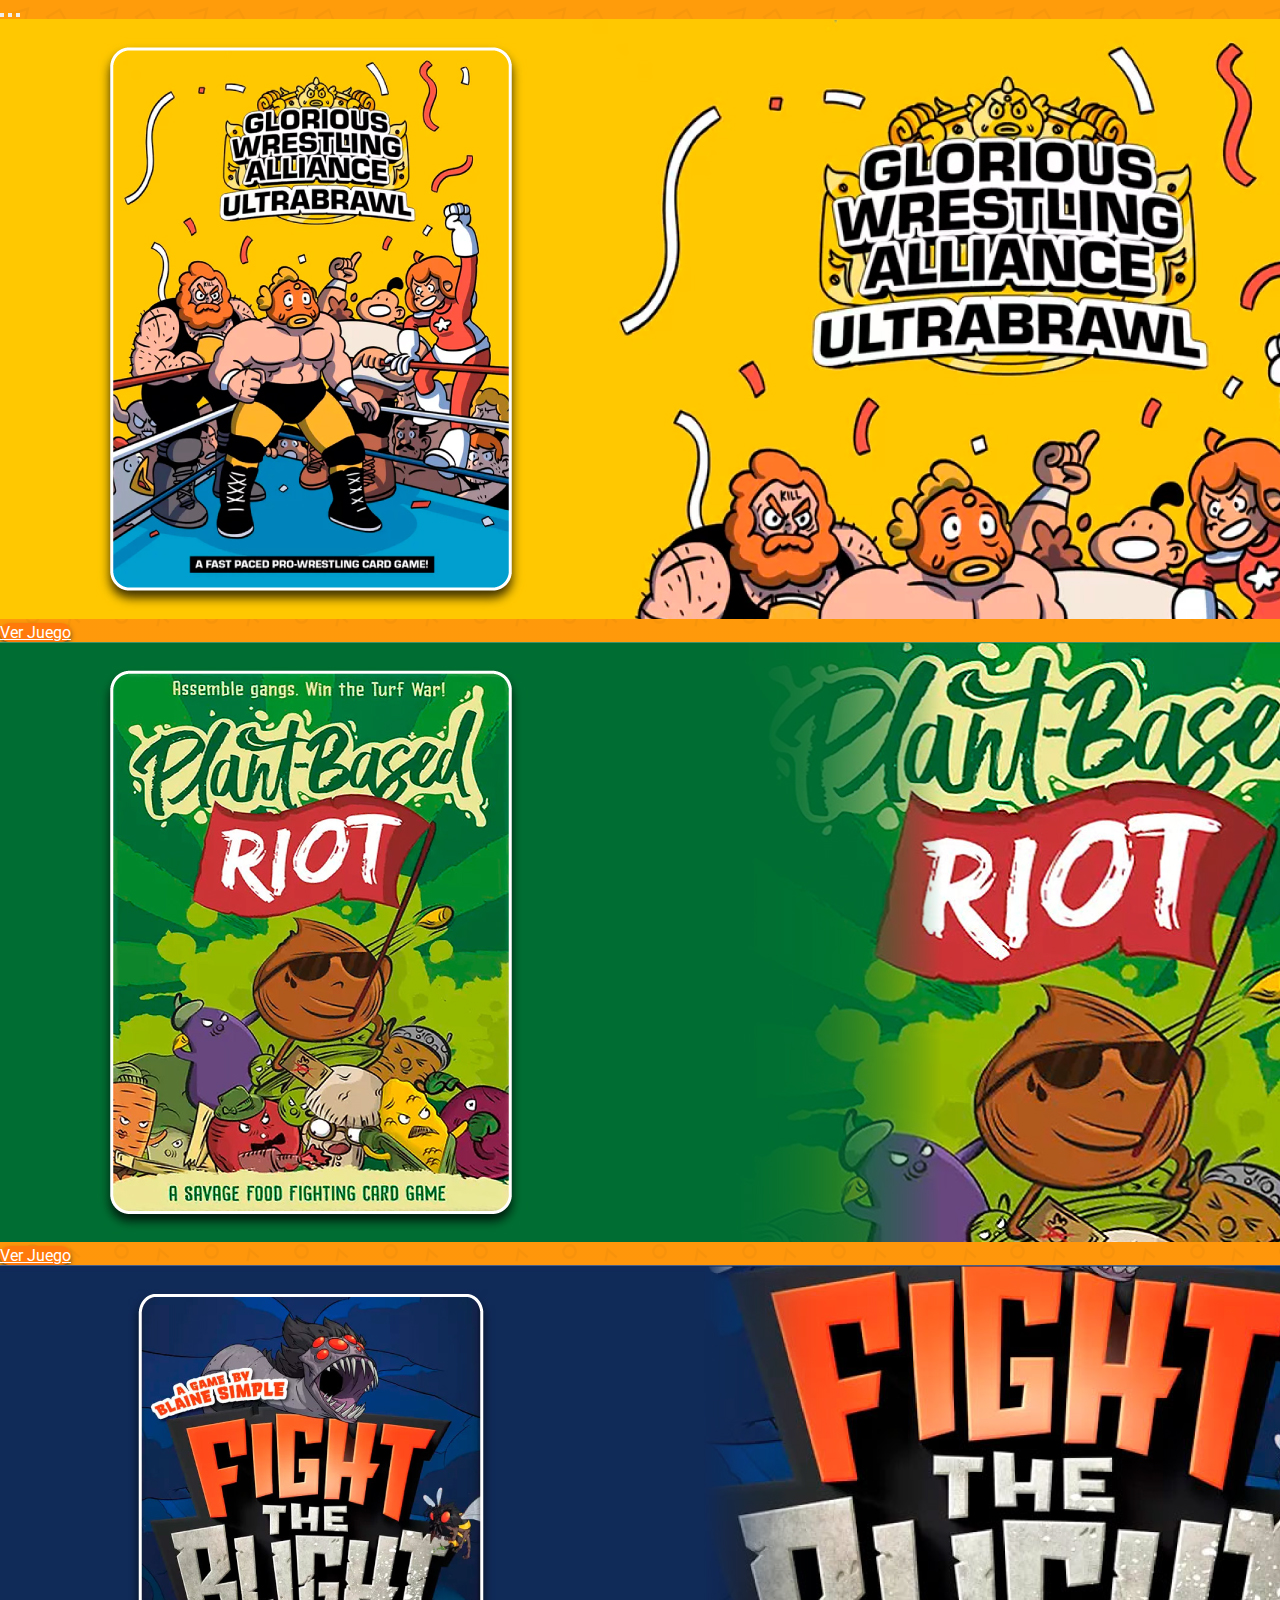
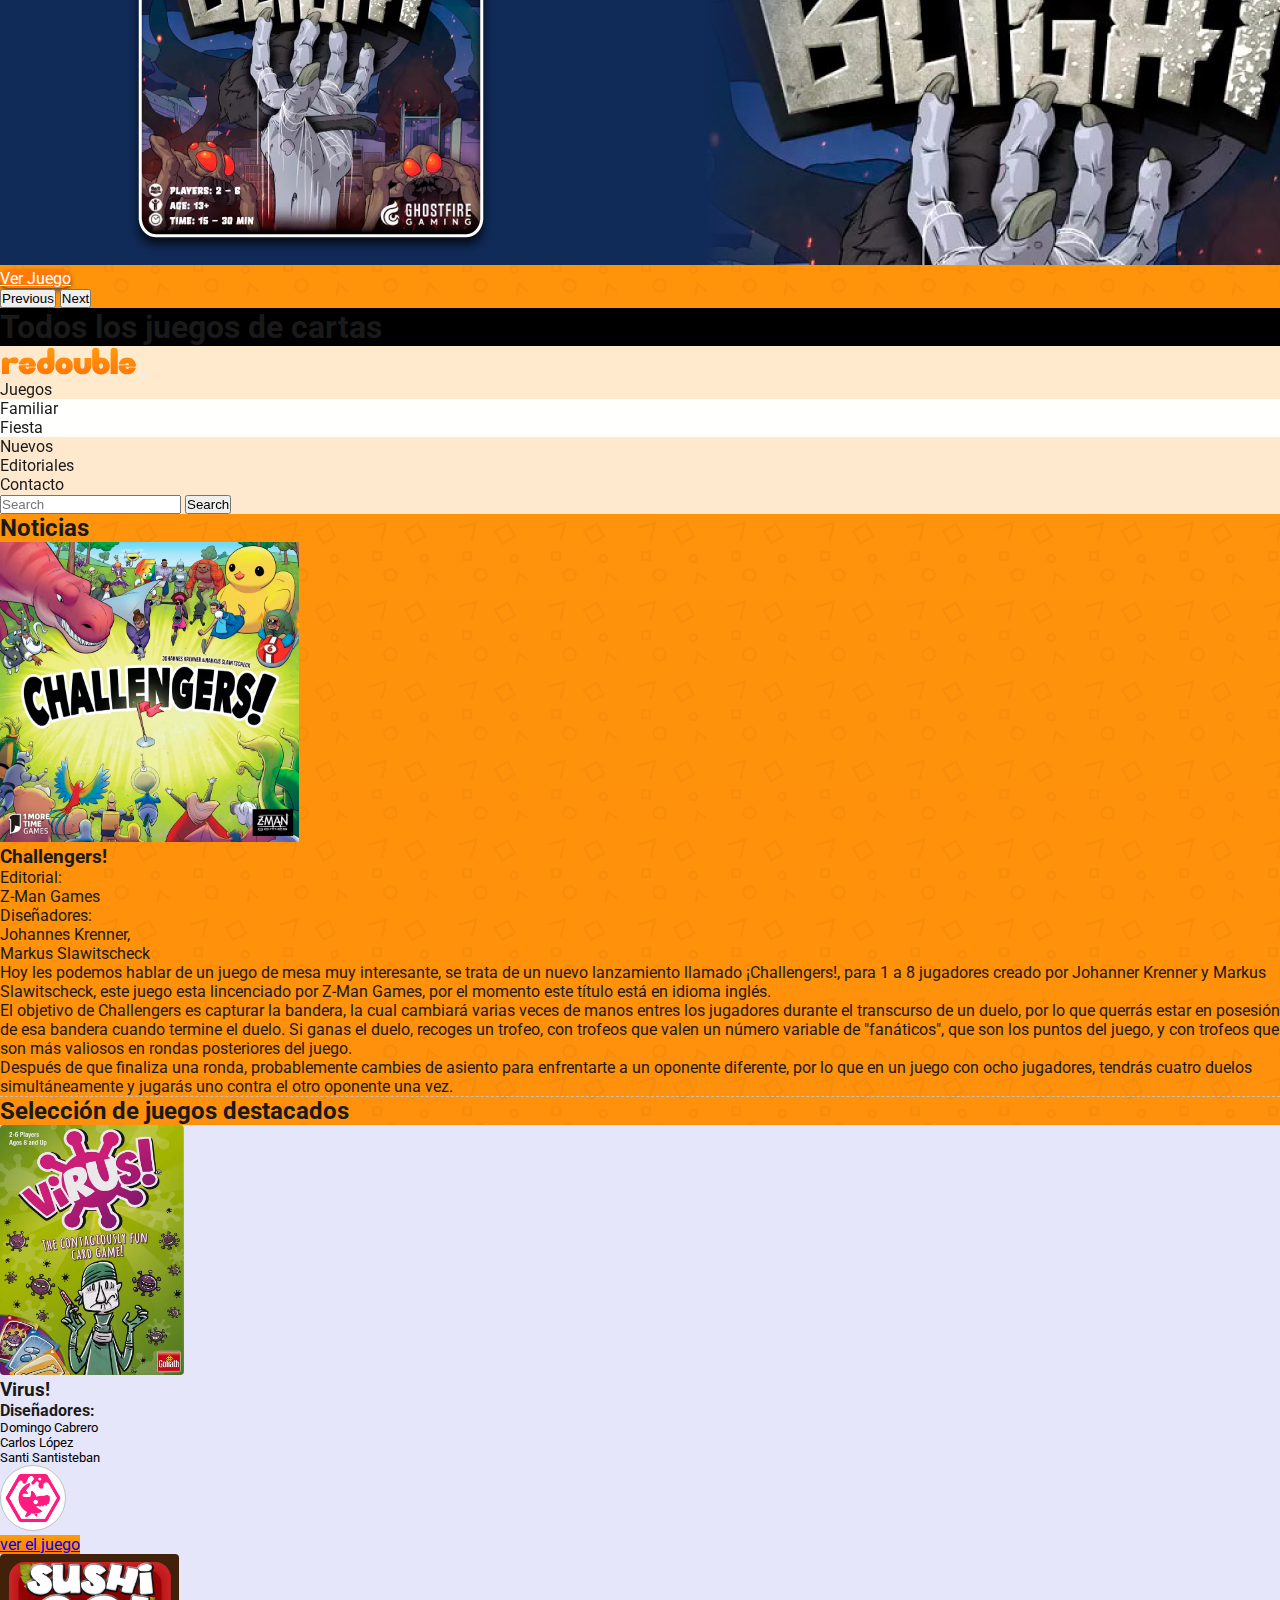
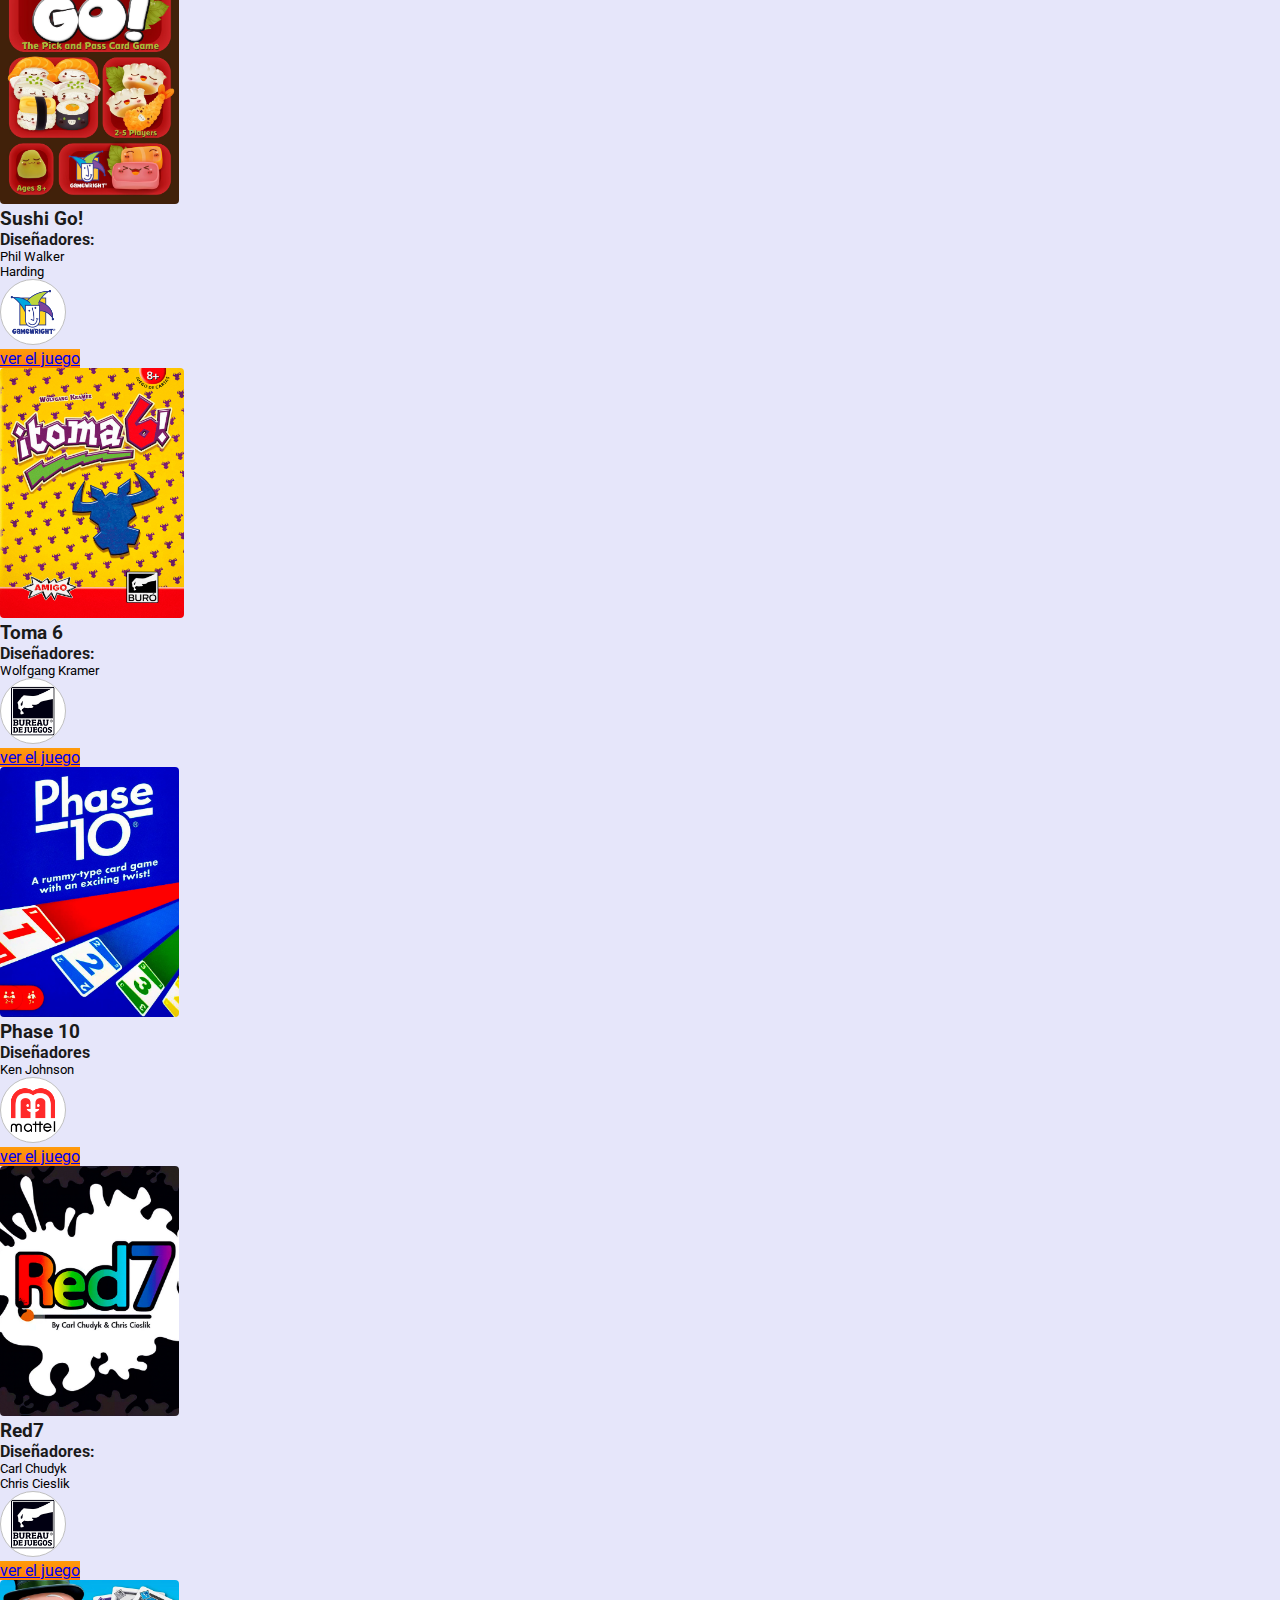
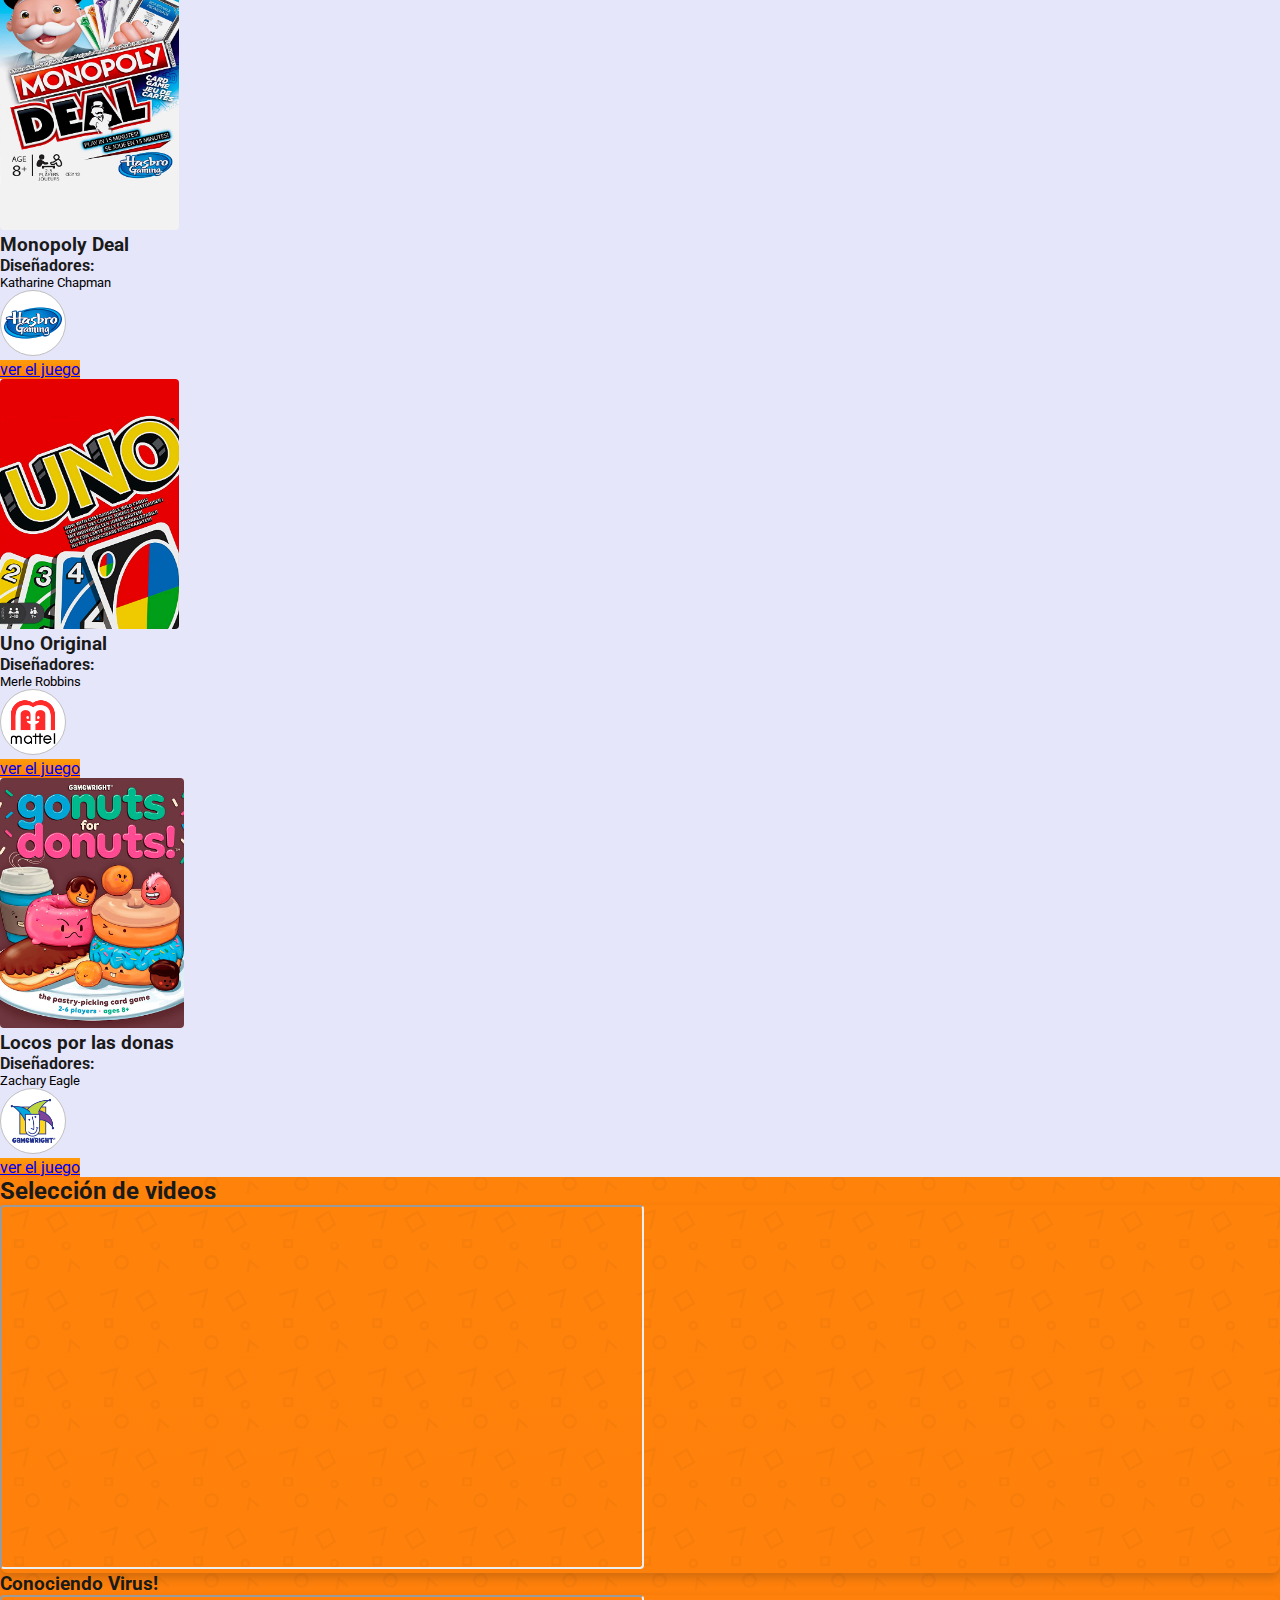
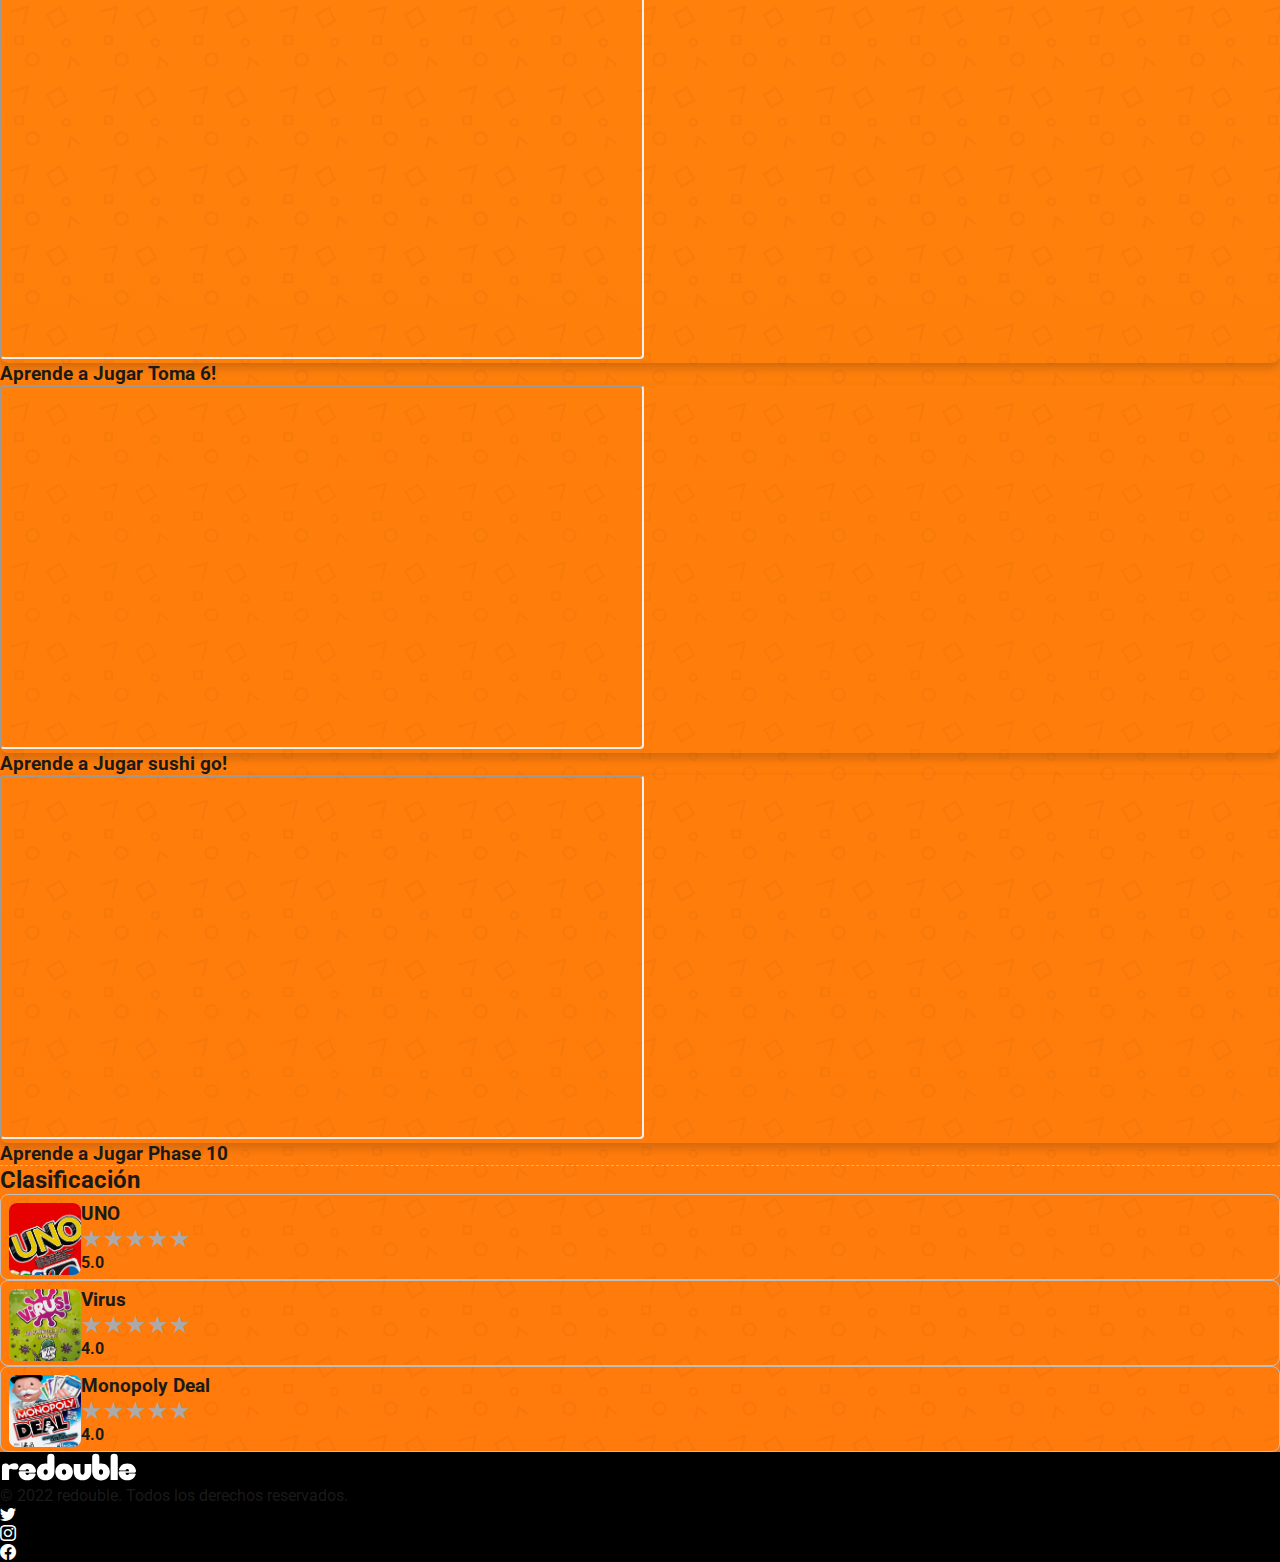
<file: index.html>
<!DOCTYPE html>
<html lang="es">

<head>
    <meta charset="UTF-8">
    <meta http-equiv="X-UA-Compatible" content="IE=edge">
    <meta name="viewport" content="width=device-width, initial-scale=1.0">
    <meta name="description"
        content="La fuente definitiva de juegos de mesa. Encuentre millones de calificaciones, reseñas, videos, fotos y más de nuestra comunidad. Redouble">
    <meta name="keywords"
        content="board game, boardgames, juegos de mesas, board, games, game, cartas, juego de cartas, tableros, redouble">
    <link rel="shortcut icon" href="./img/favicon.png" type="image/x-icon">
    <link href="https://cdn.jsdelivr.net/npm/bootstrap@5.0.2/dist/css/bootstrap.min.css" rel="stylesheet"
        integrity="sha384-EVSTQN3/azprG1Anm3QDgpJLIm9Nao0Yz1ztcQTwFspd3yD65VohhpuuCOmLASjC" crossorigin="anonymous">
    <link rel="stylesheet" href="./css/style.css">
    <title>Redouble | Juegos de Cartas</title>
</head>

<body>
    <!-- Navbar -->
    <header class="bg-texture">
        <!-- Carousel -->
        <section class="container-xxl container-md container-sm px-0 mt-5">
            <div id="carouselExampleDark" class="carousel carousel-dark slide" data-bs-ride="carousel">
                <div class="carousel-indicators">
                    <button type="button" data-bs-target="#carouselExampleDark" data-bs-slide-to="0" class="active"
                        aria-current="true" aria-label="Slide 1"></button>
                    <button type="button" data-bs-target="#carouselExampleDark" data-bs-slide-to="1"
                        aria-label="Slide 2"></button>
                    <button type="button" data-bs-target="#carouselExampleDark" data-bs-slide-to="2"
                        aria-label="Slide 3"></button>
                </div>
                <div class="carousel-inner">
                    <div class="carousel-item active" data-bs-interval="10000">
                        <a href="./sections/new.html#gloriousWrestlingAllianceUltrabrawl">
                            <img src="./img/carouselGloriousWrestlingAllianceUltrabrawl.jpg" class="d-block w-100"
                                alt="glorious wrestling alliance ultrabrawl juego de cartas de varios jugadores con ilustraciones de tipo cartoon colores calidos">
                        </a>
                        <div class="carousel-caption d-none d-md-block">
                            <a class="btn btn-primary"
                                href="./sections/new.html#gloriousWrestlingAllianceUltrabrawl">Ver Juego</a>
                        </div>
                    </div>

                    <div class="carousel-item" data-bs-interval="2000">
                        <a href="./sections/new.html#plantBasedRiot">
                            <img src="./img/carouselPlantBasedRiot.jpg" class="d-block w-100"
                                alt="plant based riot juego de cartas de varios jugadores con ilustraciones de tipo cartoon colores naturales">
                        </a>
                        <div class="carousel-caption d-none d-md-block">
                            <a class="btn btn-primary" href="./sections/new.html#plantBasedRiot">Ver Juego</a>
                        </div>
                    </div>

                    <div class="carousel-item">
                        <a href="./sections/new.html#fightTheBlinght">
                            <img src="./img/carouselFightTheBlinght.jpg" class="d-block w-100"
                                alt="fight the blinght juego de cartas de varios jugadores con ilustraciones de tipo zombies colores frios">
                        </a>
                        <div class="carousel-caption d-none d-md-block">
                            <a class="btn btn-primary" href="./sections/new.html#fightTheBlinght">Ver Juego</a>
                        </div>
                    </div>

                </div>
                <button class="carousel-control-prev" type="button" data-bs-target="#carouselExampleDark"
                    data-bs-slide="prev">
                    <span class="carousel-control-prev-icon btn-primary" aria-hidden="true"></span>
                    <span class="visually-hidden">Previous</span>
                </button>
                <button class="carousel-control-next" type="button" data-bs-target="#carouselExampleDark"
                    data-bs-slide="next">
                    <span class="carousel-control-next-icon btn-primary" aria-hidden="true"></span>
                    <span class="visually-hidden">Next</span>
                </button>
            </div>
            <h1 class="fs-2 text-center text-white fw-light bg-black m-0 py-2">Todos los juegos de cartas</h1>
        </section>
    </header>

    <nav class="navbar navbar-expand-lg blur fixed-top navbar-light">
        <div class="container-xxl container-md container-sm nav-logo">
            <a class="navbar-brand" href="./index.html"><img src="./img/redoubleLogo.svg"
                    alt="logo redouble color naranja" class="d-inline-block align-text-top logo-index"></a>
            <button class="navbar-toggler" type="button" data-bs-toggle="collapse"
                data-bs-target="#navbarSupportedContent" aria-controls="navbarSupportedContent" aria-expanded="false"
                aria-label="Toggle navigation">
                <span class="navbar-toggler-icon"></span>
            </button>
            <div class="collapse navbar-collapse navegador-list" id="navbarSupportedContent">
                <ul class="navbar-nav me-auto mb-2 mb-lg-0">
                    <li class="nav-item dropdown">
                        <a class="nav-link dropdown-toggle" id="navbarDropdown" role="button" data-bs-toggle="dropdown"
                            aria-expanded="false">
                            Juegos
                        </a>
                        <ul class="dropdown-menu blur2" aria-labelledby="navbarDropdown">
                            <li><a class="dropdown-item" href="./sections/gamesFamily.html">Familiar</a></li>
                            <li><a class="dropdown-item" href="./sections/gamesParty.html">Fiesta</a></li>
                        </ul>
                    </li>
                    <li class="nav-item">
                        <a class="nav-link" href="./sections/new.html">Nuevos</a>
                    </li>
                    <li class="nav-item">
                        <a class="nav-link" href="./sections/brand.html">Editoriales</a>
                    </li>
                    <li class="nav-item">
                        <a class="nav-link" href="./sections/contact.html">Contacto</a>
                    </li>
                </ul>
                <form class="d-flex visually-hidden">
                    <input class="form-control me-2" type="search" placeholder="Search" aria-label="Search">
                    <button class="btn btn-outline-success" type="submit">Search</button>
                </form>
            </div>
        </div>
    </nav>


    <main class="bg-texture">
        <!-- News -->
        <article class="container-xxl container-md container-sm bg-white border-grey pb-3 ">
            <div class="border-bottom border-dark pt-2">
                <h2 class="fs-3">Noticias</h2>
            </div>

            <div class="container mt-1">
                <div class="row">

                    <div class="col-xxl-4 col-lg-5 col-md-12 col-sm-12 g-2 ps-md-3">
                        <img src="./img/challengers.jpg"
                            alt="challengers game juego de cartas de varios jugadores con variedad de ilustraciones multiples colores"
                            class="w-100 contain-img rounded-3">
                    </div>

                    <div class="col-xxl-8 col-lg-7 col-md-12 col-sm-12 g-2">
                        <h3 class="fs-4">Challengers!</h3>
                        <ul class="nav navegador-list">
                            <li class="nav-item fw-bold me-2">Editorial:</li>
                            <li class="nav-item  me-2">
                                <a class=" " href="https://www.zmangames.com/en/index/" target="_blank">Z-Man Games</a>
                            </li>
                            <li class="nav-item me-2 fw-bold">Diseñadores:</li>
                            <li class="nav-item me-2">
                                Johannes Krenner,
                            </li>
                            <li class="nav-item me-2">
                                Markus Slawitscheck
                            </li>
                        </ul>
                        <p class="lh-sm">Hoy les podemos hablar de un juego de mesa muy interesante, se trata de un
                            nuevo lanzamiento
                            llamado ¡Challengers!, para 1 a 8 jugadores creado por Johanner Krenner y Markus
                            Slawitscheck, este juego esta lincenciado por Z-Man Games, por el momento este título está
                            en idioma inglés.
                        </p>
                        <p class="lh-sm">El objetivo de Challengers es capturar la bandera, la cual cambiará varias
                            veces de manos entres los jugadores durante el transcurso de un duelo, por lo que querrás
                            estar en posesión de esa bandera cuando termine el duelo. Si ganas el duelo, recoges un
                            trofeo, con trofeos que valen un número variable de "fanáticos", que son los puntos del
                            juego, y con trofeos que son más valiosos en rondas posteriores del juego.
                        </p>
                        <p class="lh-sm">
                            Después de que finaliza una ronda, probablemente cambies de asiento para enfrentarte a un
                            oponente
                            diferente, por lo que en un juego con ocho jugadores, tendrás cuatro duelos simultáneamente
                            y jugarás uno contra el otro oponente una vez.
                        </p>
                    </div>
                </div>

            </div>

        </article>

        <!-- Highlights Games -->
        <section class="container-xxl container-md container-sm bg-white px-0">
            <div class="border-bottom border-dark pt-4 p-2">
                <h2 class="fs-4">Selección de juegos destacados</h2>
            </div>

            <div class="container bg-soft mt-1 pb-4">
                <div class="row row-cols-1 row-cols-xxl-4 row-cols-lg-4 row-cols-md-3 row-cols-sm-2 px-xxl-4 g-3">

                    <section class="col">
                        <div class="card border-white border-rounded-8 card-move">
                            <img src="./img/virus.jpg"
                                alt="virus juego de cartas para varios jugadores referentes a enfermedades y curas colores contrastes"
                                class="card-img-top cover">
                            <div class="card-body p-1 pb-0">
                                <h3 class="card-title fs-5">Virus!</h3>
                                <h4 class="card-subtitle fs-6">Diseñadores:</h4>
                                <div class="row">
                                    <ul class="col list-font mb-0">
                                        <li>Domingo Cabrero</li>
                                        <li>Carlos López</li>
                                        <li>Santi Santisteban</li>
                                    </ul>
                                    <div class="col-4 d-flex justify-content-end pb-1">
                                        <a href="./sections/brand.html#tranjisBrand"><img src="./img/logoTranjis.png"
                                                alt="logo de tranjis tiburoncito con fondo rosa" class="card-brand"></a>
                                    </div>
                                </div>
                            </div>
                            <a href="./sections/gamesParty.html#virus"
                                class="btn card-footer bg-orange text-white border-0 mt-1">ver el juego</a>
                        </div>
                    </section>

                    <section class="col">
                        <div class="card border-white border-rounded-8 card-move">
                            <img src="./img/sushiGo.jpg"
                                alt="sushi go juego de cartas para varios jugadores referentes al alimento japones y colores pasteles"
                                class="card-img-top cover">
                            <div class="card-body p-1 pb-0">
                                <h3 class="card-title fs-5">Sushi Go!</h3>
                                <h4 class="card-subtitle fs-6">Diseñadores:</h4>
                                <div class="row">
                                    <ul class="col list-font">
                                        <li>Phil Walker</li>
                                        <li>Harding</li>
                                    </ul>
                                    <div class="col-4 d-flex justify-content-end pb-1">
                                        <a href="./sections/brand.html#gameWrightBrand"><img
                                                src="./img/logoGameWright.png"
                                                alt="logo game wright bufon con varios colores" class="card-brand"></a>
                                    </div>
                                </div>
                            </div>
                            <a href="./sections/gamesFamily.html#sushiGo"
                                class="btn card-footer bg-orange text-white border-0 mt-1">ver el juego</a>
                        </div>
                    </section>

                    <section class="col">
                        <div class="card border-white border-rounded-8 card-move">
                            <img src="./img/toma6.jpg"
                                alt="toma 6 juego de cartas para varios jugadores con colores basicos"
                                class="card-img-top cover">
                            <div class="card-body p-1 pb-0">
                                <h3 class="card-title fs-5">Toma 6</h3>
                                <h4 class="card-subtitle fs-6">Diseñadores:</h4>
                                <div class="row">
                                    <ul class="col list-font">
                                        <li>Wolfgang Kramer</li>
                                    </ul>
                                    <div class="col-4 d-flex justify-content-end pb-1">
                                        <a href="./sections/brand.html#bureauDeJuegosBrand"><img
                                                src="./img/logoBureauDeJuegos.png"
                                                alt="logo bureau de juegos mano con pieza de ajedrez en blanco y negro"
                                                class="card-brand"></a>
                                    </div>
                                </div>
                            </div>
                            <a href="./sections/gamesFamily.html#toma6"
                                class="btn card-footer bg-orange text-white border-0 mt-1">ver el juego</a>
                        </div>
                    </section>

                    <section class="col">
                        <div class="card border-white border-rounded-8 card-move">
                            <img src="./img/phase10.jpg"
                                alt="phase 10 juego de cartas basados en números para varios jugadores con colores basicos contrastados"
                                class="card-img-top cover">
                            <div class="card-body p-1 pb-0">
                                <h3 class="card-title fs-5">Phase 10</h3>
                                <h4 class="card-subtitle fs-6">Diseñadores</h4>
                                <div class="row">
                                    <ul class="col list-font">
                                        <li>Ken Johnson</li>
                                    </ul>
                                    <div class="col-4 d-flex justify-content-end pb-1">
                                        <a href="./sections/brand.html#mattelBrand"><img src="./img/logoMattel.png"
                                                alt="logo mattel forma de letra m con dos caras de perfil viendose composicion pictografica en color rojo con la palabra mattel en parte inferio letras en negro"
                                                class="card-brand"></a>
                                    </div>
                                </div>
                            </div>
                            <a href="./sections/gamesFamily.html#phase10"
                                class="btn card-footer bg-orange text-white border-0 mt-1">ver el juego</a>
                        </div>
                    </section>

                    <section class="col">
                        <div class="card border-white border-rounded-8 card-move">
                            <img src="./img/red7.jpg"
                                alt="red7 juego de cartas basados en números para varios jugadores con colores basicos sobre fondo negro"
                                class="card-img-top cover">
                            <div class="card-body p-1 pb-0">
                                <h3 class="card-title fs-5">Red7</h3>
                                <h4 class="card-subtitle fs-6">Diseñadores:</h4>
                                <div class="row">
                                    <ul class="col list-font">
                                        <li>Carl Chudyk</li>
                                        <li>Chris Cieslik</li>
                                    </ul>
                                    <div class="col-4 d-flex justify-content-end pb-1">
                                        <a href="./sections/brand.html#bureauDeJuegosBrand"><img
                                                src="./img/logoBureauDeJuegos.png"
                                                alt="Logo bureau de juegos mano con pieza de ajedrez en blanco y negro"
                                                class="card-brand"></a>
                                    </div>
                                </div>
                            </div>
                            <a href="./sections/gamesParty.html#red7"
                                class="btn card-footer bg-orange text-white border-0 mt-1">ver el juego</a>
                        </div>
                    </section>

                    <section class="col">
                        <div class="card border-white border-rounded-8 card-move">
                            <img src="./img/monopolyDeal.jpg"
                                alt="monopoly deal juego de cartas para varios jugadores sobre la economia y con estetica ilustrada"
                                class="card-img-top cover">
                            <div class="card-body p-1 pb-0">
                                <h3 class="card-title fs-5">Monopoly Deal</h3>
                                <h4 class="card-subtitle fs-6">Diseñadores:</h4>
                                <div class="row">
                                    <ul class="col list-font">
                                        <li>Katharine Chapman</li>
                                    </ul>
                                    <div class="col-4 d-flex justify-content-end pb-1">
                                        <a href="./sections/brand.html#hasbroBrand"><img src="./img/logoHasbro.png"
                                                alt="Logo hasbro ovalo de color azul con texto de color blanco"
                                                class="card-brand"></a>
                                    </div>
                                </div>
                            </div>
                            <a href="./sections/gamesFamily.html#monopolyDeal"
                                class="btn card-footer bg-orange text-white border-0 mt-1">ver el juego</a>
                        </div>
                    </section>

                    <section class="col">
                        <div class="card border-white border-rounded-8 card-move">
                            <img src="./img/uno.jpg"
                                alt="uno juego de cartas basados en números para multiples jugadores con colores basicos"
                                class="card-img-top cover">
                            <div class="card-body p-1 pb-0">
                                <h3 class="card-title fs-5">Uno Original</h3>
                                <h4 class="card-subtitle fs-6">Diseñadores:</h4>
                                <div class="row">
                                    <ul class="col list-font">
                                        <li>Merle Robbins</li>
                                    </ul>
                                    <div class="col-4 d-flex justify-content-end pb-1">
                                        <a href="./sections/brand.html#mattelBrand"><img src="./img/logoMattel.png"
                                                alt="logo mattel forma de letra m con dos caras de perfil viendose composicion pictografica en color rojo con la palabra mattel en parte inferio letras en negro"
                                                class="card-brand"></a>
                                    </div>
                                </div>
                            </div>
                            <a href="./sections/gamesParty.html#uno"
                                class="btn card-footer bg-orange text-white border-0 mt-1">ver el juego</a>
                        </div>
                    </section>

                    <section class="col">
                        <div class="card border-white border-rounded-8 card-move">
                            <img src="./img/goNutsForDonuts.jpg"
                                alt="go nuts for donuts juego para varios jugadores con ilustraciones de tipo cartoon y colores pastelados"
                                class="card-img-top cover">
                            <div class="card-body p-1 pb-0">
                                <h3 class="card-title fs-5">Locos por las donas</h3>
                                <h4 class="card-subtitle fs-6">Diseñadores:</h4>
                                <div class="row">
                                    <ul class="col list-font">
                                        <li>Zachary Eagle</li>
                                    </ul>
                                    <div class="col-4 d-flex justify-content-end pb-1">
                                        <a href="./sections/brand.html#gameWrightBrand"><img
                                                src="./img/logoGameWright.png"
                                                alt="logo game wright bufon con varios colores" class="card-brand"></a>
                                    </div>
                                </div>
                            </div>
                            <a href="./sections/gamesParty.html#goNutsForDonuts"
                                class="btn card-footer bg-orange text-white border-0 mt-1">ver el juego</a>
                        </div>
                    </section>

                </div>
            </div>

        </section>

        <!-- Highlights Videos -->
        <section class="container-xxl container-md container-sm bg-white border-grey pb-5 ">
            <div class="border-bottom border-dark pt-4">
                <h2 class="fs-4">Selección de videos</h2>
            </div>

            <div class="container mt-3 p-0">
                <div class="row row-cols-1 row-cols-xxl-4 row-cols-lg-4 row-cols-md-3 row-cols-sm-2 px-xxl-4 g-3">

                    <section class="col">
                        <div class="p-1 ratio ratio-4x3 rounded-8 card-shadows">
                            <iframe width="640" height="360" src="https://www.youtube.com/embed/586FW8SOv9c"
                                title="Conociendo Virus"
                                allow="accelerometer; autoplay; clipboard-write; encrypted-media; gyroscope; picture-in-picture"
                                allowfullscreen>
                            </iframe>
                        </div>
                        <h3 class="fs-5 mt-3">Conociendo Virus!</h3>
                    </section>

                    <section class="col">
                        <div class="p-1 ratio ratio-4x3 rounded-8 card-shadows">
                            <iframe width="640" height="360" src="https://www.youtube.com/embed/XTTGc52KYZY"
                                title="Toma 6 | 6 Nimmt | Tutorial | Bureau de Juegos | Wolfgang Kramer | Partida de Locos |"
                                allow="accelerometer; autoplay; clipboard-write; encrypted-media; gyroscope; picture-in-picture"
                                allowfullscreen>
                            </iframe>
                        </div>
                        <h3 class="fs-5 mt-3">Aprende a Jugar Toma 6!</h3>
                    </section>

                    <section class="col">
                        <div class="p-1 ratio ratio-4x3 rounded-8 card-shadows">
                            <iframe width="640" height="360" src="https://www.youtube.com/embed/mYxE6SIBXGU"
                                title="Sushi Go! | Cómo Jugar"
                                allow="accelerometer; autoplay; clipboard-write; encrypted-media; gyroscope; picture-in-picture"
                                allowfullscreen>
                            </iframe>
                        </div>
                        <h3 class="fs-5 mt-3">Aprende a Jugar sushi go!</h3>
                    </section>

                    <section class="col">
                        <div class="p-1 ratio ratio-4x3 rounded-8 card-shadows">
                            <iframe width="640" height="360" src="https://www.youtube.com/embed/IWJUxLfuDic"
                                title="Cómo Jugar Fase 10 Phase 10 l Repaso Rápido de las Reglas en Menos de 3 Minutos"
                                allow="accelerometer; autoplay; clipboard-write; encrypted-media; gyroscope; picture-in-picture"
                                allowfullscreen>
                            </iframe>
                        </div>
                        <h3 class="fs-5 mt-3">Aprende a Jugar Phase 10</h3>
                    </section>

                </div>

            </div>

        </section>

        <!-- Rating -->
        <section class="container-xxl container-md container-sm bg-white pb-5 ">
            <div class="border-bottom border-dark pt-4">
                <h2 class="fs-4">Clasificación</h2>
            </div>

            <div class="container mt-3 p-0">

                <div class="row">

                    <article class="col-lg-4 col-md-5 col-sm-6 py-3">
                        <div class="col-xxl-8 col-lg-10 col-md-12 col-sm-12">
                            <div class="rating-pic rating-cont">
                                <a href="./sections/gamesParty.html#uno">
                                    <img src="./img/uno.jpg"
                                        alt="uno juego de cartas basados en números para multiples jugadores con colores basicos">
                                </a>
                                <div class="rating-info ps-4">
                                    <h3 class="fs-5 mb-0">UNO</h3>
                                    <div class="rating rating2">
                                        <a href="#5UNO" title="Give 5 stars">★</a>
                                        <a href="#4UNO" title="Give 4 stars">★</a>
                                        <a href="#3UNO" title="Give 3 stars">★</a>
                                        <a href="#2UNO" title="Give 2 stars">★</a>
                                        <a href="#1UNO" title="Give 1 star">★</a>
                                    </div>
                                    <h4 class="fs-6">5.0</h4>
                                </div>
                            </div>
                        </div>
                    </article>

                    <article class="col-lg-4 col-md-5 col-sm-6 py-3">
                        <div class="col-xxl-8 col-lg-10 col-md-12 col-sm-12">
                            <div class="rating-pic rating-cont">
                                <a href="./sections/gamesParty.html#virus">
                                    <img src="./img/virus.jpg"
                                        alt="virus juego de cartas para varios jugadores referentes a enfermedades y curas colores brillantes">
                                </a>
                                <div class="rating-info ps-4">
                                    <h3 class="fs-5 mb-0">Virus</h3>
                                    <div class="rating rating2">
                                        <a href="#5Virus" title="Give 5 stars">★</a>
                                        <a href="#4Virus" title="Give 4 stars">★</a>
                                        <a href="#3Virus" title="Give 3 stars">★</a>
                                        <a href="#2Virus" title="Give 2 stars">★</a>
                                        <a href="#1Virus" title="Give 1 star">★</a>
                                    </div>
                                    <h4 class="fs-6">4.0</h4>
                                </div>
                            </div>
                        </div>
                    </article>

                    <article class="col-lg-4 col-md-5 col-sm-6 py-3">
                        <div class="col-xxl-8 col-lg-10 col-md-12 col-sm-12">
                            <div class="rating-pic rating-cont">
                                <a href="./sections/gamesFamily.html#monopolyDeal">
                                    <img src="./img/monopolyDeal.jpg"
                                        alt="monopoly deal juego de cartas para varios jugadores sobre la economia y con estetica ilustrada mascota de hombre del monopolio">
                                </a>
                                <div class="rating-info ps-4">
                                    <h3 class="fs-5 mb-0">Monopoly Deal</h3>
                                    <div class="rating rating2">
                                        <a href="#5MonoDeal" title="Give 5 stars">★</a>
                                        <a href="#4MonoDeal" title="Give 4 stars">★</a>
                                        <a href="#3MonoDeal" title="Give 3 stars">★</a>
                                        <a href="#2MonoDeal" title="Give 2 stars">★</a>
                                        <a href="#1MonoDeal" title="Give 1 star">★</a>
                                    </div>
                                    <h4 class="fs-6">4.0</h4>
                                </div>
                            </div>
                        </div>
                    </article>

                </div>
            </div>

        </section>
    </main>

    <footer>
        <div class="bg-texture">
            <div class="container-xxl container-md container-sm bg-black px-0 pb-3">

                <div class="container pt-4">
                    <div class="row row-cols-1 row-cols-xxl-2 row-cols-lg-2 row-cols-md-2 row-cols-sm-1 g-3">

                        <div class="col px-3 logo-white justify-content-md-end justify-content-sm-center">
                            <a href="./index.html" class=" d-flex justify-content-md-start justify-content-sm-center ">
                                <img src="./img/redoubleLogo.svg" alt="logo redouble color blanco" class="logo-index">
                            </a>
                            <p class="text-white text-md-start text-sm-center py-2">© 2022 redouble. Todos los derechos
                                reservados.
                            </p>
                        </div>

                        <div class="col px-3">
                            <ul class="nav logo-white justify-content-md-end justify-content-sm-center">
                                <li class="nav-item mx-2"><a href="https://twitter.com/" target="_blank">
                                        <i class="bi bi-twitter fs-5"></i>
                                    </a></li>
                                <li class="nav-item mx-2"><a href="https://www.instagram.com/?hl=es-la" target="_blank">
                                        <i class="bi bi-instagram fs-5"></i>
                                    </a></li>
                                <li class="nav-item mx-2"><a href="https://www.facebook.com/home.php" target="_blank">
                                        <i class="bi bi-facebook fs-5"></i>
                                    </a></li>
                            </ul>
                        </div>

                    </div>
                </div>
            </div>
        </div>
    </footer>

    <script src="https://cdn.jsdelivr.net/npm/bootstrap@5.0.2/dist/js/bootstrap.bundle.min.js"
        integrity="sha384-MrcW6ZMFYlzcLA8Nl+NtUVF0sA7MsXsP1UyJoMp4YLEuNSfAP+JcXn/tWtIaxVXM"
        crossorigin="anonymous"></script>
</body>

</html>
</file>
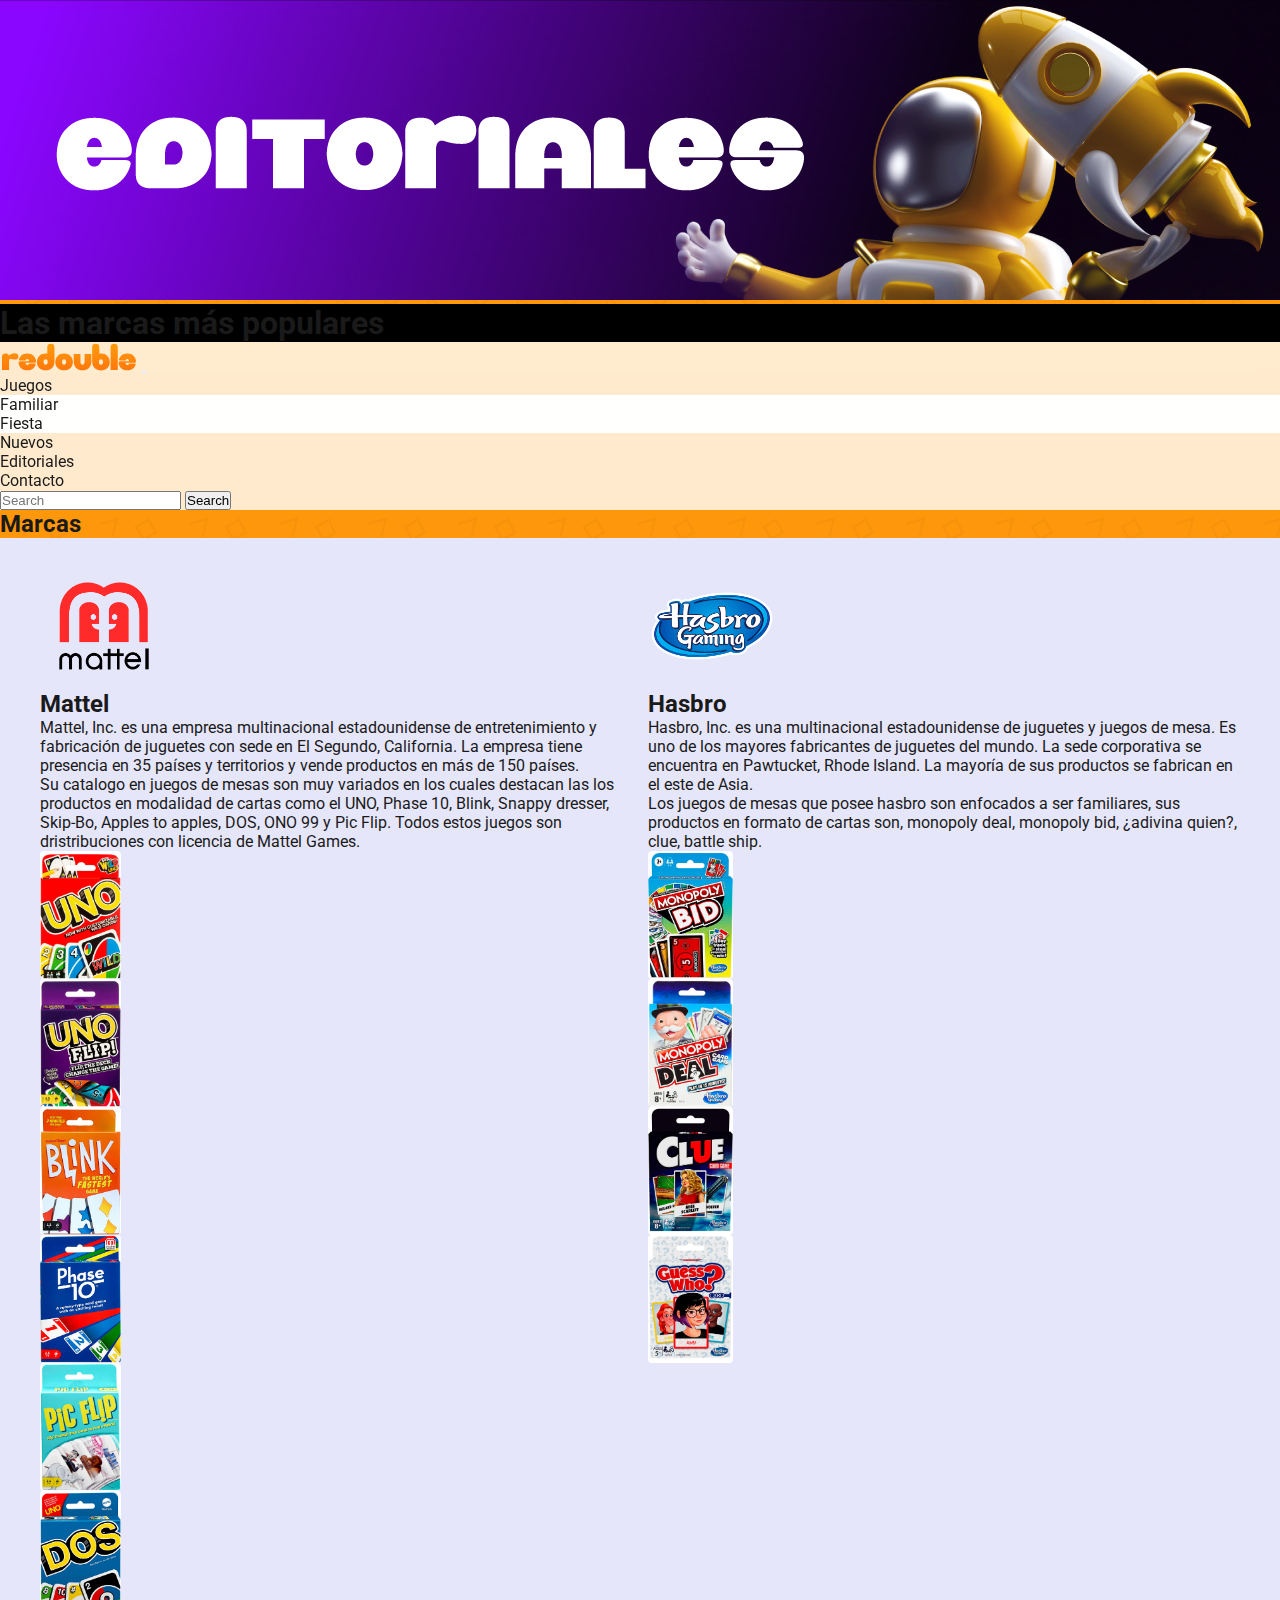
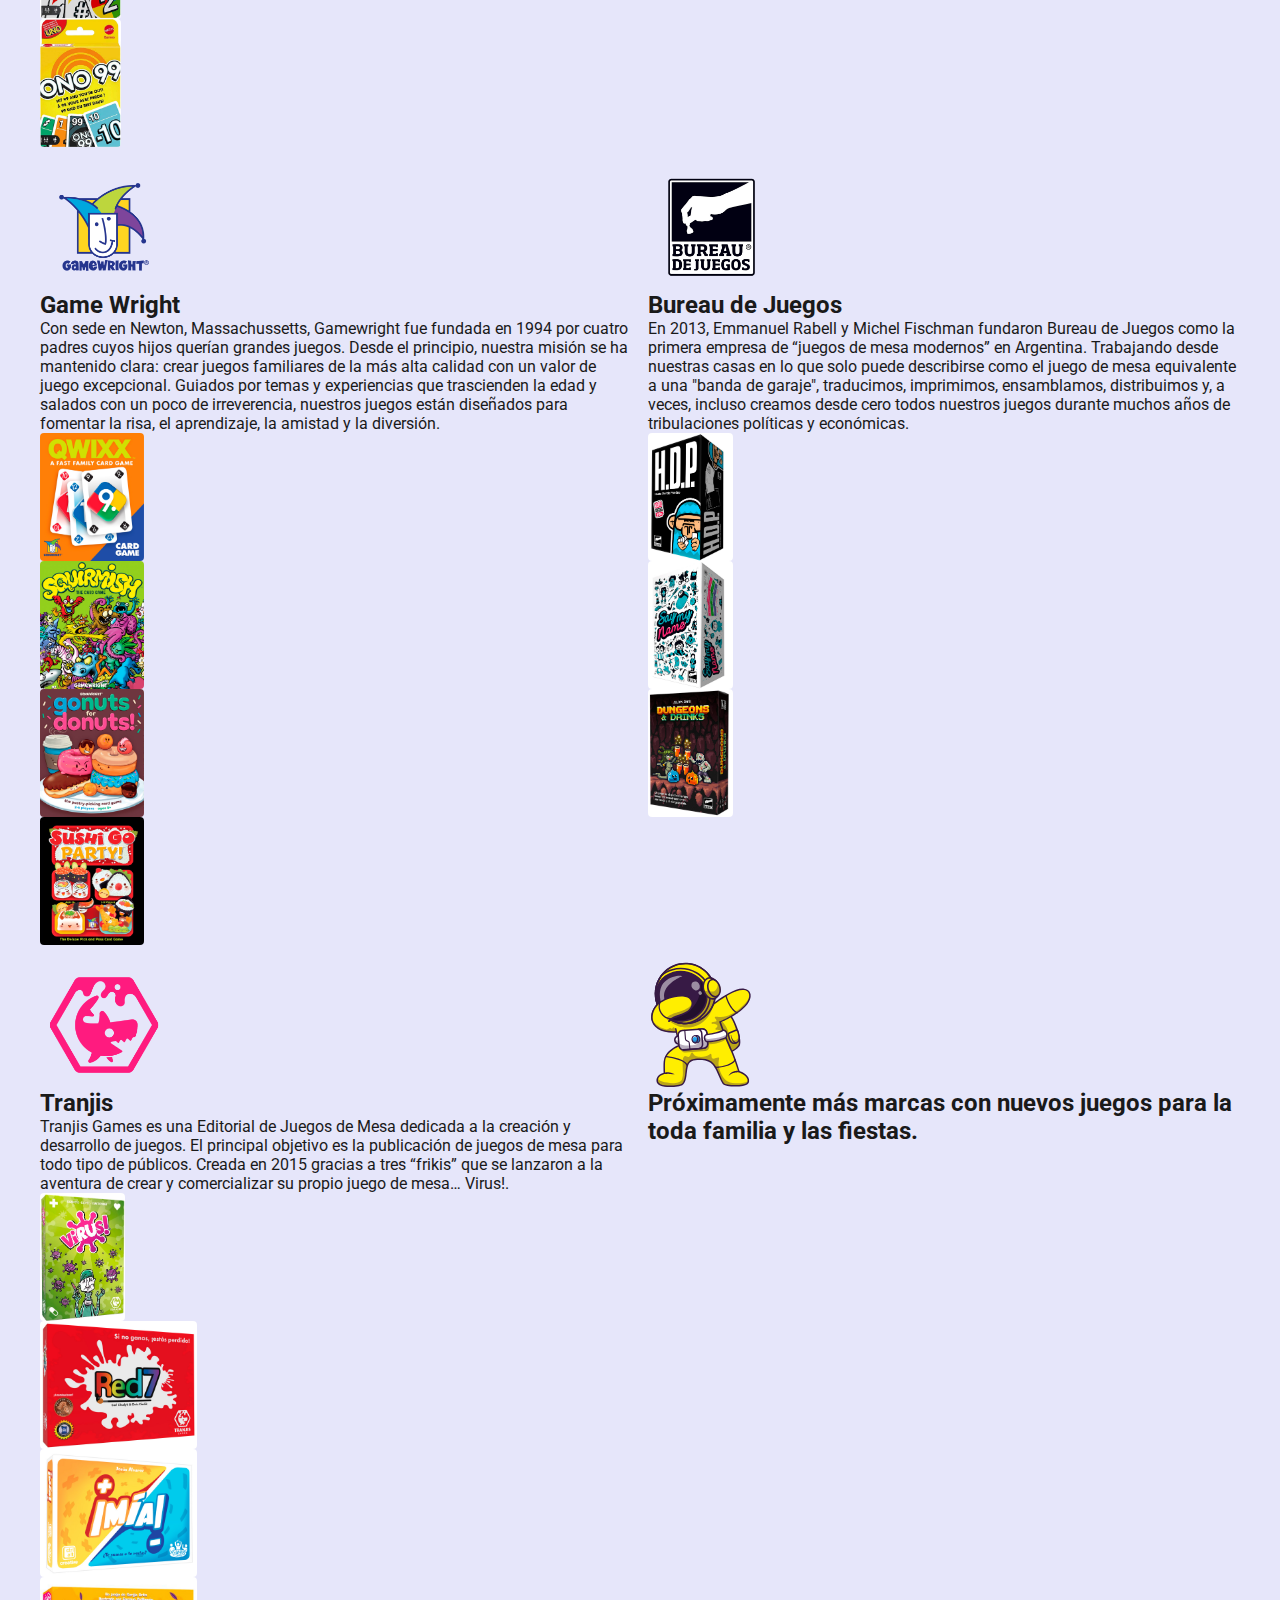
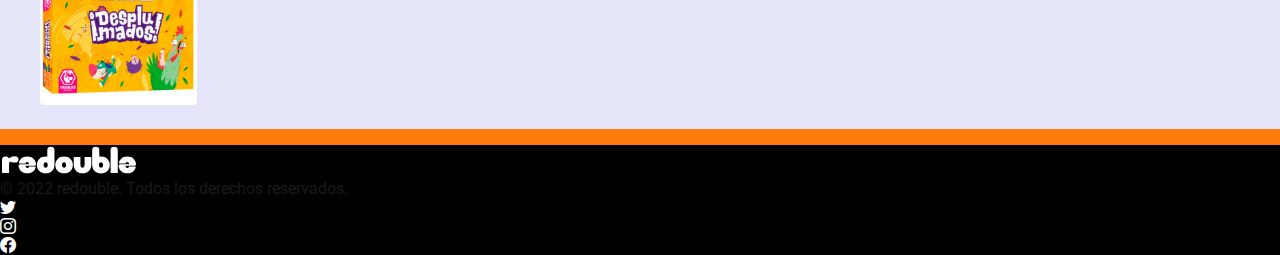
<file: sections/brand.html>
<!DOCTYPE html>
<html lang="es">

<head>
    <meta charset="UTF-8">
    <meta http-equiv="X-UA-Compatible" content="IE=edge">
    <meta name="viewport" content="width=device-width, initial-scale=1.0">
    <meta name="description"
        content="Las mejores marcas de los juegos de cartas munidalmente reconocidos para la familia y las fiestas. Redouble">
    <meta name="keywords"
        content="board game, boardgames, juegos de mesas, board, games, brands gaming, marcas de juegos, editoriales, redouble">
    <link rel="shortcut icon" href="../img/favicon.png" type="image/x-icon">
    <link href="https://cdn.jsdelivr.net/npm/bootstrap@5.0.2/dist/css/bootstrap.min.css" rel="stylesheet"
        integrity="sha384-EVSTQN3/azprG1Anm3QDgpJLIm9Nao0Yz1ztcQTwFspd3yD65VohhpuuCOmLASjC" crossorigin="anonymous">
    <link rel="stylesheet" href="../css/style.css">
    <title>Redouble | Editoriales</title>
</head>

<body>
    <!-- Navbar -->
    <header class="bg-texture">
        <!-- Banner -->
        <section class="container-xxl container-md container-sm px-0 mt-5">
            <div id="carouselExampleSlidesOnly" class="carousel slide mt-7" data-bs-ride="carousel">
                <div class="carousel-inner">
                    <div class="carousel-item active">
                        <img src="../img/bannerBrand.jpg" class="d-block w-100"
                            alt="banner de color purpura con el texto de editoriales y la mascota astronauta">
                    </div>
                </div>
            </div>
            <h1 class="fs-2 text-center text-white fw-light bg-black m-0 py-2">Las marcas más populares</h1>
        </section>
    </header>

    <nav class="navbar navbar-expand-lg blur fixed-top navbar-light">
        <div class="container-xxl container-md container-sm nav-logo">
            <a class="navbar-brand" href="../index.html"><img src="../img/redoubleLogo.svg"
                    alt="logo redouble color naranja" class="d-inline-block align-text-top logo-index"></a>
            <button class="navbar-toggler" type="button" data-bs-toggle="collapse"
                data-bs-target="#navbarSupportedContent" aria-controls="navbarSupportedContent" aria-expanded="false"
                aria-label="Toggle navigation">
                <span class="navbar-toggler-icon"></span>
            </button>
            <div class="collapse navbar-collapse navegador-list" id="navbarSupportedContent">
                <ul class="navbar-nav me-auto mb-2 mb-lg-0">
                    <li class="nav-item dropdown">
                        <a class="nav-link dropdown-toggle" id="navbarDropdown" role="button" data-bs-toggle="dropdown"
                            aria-expanded="false">
                            Juegos
                        </a>
                        <ul class="dropdown-menu blur2" aria-labelledby="navbarDropdown">
                            <li><a class="dropdown-item" href="./gamesFamily.html">Familiar</a></li>
                            <li><a class="dropdown-item" href="./gamesParty.html">Fiesta</a></li>
                        </ul>
                    <li class="nav-item">
                        <a class="nav-link" href="./new.html">Nuevos</a>
                    </li>
                    <li class="nav-item">
                        <a class="nav-link" href="./brand.html">Editoriales</a>
                    </li>
                    <li class="nav-item">
                        <a class="nav-link" href="./contact.html">Contacto</a>
                    </li>
                </ul>
                <form class="d-flex visually-hidden">
                    <input class="form-control me-2" type="search" placeholder="Search" aria-label="Search">
                    <button class="btn btn-outline-success" type="submit">Search</button>
                </form>
            </div>
        </div>
    </nav>

    <!-- Brand -->
    <main class="bg-texture">
        <section class="container-xxl container-md container-sm bg-white px-0">
            <div class="border-bottom border-dark ps-3 pt-3">
                <h2 class="fs-3">Marcas</h2>
            </div>

            <div class="gallery-grid bg-soft pb-3">
                <div class="container-father">

                    <article class="pics shadow rounded-8 p-3 bg-white" id="mattelBrand">
                        <img src="../img/logoMattel.png" alt="logo mattel forma de letra m con dos caras de perfil viendose composicion pictografica en color rojo con la palabra mattel en parte inferio letras en negro"
                            class="col-4">
                        <h2 class="fs-4">Mattel</h2>
                        <p>Mattel, Inc. es una empresa multinacional estadounidense de entretenimiento y fabricación de
                            juguetes con sede en El Segundo, California. La empresa tiene presencia en 35 países y
                            territorios y vende productos en más de 150 países.</p>
                        <p>
                            Su catalogo en juegos de mesas son muy variados en los cuales destacan las los productos en
                            modalidad de cartas como
                            el UNO, Phase 10, Blink, Snappy dresser, Skip-Bo, Apples to apples, DOS, ONO 99 y Pic Flip.
                            Todos estos juegos son dristribuciones con licencia de Mattel Games.</p>
                        <div class="row p-2">
                            <img src="../img/gameUno.jpg" class="p-1"
                                alt="uno, juego de cartas basados en números para multiples jugadores con colores basicos">
                            <img src="../img/gameUnoFlip.jpg" class="p-1"
                                alt="uno flip, juego de cartas basados en números en ambos lado de la baraja hecho para multiples jugadores con colores complementarios">
                            <img src="../img/gameBlink.jpg" class="p-1"
                                alt="blink, juego de cartas basados en formas para multiples jugadores con colores basicos">
                            <img src="../img/gamePhase10.jpg" class="p-1"
                                alt="phase 10, juego de cartas basados en números que se recopila por escalones, juego para multiples jugadores con colores basicos">
                            <img src="../img/gamePicFlip.jpg" class="p-1"
                                alt="pic flip, juego de cartas con ilustraciones para varios juadores donde se juega por coincidencias">
                            <img src="../img/gameDos.jpg" class="p-1"
                                alt="dos, juego de cartas basados en números hasta cuatro jugadores con colores basico, mecanica de juego basado en las sumas">
                            <img src="../img/gameOno.jpg" class="p-1"
                                alt="ono 99, juego de cartas basados en números para multiples jugadores con colores basicos">
                        </div>
                    </article>

                    <article class="pics shadow rounded-8 p-3 bg-white" id="hasbroBrand">
                        <img src="../img/logoHasbro.png"
                            alt="Logo hasbro ovalo de color azul con texto de color blanco">
                        <h2 class="fs-4">Hasbro</h2>
                        <p>Hasbro, Inc. es una multinacional estadounidense de juguetes y juegos de mesa. Es uno de los
                            mayores fabricantes de juguetes del mundo. La sede corporativa se encuentra en Pawtucket,
                            Rhode Island. La mayoría de sus productos se fabrican en el este de Asia.</p>
                        <p>Los juegos de mesas que posee hasbro son enfocados a ser familiares, sus productos en
                            formato de cartas son, monopoly deal, monopoly bid, ¿adivina quien?, clue, battle ship.</p>
                        <div class="row p-2 align-bottom">
                            <img src="../img/gameMonopolyBid.jpg" class="p-1"
                                alt="monopoly bid, juego de cartas para varios jugadores sobre la subastas y con estetica ilustrada">
                            <img src="../img/gameMonopolyDeal.jpg" class="p-1"
                                alt="monopoly deal, juego de cartas para varios jugadores sobre la economia y con estetica ilustrada">
                            <img src="../img/gameClue.jpg" class="p-1"
                                alt="clue, juego de cartas hasta cuatro jugadores sobre la investigación con ilustraciones americanas realista">
                            <img src="../img/gameGuessWho.jpg" class="p-1"
                                alt="guess who, juego de cartas para dos jugadores donde se hacen preguntas hasta hacer coincidencia, ilustraciones de tipo caricaturas">
                        </div>
                    </article>

                    <article class="pics shadow rounded-8 p-3 bg-white" id="gameWrightBrand">
                        <img src="../img/logoGameWright.png" alt="logo game wright bufon con varios colores">
                        <h2 class="fs-4">Game Wright</h2>
                        <p>Con sede en Newton, Massachussetts, Gamewright fue fundada en 1994 por cuatro padres cuyos
                            hijos
                            querían grandes juegos. Desde el principio, nuestra misión se ha mantenido clara: crear
                            juegos
                            familiares de la más alta calidad con un valor de juego excepcional. Guiados por temas y
                            experiencias que trascienden la edad y salados con un poco de irreverencia, nuestros juegos
                            están diseñados para fomentar la risa, el aprendizaje, la amistad y la diversión.</p>
                        <div class="row p-2">
                            <img src="../img/gameQwixx.jpg" class="p-1"
                                alt="quixx, juego de cartas basados en números para multiples jugadores con colores basico">
                            <img src="../img/gameSquirmish.jpg" class="p-1"
                                alt="squirmish, juego de cartas con multiples ilustaciones y colores brillantes, para varios jugadores">
                            <img src="../img/gameGoNutsForDonuts.jpg" class="p-1"
                                alt="go nuts for donuts, juego de cartas con tematica de comestibles para varios jugadores con colores pasteles">
                            <img src="../img/gameSushGoParty.jpg" class="p-1"
                                alt="sushi go party, juego de cartas con tematica de comestibles para varios jugadores con colores brillantes">
                        </div>
                    </article>

                    <article class="pics shadow rounded-8 p-3 bg-white" id="bureauDeJuegosBrand">
                        <img src="../img/logoBureauDeJuegos.png"
                            alt="logo bureau de juegos mano con pieza de ajedrez en blanco y negro">
                            <h2 class="fs-4">Bureau de Juegos</h2>
                            <p>En 2013, Emmanuel Rabell y Michel Fischman fundaron Bureau de Juegos como la primera empresa
                            de “juegos de mesa modernos” en Argentina.
                            Trabajando desde nuestras casas en lo que solo puede describirse como el juego de mesa
                            equivalente a una "banda de garaje", traducimos, imprimimos, ensamblamos, distribuimos y, a
                            veces, incluso creamos desde cero todos nuestros juegos durante muchos años de tribulaciones
                            políticas y económicas.</p>
                        <div class="row p-2">
                            <img src="../img/gameHDP.jpg" class="p-1"
                                alt="hasta donde puedas hdp, juegos para adultos con tematicas variadas con lenguaje obsceno y para multiples jugadores">
                            <img src="../img/gameSayMyName.jpg" class="p-1"
                                alt="say my name, juegos con tematicas variadas y de cultura, para multiples jugadores con colores planos">
                            <img src="../img/gameDungeons&Drinks.jpg" class="p-1"
                                alt="dungeons & drinks, juegos para adultos con tematicas basadas en bebidas alcoholicas con lenguaje obsceno y para multiples jugadores">
                        </div>
                    </article>

                    <article class="pics shadow rounded-8 p-3 bg-white" id="tranjisBrand">
                        <img src="../img/logoTranjis.png" alt="logo de tranjis tiburoncito con fondo rosa">
                        <h2 class="fs-4">Tranjis</h2>
                        <p>Tranjis Games es una Editorial de Juegos de Mesa dedicada a la creación y desarrollo de
                            juegos.
                            El principal objetivo es la publicación de juegos de mesa para todo tipo de públicos.
                            Creada en 2015 gracias a tres “frikis” que se lanzaron a la aventura de crear y
                            comercializar su propio juego de mesa… Virus!. </p>
                        <div class="row p-2">
                            <img src="../img/gameVirus.jpg" class="p-1"
                                alt="virus, juego de cartas para varios jugadores referentes a enfermedades y curas colores contrastes">
                            <img src="../img/gameRed7.jpg" class="p-1"
                                alt="red7, juego de cartas basados en números para varios jugadores con colores basicos sobre fondo negro">
                            <img src="../img/gameMia.jpg" class="p-1"
                                alt="mia, juego de cartas con tematica de aritmetica, con colores degradados signos y números">
                            <img src="../img/gameDesplumados.jpg" class="p-1"
                                alt="desplumados, juego divertido para seis jugadores basado en la recopilación, con colores complementarios">
                        </div>
                    </article>

                    <article class="pics shadow rounded-8 p-3 bg-white">
                        <img src="../img/astronut2.svg" alt="mastacota astronauta posición moderna de triunfo"
                            class="w-25">
                        <h2 class="fs-3 fw-bold mt-5">Próximamente más marcas con nuevos juegos para la toda familia y
                            las fiestas.
                        </h2>
                    </article>

                </div>
            </div>

        </section>
    </main>


    <footer>
        <div class="bg-texture">
            <div class="container-xxl container-md container-sm bg-black px-0 pb-3">

                <div class="container pt-4">
                    <div class="row row-cols-1 row-cols-xxl-2 row-cols-lg-2 row-cols-md-2 row-cols-sm-1 g-3">

                        <div class="col px-3 logo-white justify-content-md-end justify-content-sm-center">
                            <a href="../index.html" class=" d-flex justify-content-md-start justify-content-sm-center ">
                                <img src="../img/redoubleLogo.svg" alt="logo redouble color blanco" class="logo-index">
                            </a>
                            <p class="text-white text-md-start text-sm-center py-2">© 2022 redouble. Todos los derechos
                                reservados.
                            </p>
                        </div>
                        <div class="col px-3">
                            <ul class="nav logo-white justify-content-md-end justify-content-sm-center">
                                <li class="nav-item mx-2"><a href="https://twitter.com/" target="_blank">
                                        <i class="bi bi-twitter fs-5"></i>
                                    </a></li>
                                <li class="nav-item mx-2"><a href="https://www.instagram.com/?hl=es-la" target="_blank">
                                        <i class="bi bi-instagram fs-5"></i>
                                    </a></li>
                                <li class="nav-item mx-2"><a href="https://www.facebook.com/home.php" target="_blank">
                                        <i class="bi bi-facebook fs-5"></i>
                                    </a></li>
                            </ul>
                        </div>
                    </div>
                </div>
            </div>
        </div>
    </footer>



    <script src="https://cdn.jsdelivr.net/npm/bootstrap@5.0.2/dist/js/bootstrap.bundle.min.js"
        integrity="sha384-MrcW6ZMFYlzcLA8Nl+NtUVF0sA7MsXsP1UyJoMp4YLEuNSfAP+JcXn/tWtIaxVXM"
        crossorigin="anonymous"></script>
</body>

</html>
</file>
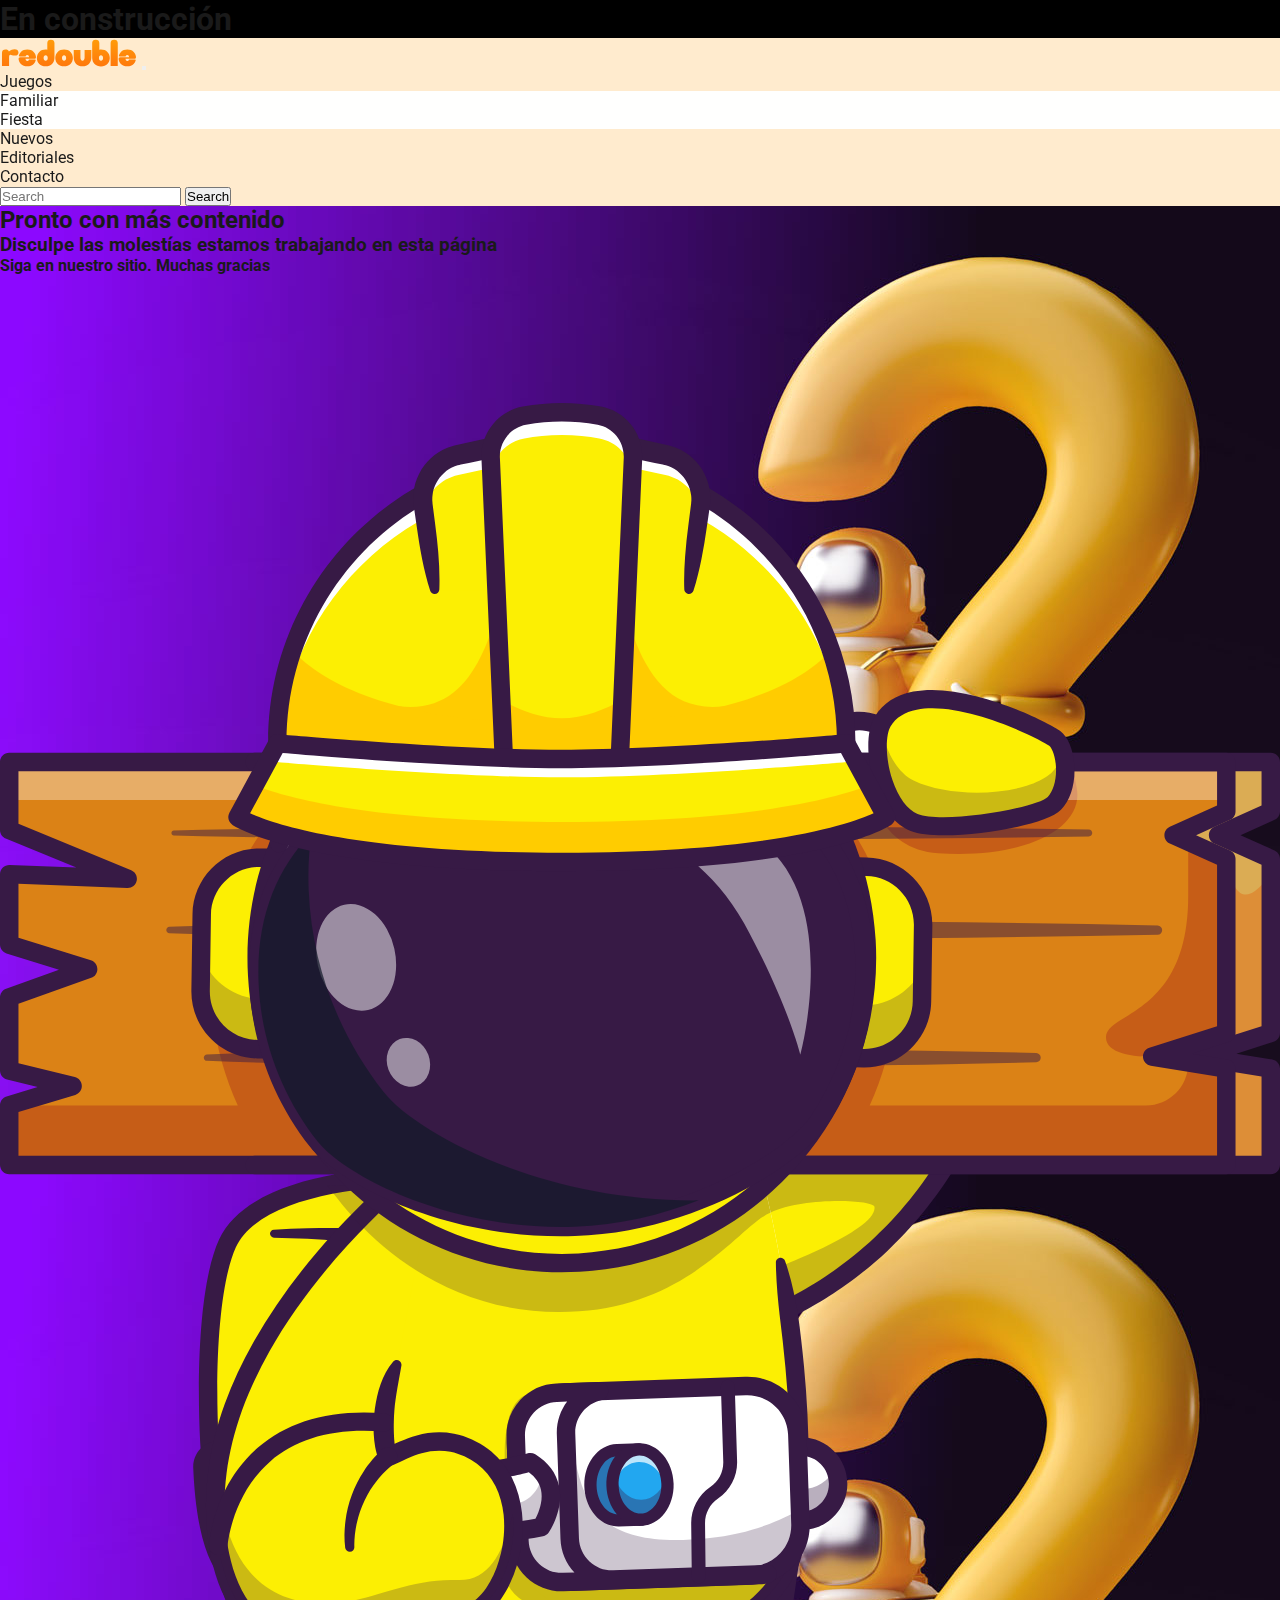
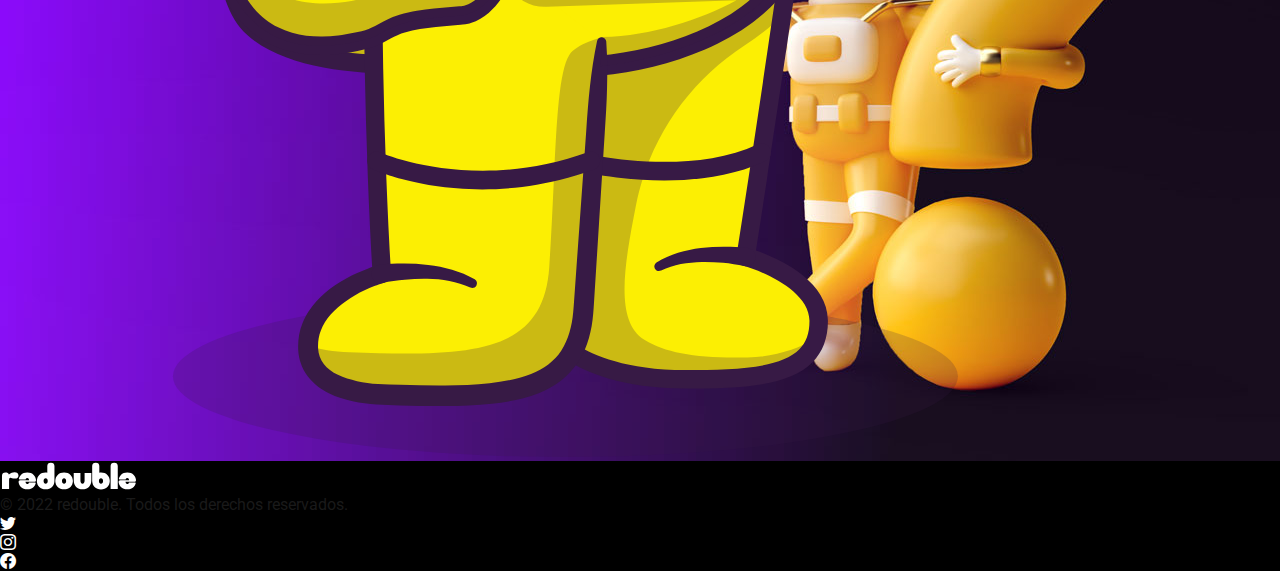
<file: sections/construction.html>
<!DOCTYPE html>
<html lang="es">

<head>
    <meta charset="UTF-8">
    <meta http-equiv="X-UA-Compatible" content="IE=edge">
    <meta name="viewport" content="width=device-width, initial-scale=1.0">
    <meta name="description" content="Página en construcción, les pedimos que sigan visitandonos. Redouble">
    <meta name="keywords" content="construction, redouble, building, construcción">
    <link rel="shortcut icon" href="../img/favicon.png" type="image/x-icon">
    <link href="https://cdn.jsdelivr.net/npm/bootstrap@5.0.2/dist/css/bootstrap.min.css" rel="stylesheet"
        integrity="sha384-EVSTQN3/azprG1Anm3QDgpJLIm9Nao0Yz1ztcQTwFspd3yD65VohhpuuCOmLASjC" crossorigin="anonymous">
    <link rel="stylesheet" href="../css/style.css">
    <title>Redouble | Página en Construcción</title>
</head>


<body>
    <header class="bg-texture">
        <!-- Banner -->
        <section class="container-xxl container-md container-sm px-0 mt-5">
            <h1 class="fs-2 text-center text-white fw-light bg-black m-0 py-5">En construcción</h1>
        </section>
    </header>

    <nav class="navbar navbar-expand-lg blur fixed-top navbar-light">
        <div class="container-xxl container-md container-sm nav-logo">
            <a class="navbar-brand" href="../index.html"><img src="../img/redoubleLogo.svg"
                    alt="logo redouble color naranja" class="d-inline-block align-text-top logo-index"></a>
            <button class="navbar-toggler" type="button" data-bs-toggle="collapse"
                data-bs-target="#navbarSupportedContent" aria-controls="navbarSupportedContent" aria-expanded="false"
                aria-label="Toggle navigation">
                <span class="navbar-toggler-icon"></span>
            </button>
            <div class="collapse navbar-collapse navegador-list" id="navbarSupportedContent">
                <ul class="navbar-nav me-auto mb-2 mb-lg-0">
                    <li class="nav-item dropdown">
                        <a class="nav-link dropdown-toggle" id="navbarDropdown" role="button" data-bs-toggle="dropdown"
                            aria-expanded="false">
                            Juegos
                        </a>
                        <ul class="dropdown-menu blur2" aria-labelledby="navbarDropdown">
                            <li><a class="dropdown-item" href="./gamesFamily.html">Familiar</a></li>
                            <li><a class="dropdown-item" href="./gamesParty.html">Fiesta</a></li>
                        </ul>
                    </li>
                    <li class="nav-item">
                        <a class="nav-link" href="./new.html">Nuevos</a>
                    </li>
                    <li class="nav-item">
                        <a class="nav-link" href="./brand.html">Editoriales</a>
                    </li>
                    <li class="nav-item">
                        <a class="nav-link" href="./contact.html">Contacto</a>
                    </li>
                </ul>
                <form class="d-flex visually-hidden">
                    <input class="form-control me-2" type="search" placeholder="Search" aria-label="Search">
                    <button class="btn btn-outline-success" type="submit">Search</button>
                </form>
            </div>
        </div>
    </nav>

    <!-- Sitio en Construcción -->
    <main class="bg-texture">
        <section class="container-xxl container-md container-sm bg-white px-0 ">
            <div class="container bg-construction py-md-5 py-sm-0">
                <h2 class="py-3 ps-3 text-white">
                    Pronto con más contenido
                </h2>
                <div class="row py-5 ">

                    <article class="col-xxl-5 col-lg-7 col-md-10 col-sm-12 p-md-3 p-sm-5 ">
                        <h3 class="py-3 ps-3 text-white">
                            Disculpe las molestías estamos trabajando en esta página
                        </h3>
                        <h4 class="py-3 ps-3 text-white fw-light">
                            Siga en nuestro sitio. Muchas gracias
                        </h4>
                        <div class="mt-ext">
                            <img src="../img/astronut.svg"
                                alt="mastacota astronauta con traje amarico cargando una madera en contexto de trabajo"
                                class="w-50">
                        </div>
                    </article>

                </div>
            </div>

        </section>
    </main>

    <footer>
        <div class="bg-texture">
            <div class="container-xxl container-md container-sm bg-black px-0 pb-3">

                <div class="container pt-4">
                    <div class="row row-cols-1 row-cols-xxl-2 row-cols-lg-2 row-cols-md-2 row-cols-sm-1 g-3">

                        <div class="col px-3 logo-white justify-content-md-end justify-content-sm-center">
                            <a href="../index.html" class=" d-flex justify-content-md-start justify-content-sm-center ">
                                <img src="../img/redoubleLogo.svg" alt="logo redouble color blanco" class="logo-index">
                            </a>
                            <p class="text-white text-md-start text-sm-center py-2">© 2022 redouble. Todos los derechos
                                reservados.
                            </p>
                        </div>
                        <div class="col px-3">
                            <ul class="nav logo-white justify-content-md-end justify-content-sm-center">
                                <li class="nav-item mx-2"><a href="https://twitter.com/" target="_blank">
                                        <i class="bi bi-twitter fs-5"></i>
                                    </a></li>
                                <li class="nav-item mx-2"><a href="https://www.instagram.com/?hl=es-la" target="_blank">
                                        <i class="bi bi-instagram fs-5"></i>
                                    </a></li>
                                <li class="nav-item mx-2"><a href="https://www.facebook.com/home.php" target="_blank">
                                        <i class="bi bi-facebook fs-5"></i>
                                    </a></li>
                            </ul>
                        </div>
                    </div>
                </div>
            </div>
        </div>
    </footer>

    <script src="https://cdn.jsdelivr.net/npm/bootstrap@5.0.2/dist/js/bootstrap.bundle.min.js"
        integrity="sha384-MrcW6ZMFYlzcLA8Nl+NtUVF0sA7MsXsP1UyJoMp4YLEuNSfAP+JcXn/tWtIaxVXM"
        crossorigin="anonymous"></script>
</body>

</html>
</file>
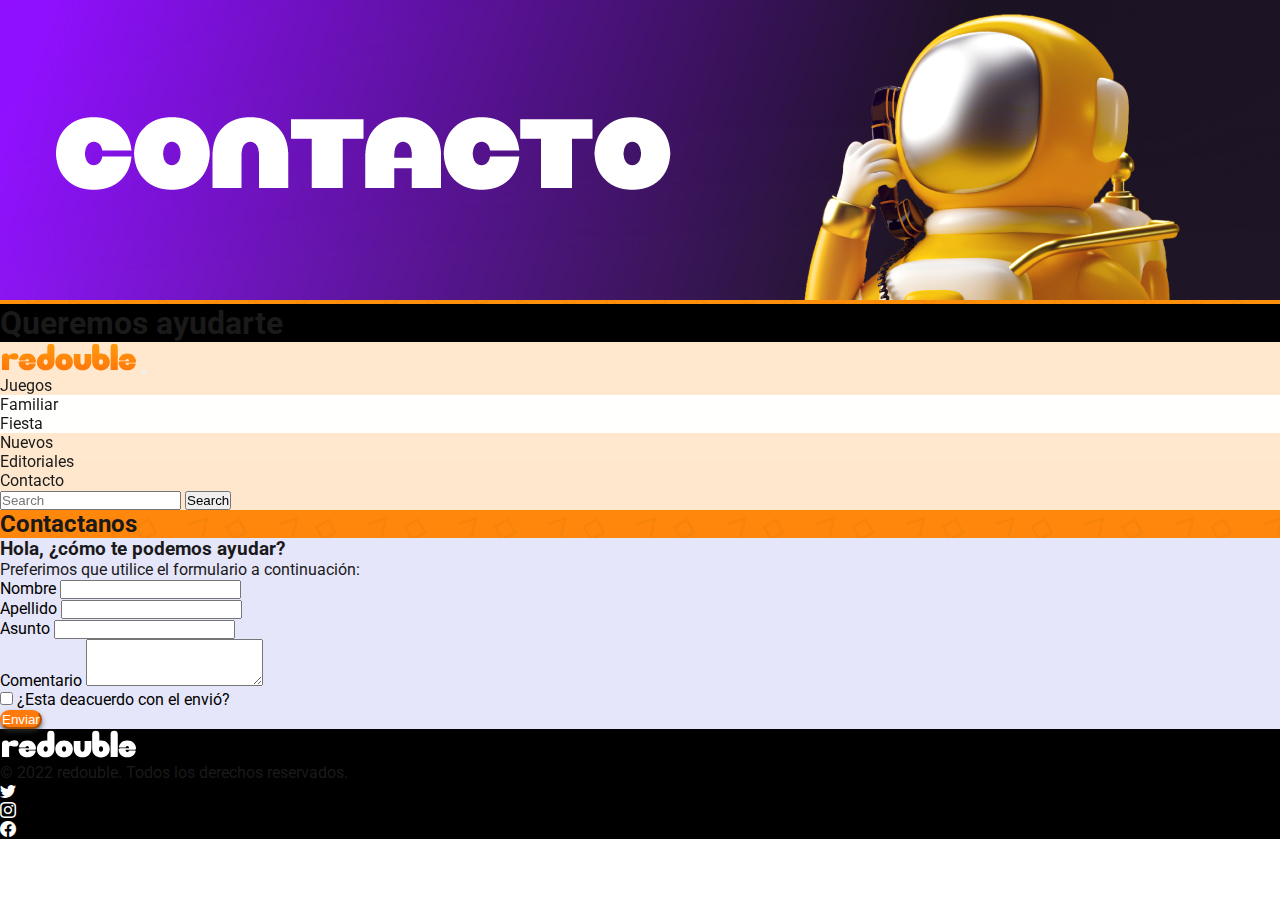
<file: sections/contact.html>
<!DOCTYPE html>
<html lang="es">

<head>
    <meta charset="UTF-8">
    <meta http-equiv="X-UA-Compatible" content="IE=edge">
    <meta name="viewport" content="width=device-width, initial-scale=1.0">
    <meta name="description"
        content="Contactonos para saber más información, compartirnos tus experiecias o ayudanos a mejorar nuestra página web. Redouble">
    <meta name="keywords" content="contact, redouble, help, ayuda, ayudanos, redouble">
    <link rel="shortcut icon" href="../img/favicon.png" type="image/x-icon">
    <link href="https://cdn.jsdelivr.net/npm/bootstrap@5.0.2/dist/css/bootstrap.min.css" rel="stylesheet"
        integrity="sha384-EVSTQN3/azprG1Anm3QDgpJLIm9Nao0Yz1ztcQTwFspd3yD65VohhpuuCOmLASjC" crossorigin="anonymous">
    <link rel="stylesheet" href="../css/style.css">
    <title>Redouble | Contacto</title>
</head>


<body>
    <header class="bg-texture">
        <!-- Banner -->
        <section class="container-xxl container-md container-sm px-0 mt-5">
            <div id="carouselExampleSlidesOnly" class="carousel slide mt-7" data-bs-ride="carousel">
                <div class="carousel-inner">
                    <div class="carousel-item active">
                        <img src="../img/bannerContact.jpg" class="d-block w-100"
                            alt="banner de color purpura con el texto de contactos y la mascota astronauta">
                    </div>
                </div>
            </div>
            <h1 class="fs-2 text-center text-white fw-light bg-black m-0 py-2">Queremos ayudarte</h1>
        </section>
    </header>

    <nav class="navbar navbar-expand-lg blur fixed-top navbar-light">
        <div class="container-xxl container-md container-sm nav-logo">
            <a class="navbar-brand" href="../index.html"><img src="../img/redoubleLogo.svg"
                    alt="logo redouble color naranja" class="d-inline-block align-text-top logo-index"></a>
            <button class="navbar-toggler" type="button" data-bs-toggle="collapse"
                data-bs-target="#navbarSupportedContent" aria-controls="navbarSupportedContent" aria-expanded="false"
                aria-label="Toggle navigation">
                <span class="navbar-toggler-icon"></span>
            </button>
            <div class="collapse navbar-collapse navegador-list" id="navbarSupportedContent">
                <ul class="navbar-nav me-auto mb-2 mb-lg-0">
                    <li class="nav-item dropdown">
                        <a class="nav-link dropdown-toggle" id="navbarDropdown" role="button" data-bs-toggle="dropdown"
                            aria-expanded="false">
                            Juegos
                        </a>
                        <ul class="dropdown-menu blur2" aria-labelledby="navbarDropdown">
                            <li><a class="dropdown-item" href="./gamesFamily.html">Familiar</a></li>
                            <li><a class="dropdown-item" href="./gamesParty.html">Fiesta</a></li>
                        </ul>
                    </li>
                    <li class="nav-item">
                        <a class="nav-link" href="./new.html">Nuevos</a>
                    </li>
                    <li class="nav-item">
                        <a class="nav-link" href="./brand.html">Editoriales</a>
                    </li>
                    <li class="nav-item">
                        <a class="nav-link" href="./contact.html">Contacto</a>
                    </li>
                </ul>
                <form class="d-flex visually-hidden">
                    <input class="form-control me-2" type="search" placeholder="Search" aria-label="Search">
                    <button class="btn btn-outline-success" type="submit">Search</button>
                </form>
            </div>
        </div>
    </nav>

    <!-- Contact -->
    <main class="bg-texture">
        <section class="container-xxl container-md container-sm bg-white px-0 ">
            <div class="border-bottom border-dark ps-3 pt-3">
                <h2 class="fs-3">Contactanos</h2>
            </div>
            <div class="container bg-soft py-md-5 py-sm-0">

                <div class="row justify-content-center">

                    <div class="col-xxl-5 col-lg-7 col-md-10 col-sm-12 bg-white p-md-3 p-sm-5 rounded-3 border shadow ">

                        <h3 class="fs-4 py-3">Hola, ¿cómo te podemos ayudar?</h3>
                        <p class="fs-6 fw-bold pb-3">Preferimos que utilice el formulario a continuación:</p>

                        <form class="row g-3 row">
                            <div class="col-md-6">
                                <label for="inputEmail4" class="form-label">Nombre</label>
                                <input type="text" name="name" class="form-control" id="inputEmail4">
                            </div>
                            <div class="col-md-6">
                                <label for="surname4" class="form-label">Apellido</label>
                                <input type="text" name="surname" class="form-control" id="surname4">
                            </div>
                            <div class="col-12">
                                <label for="inputSubjet" class="form-label">Asunto</label>
                                <input type="text" class="form-control" id="inputSubjet">
                            </div>
                            <div class="col-12">
                                <label for="exampleFormControlTextarea1" class="form-label">Comentario</label>
                                <textarea class="form-control" id="exampleFormControlTextarea1" rows="3"></textarea>
                            </div>
                            <div class="col-12">
                                <div class="form-check">
                                    <input class="form-check-input" type="checkbox" id="gridCheck">
                                    <label class="form-check-label" for="gridCheck">
                                        ¿Esta deacuerdo con el envió?
                                    </label>
                                </div>
                            </div>
                            <div class="col-12 d-grid justify-content-end p-3">
                                <button type="submit" class="btn btn-primary-none">Enviar</button>
                            </div>
                        </form>
                    </div>
                </div>
            </div>

        </section>
    </main>

    <footer>
        <div class="bg-texture">
            <div class="container-xxl container-md container-sm bg-black px-0 pb-3">

                <div class="container pt-4">
                    <div class="row row-cols-1 row-cols-xxl-2 row-cols-lg-2 row-cols-md-2 row-cols-sm-1 g-3">

                        <div class="col px-3 logo-white justify-content-md-end justify-content-sm-center">
                            <a href="../index.html" class=" d-flex justify-content-md-start justify-content-sm-center ">
                                <img src="../img/redoubleLogo.svg" alt="logo redouble color blanco" class="logo-index">
                            </a>
                            <p class="text-white text-md-start text-sm-center py-2">© 2022 redouble. Todos los derechos
                                reservados.
                            </p>
                        </div>
                        <div class="col px-3">
                            <ul class="nav logo-white justify-content-md-end justify-content-sm-center">
                                <li class="nav-item mx-2"><a href="https://twitter.com/" target="_blank">
                                        <i class="bi bi-twitter fs-5"></i>
                                    </a></li>
                                <li class="nav-item mx-2"><a href="https://www.instagram.com/?hl=es-la" target="_blank">
                                        <i class="bi bi-instagram fs-5"></i>
                                    </a></li>
                                <li class="nav-item mx-2"><a href="https://www.facebook.com/home.php" target="_blank">
                                        <i class="bi bi-facebook fs-5"></i>
                                    </a></li>
                            </ul>
                        </div>
                    </div>
                </div>
            </div>
        </div>
    </footer>

    <script src="https://cdn.jsdelivr.net/npm/bootstrap@5.0.2/dist/js/bootstrap.bundle.min.js"
        integrity="sha384-MrcW6ZMFYlzcLA8Nl+NtUVF0sA7MsXsP1UyJoMp4YLEuNSfAP+JcXn/tWtIaxVXM"
        crossorigin="anonymous"></script>
</body>

</html>
</file>
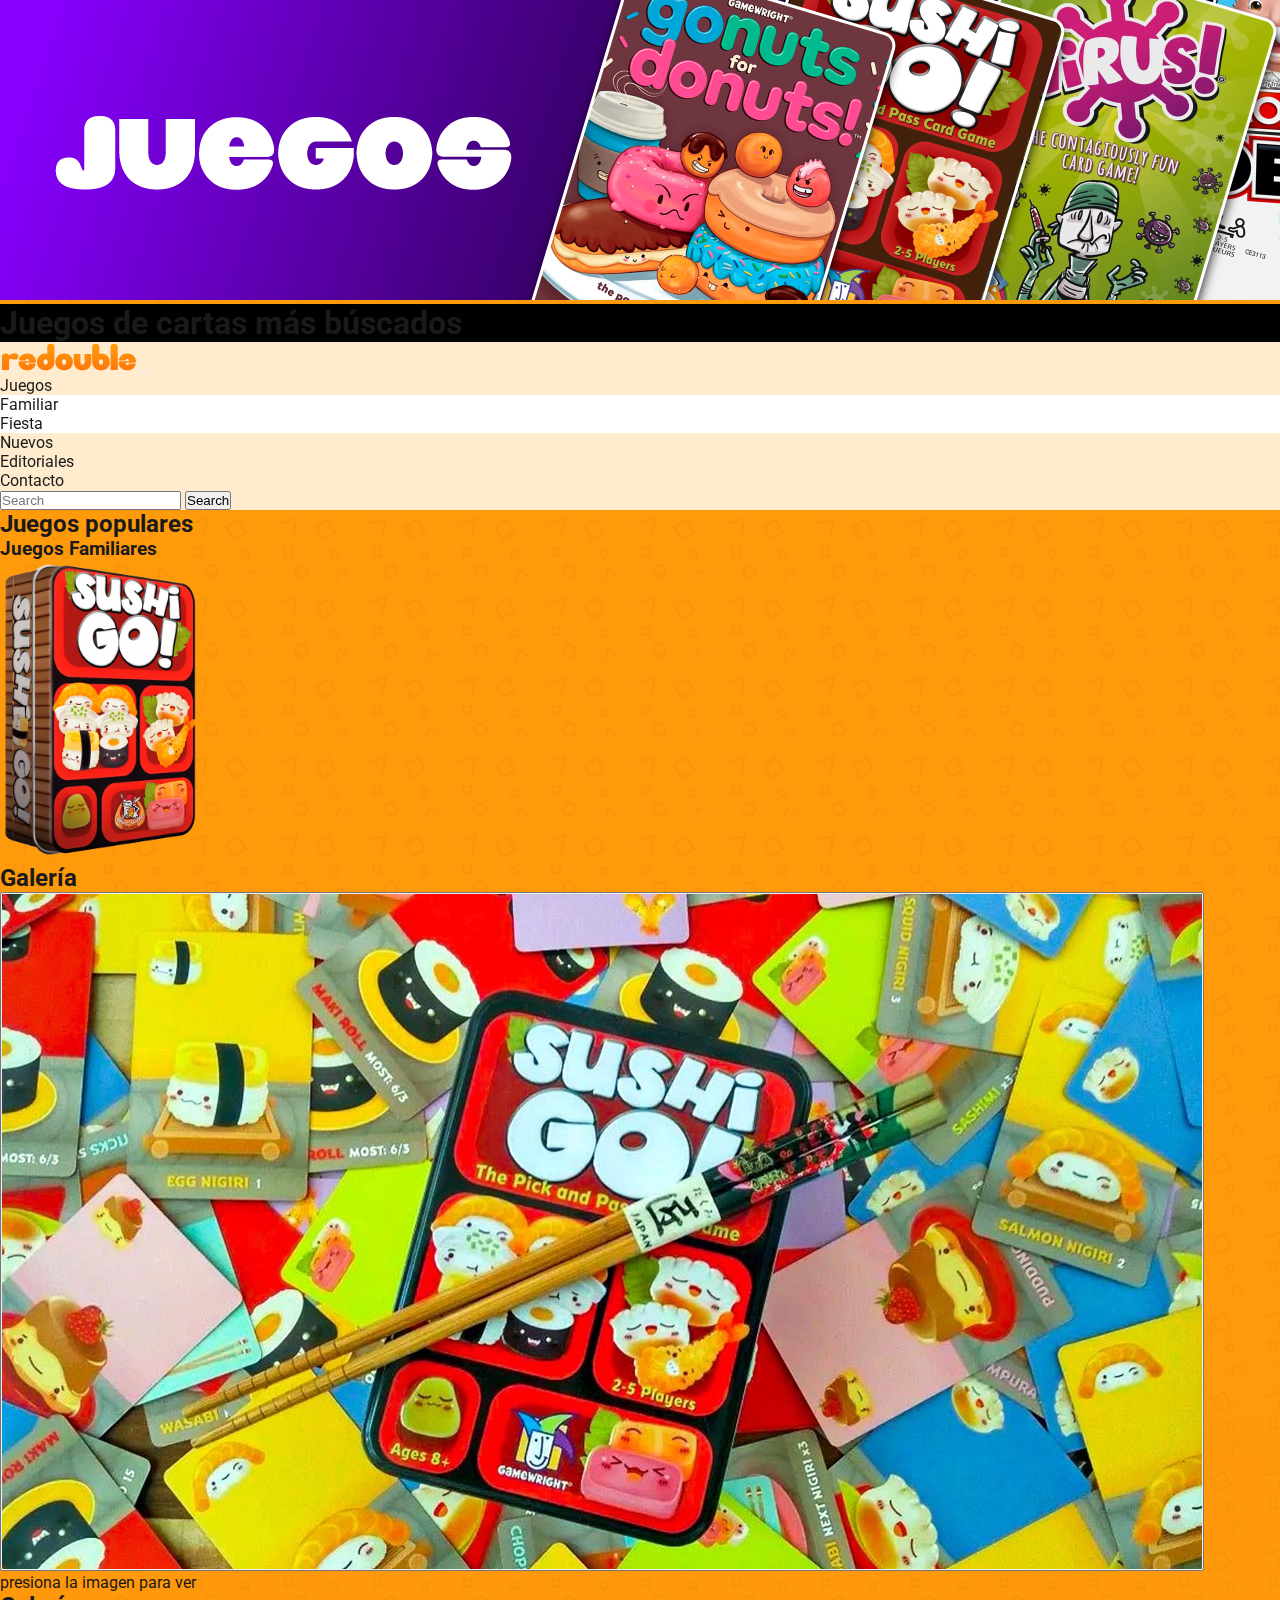
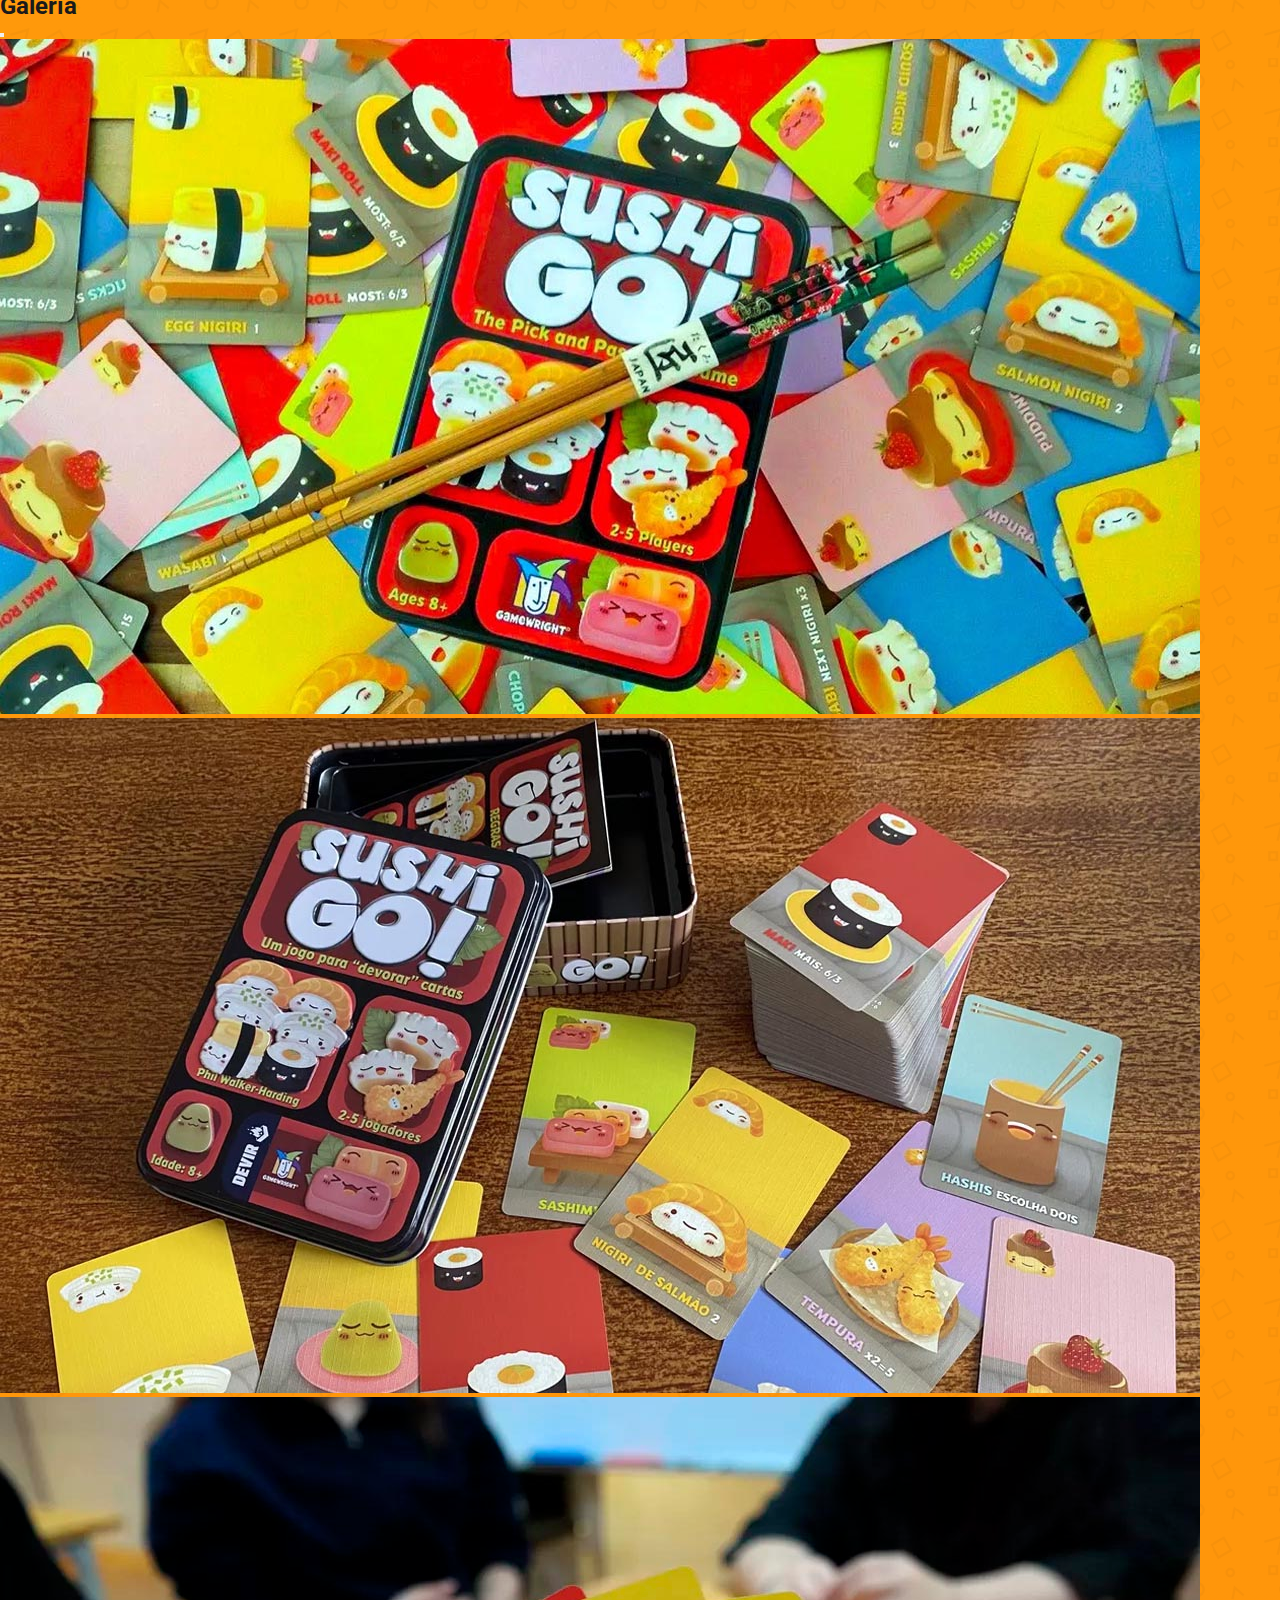
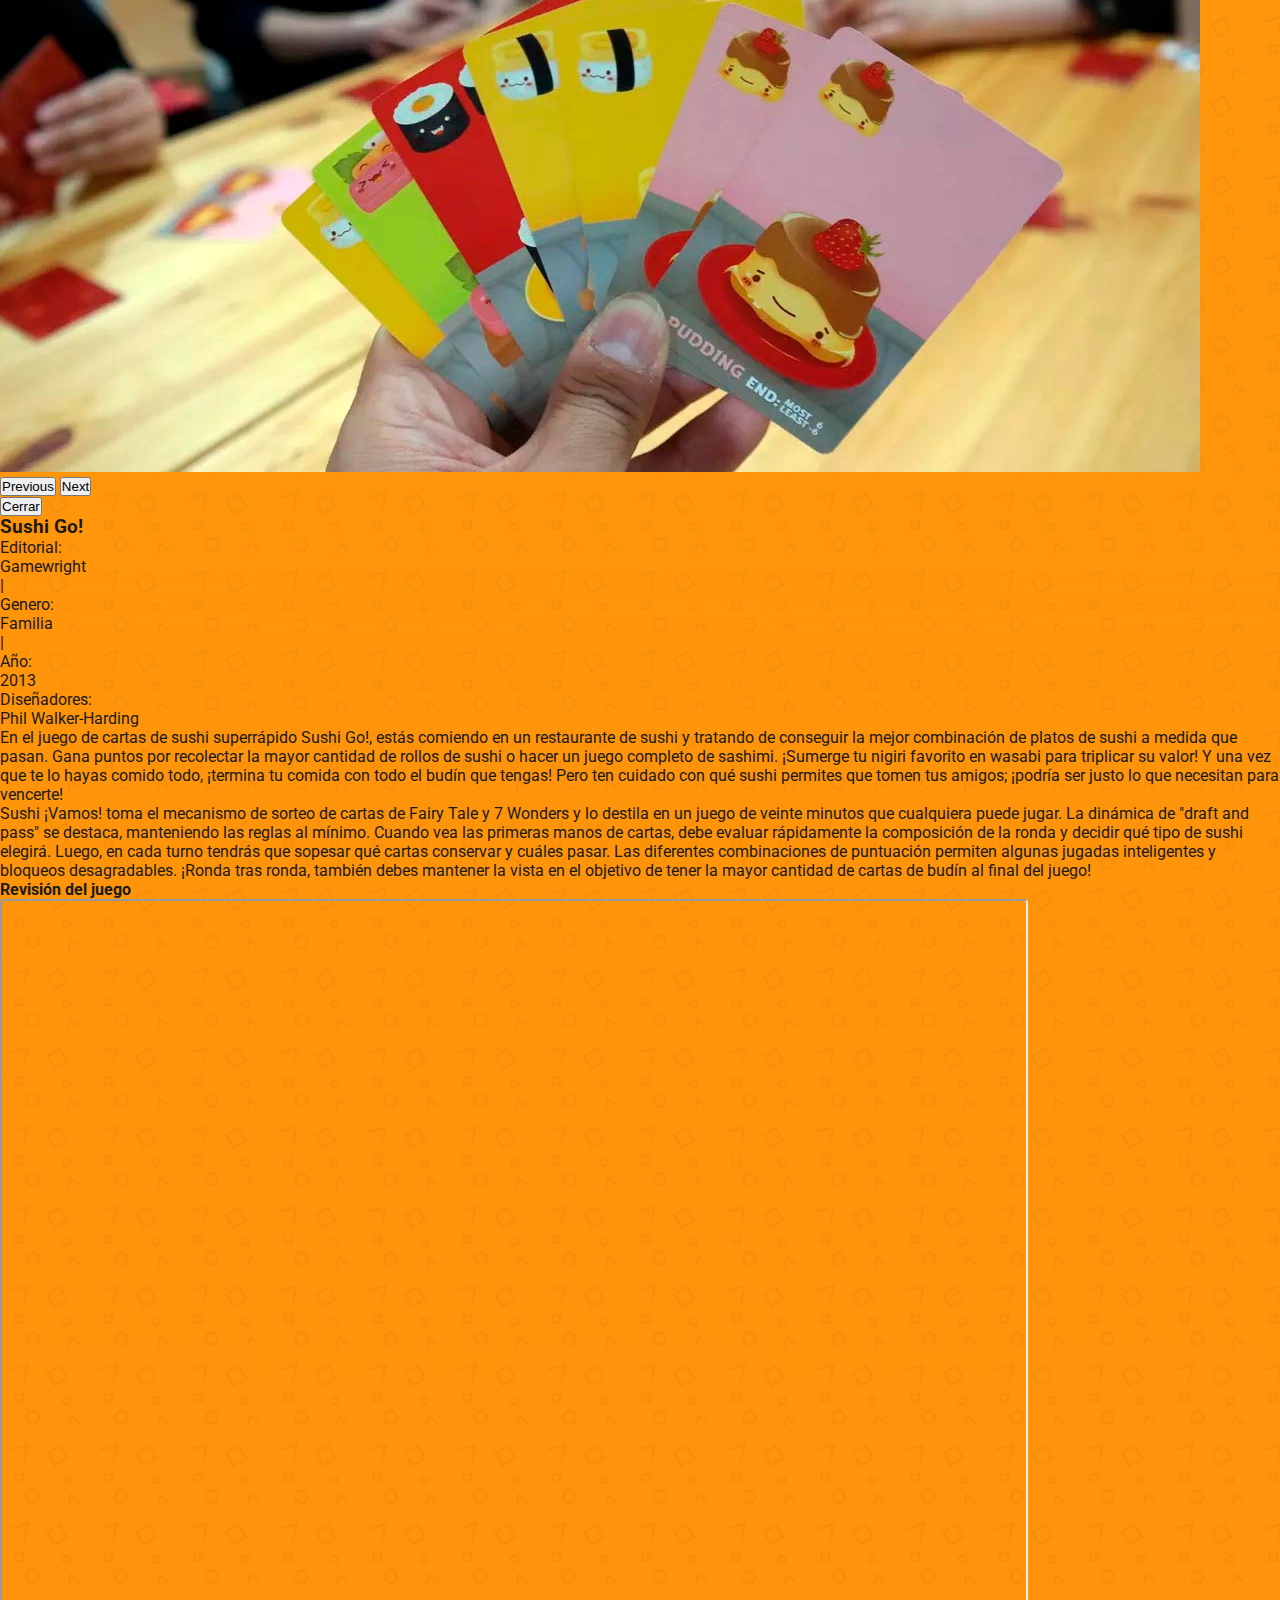
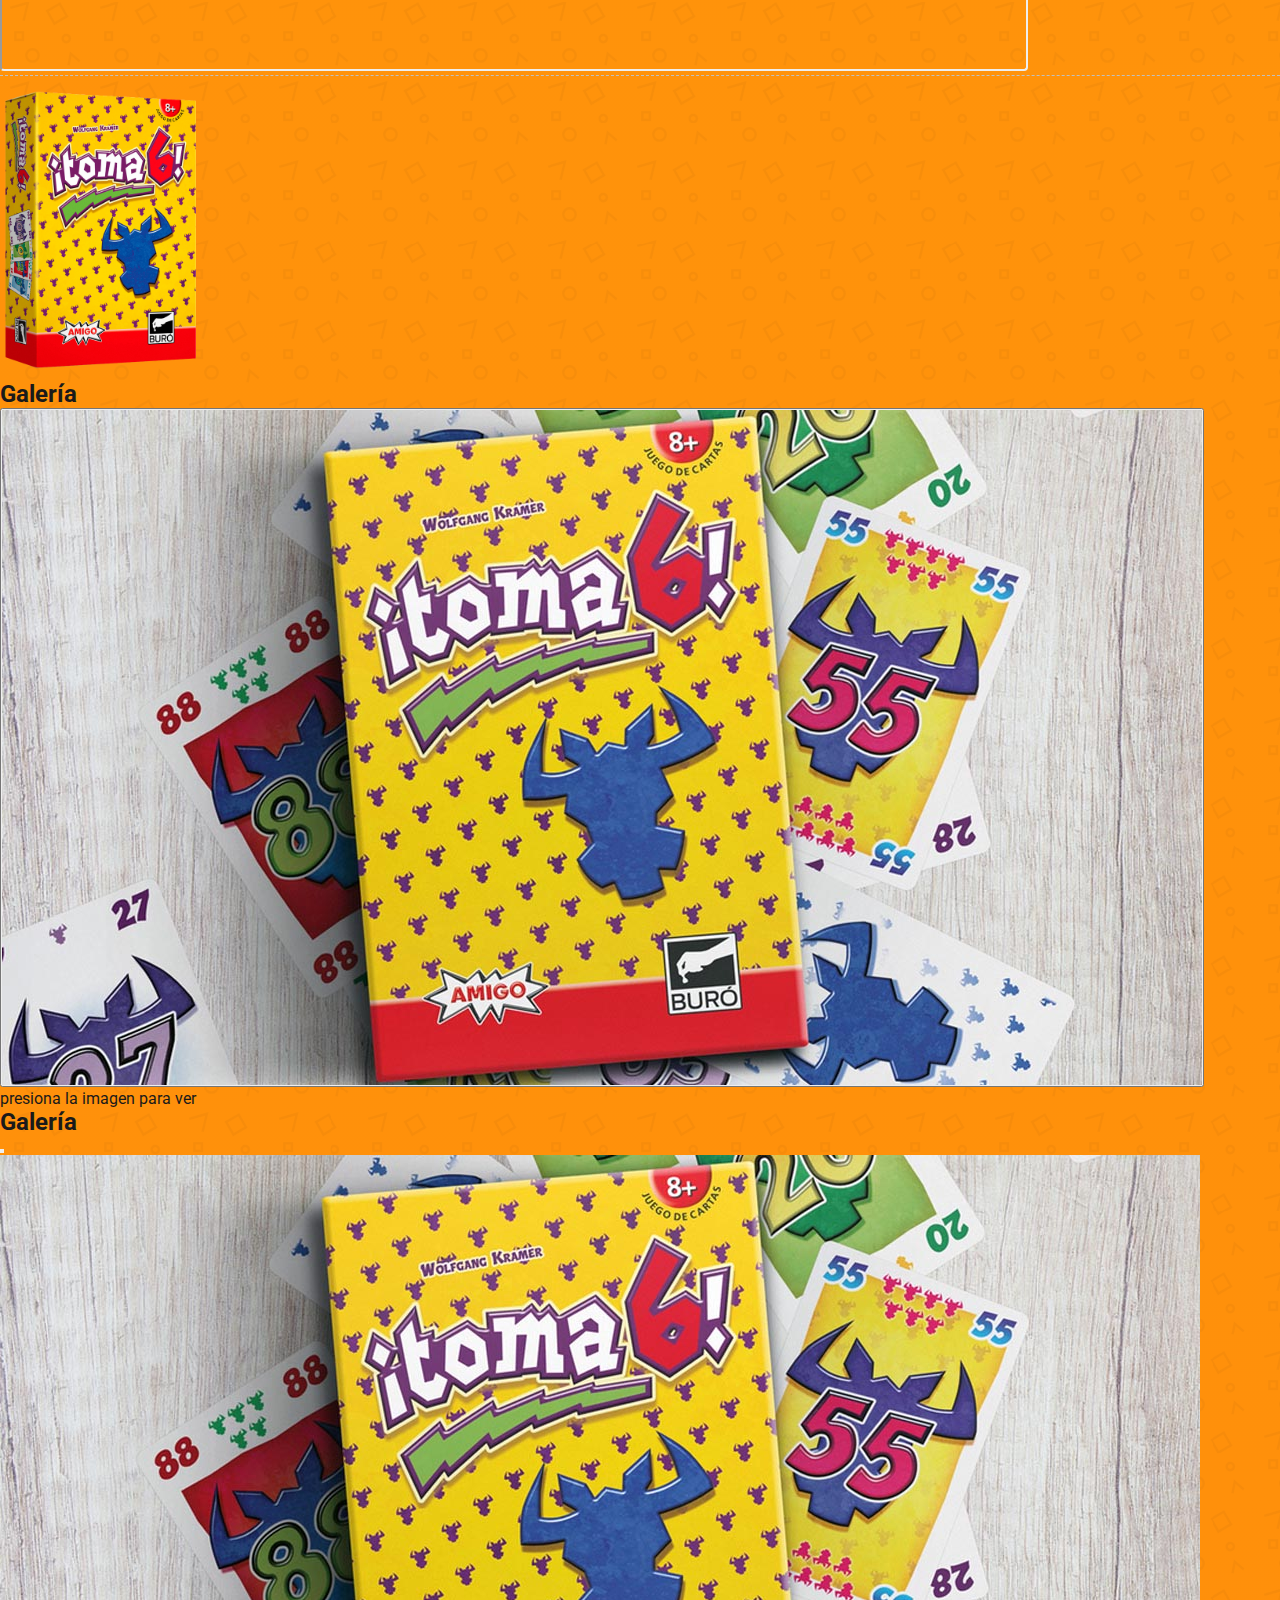
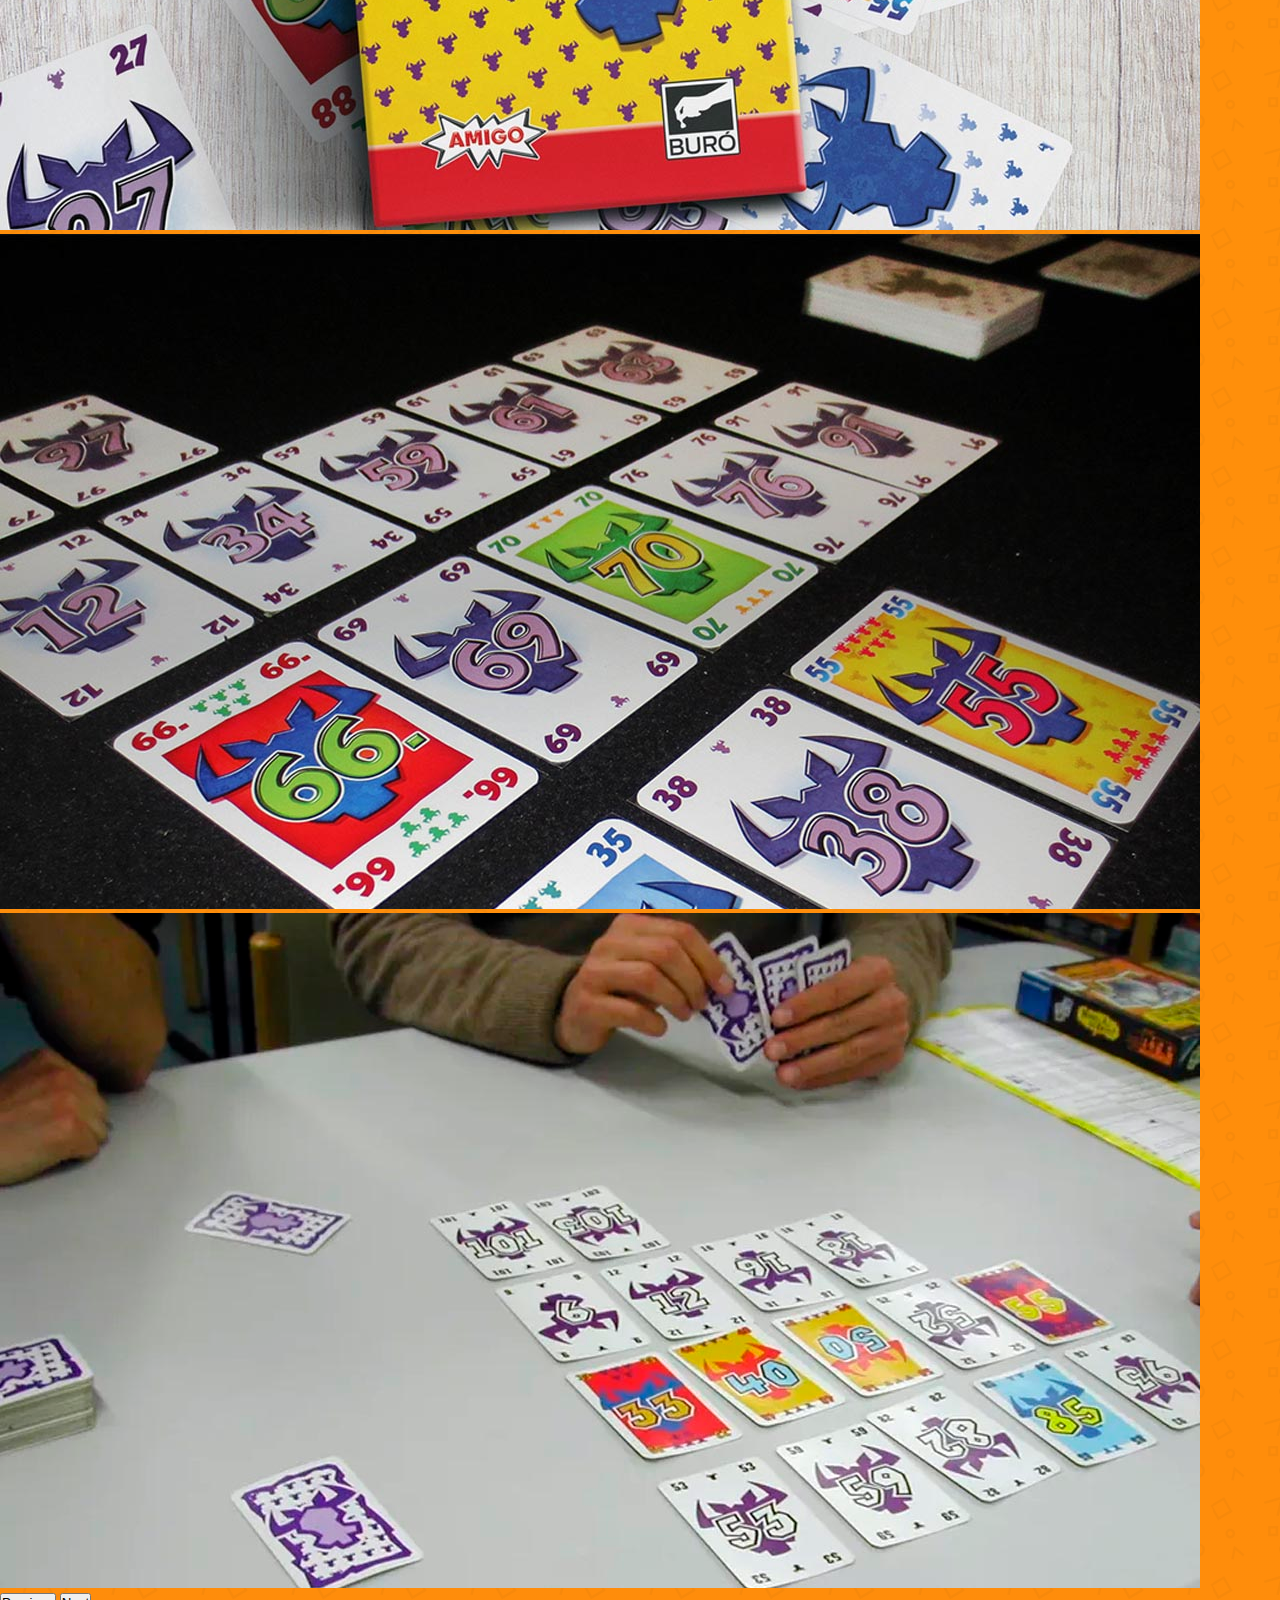
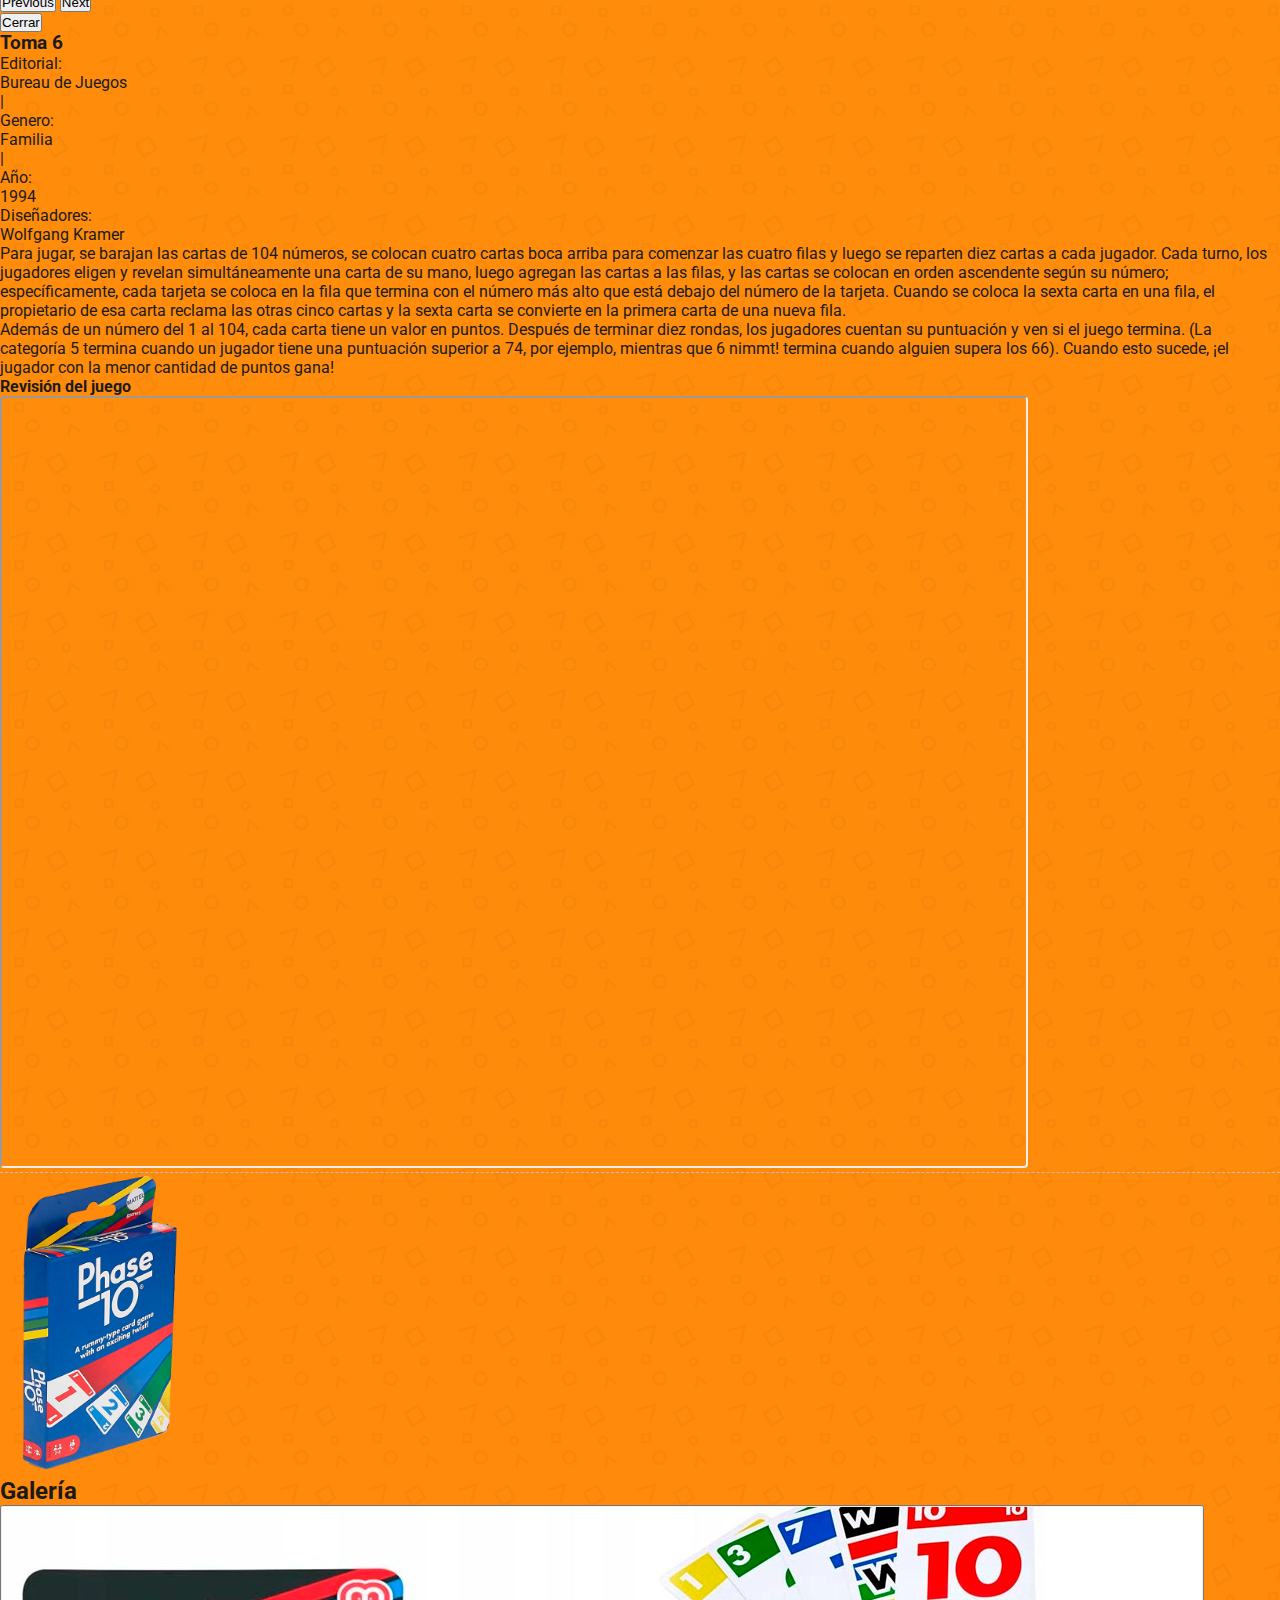
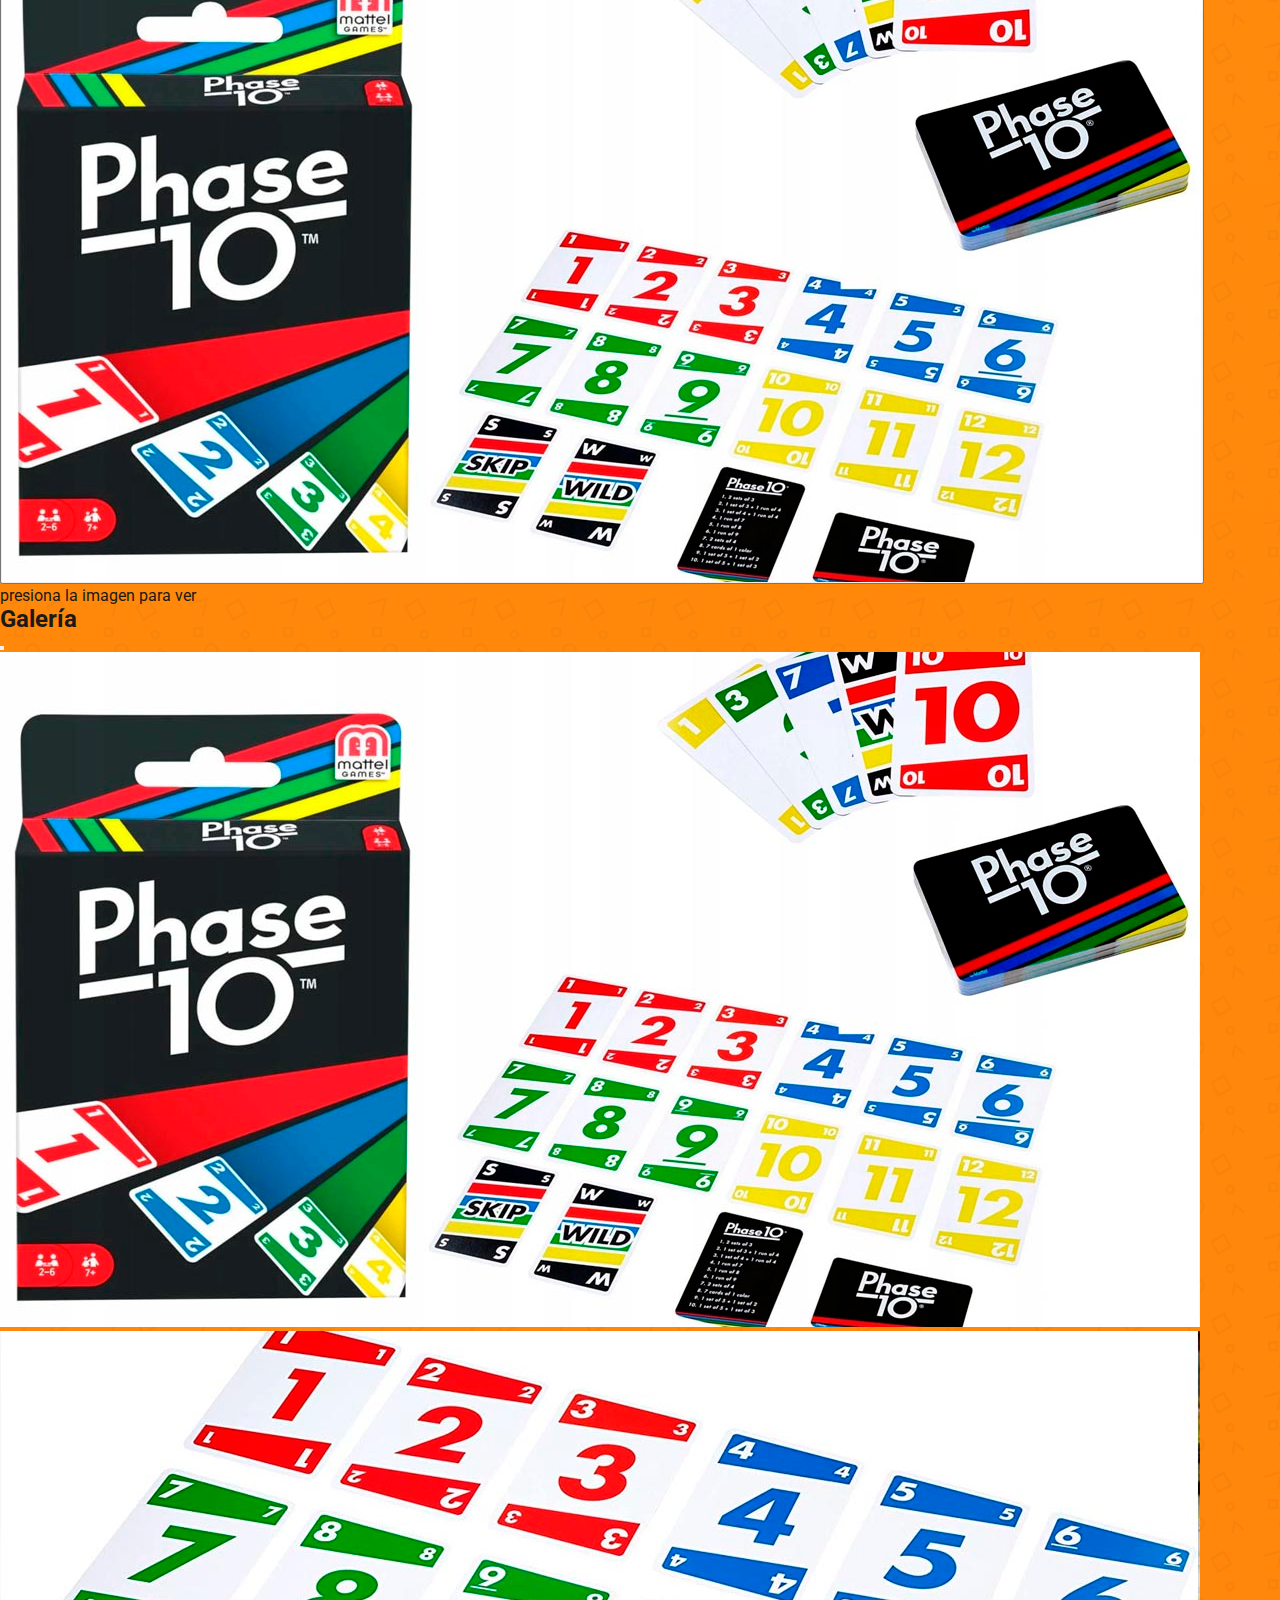
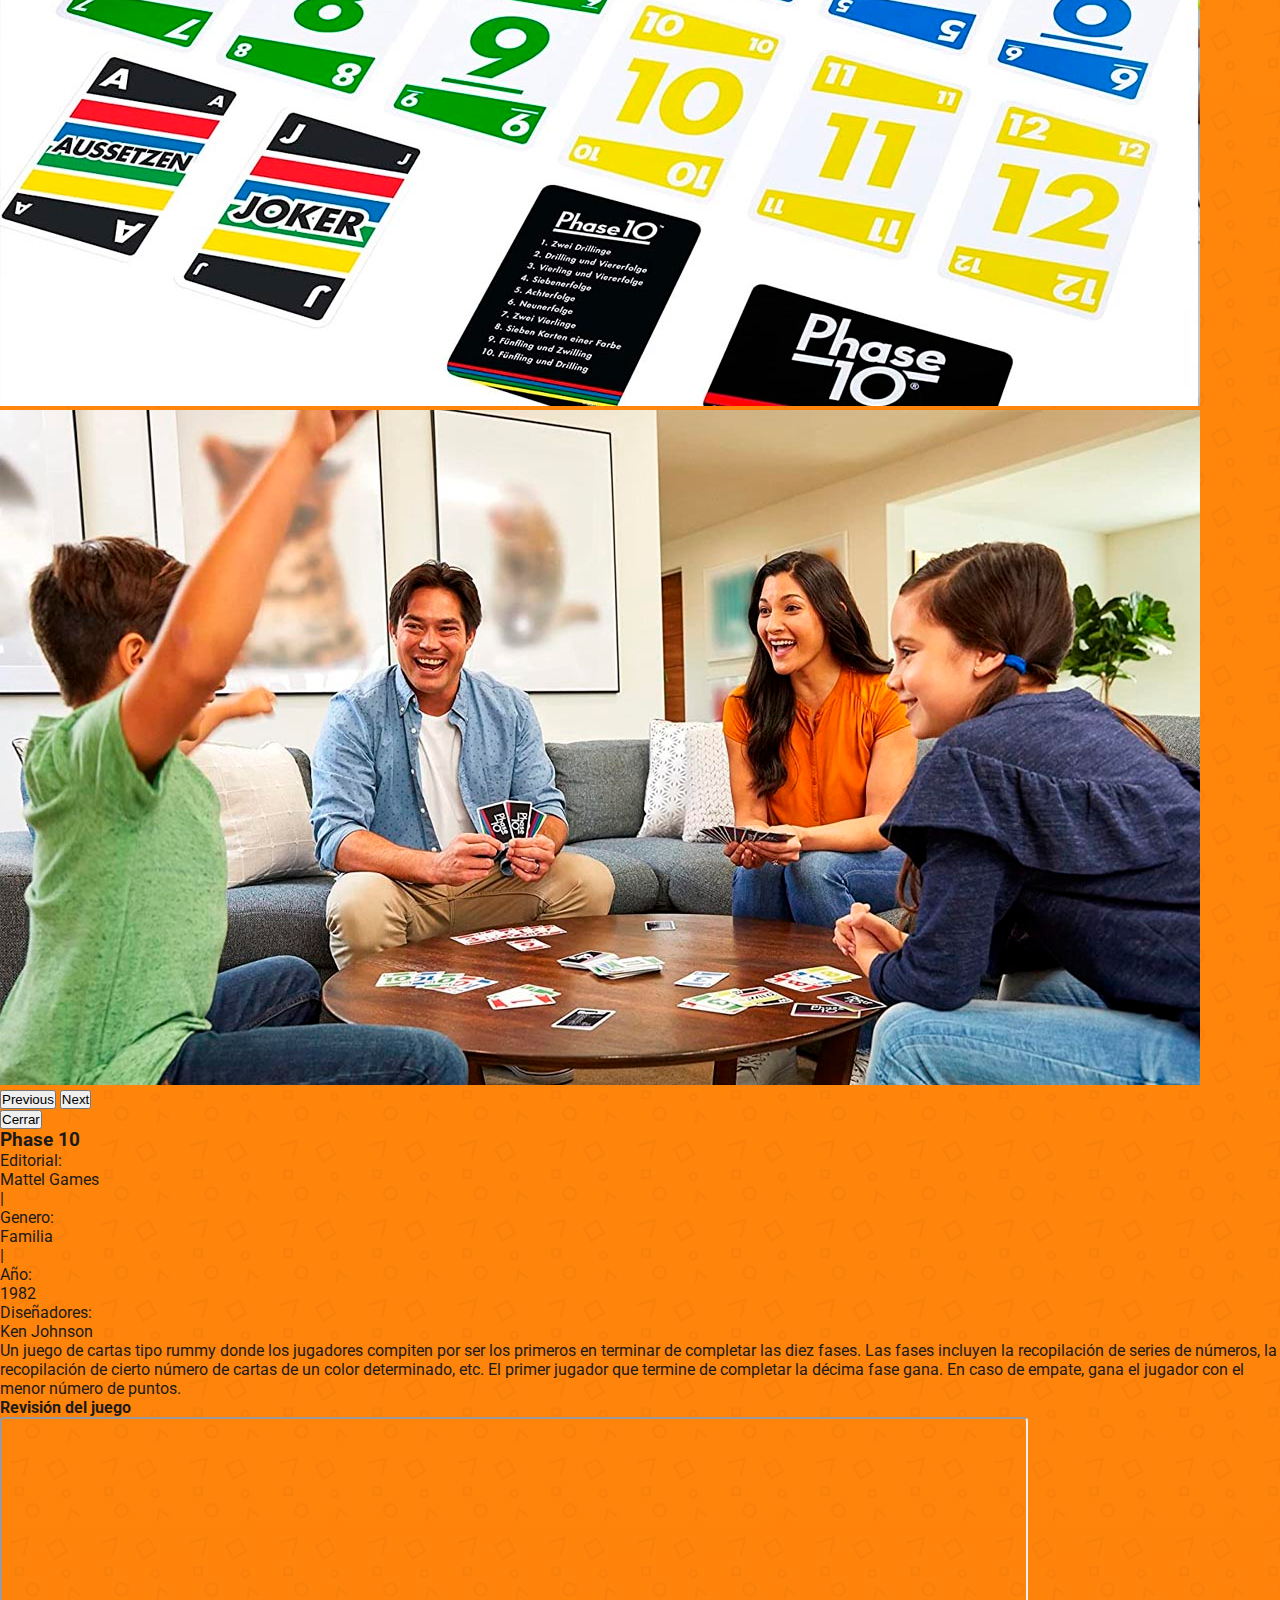
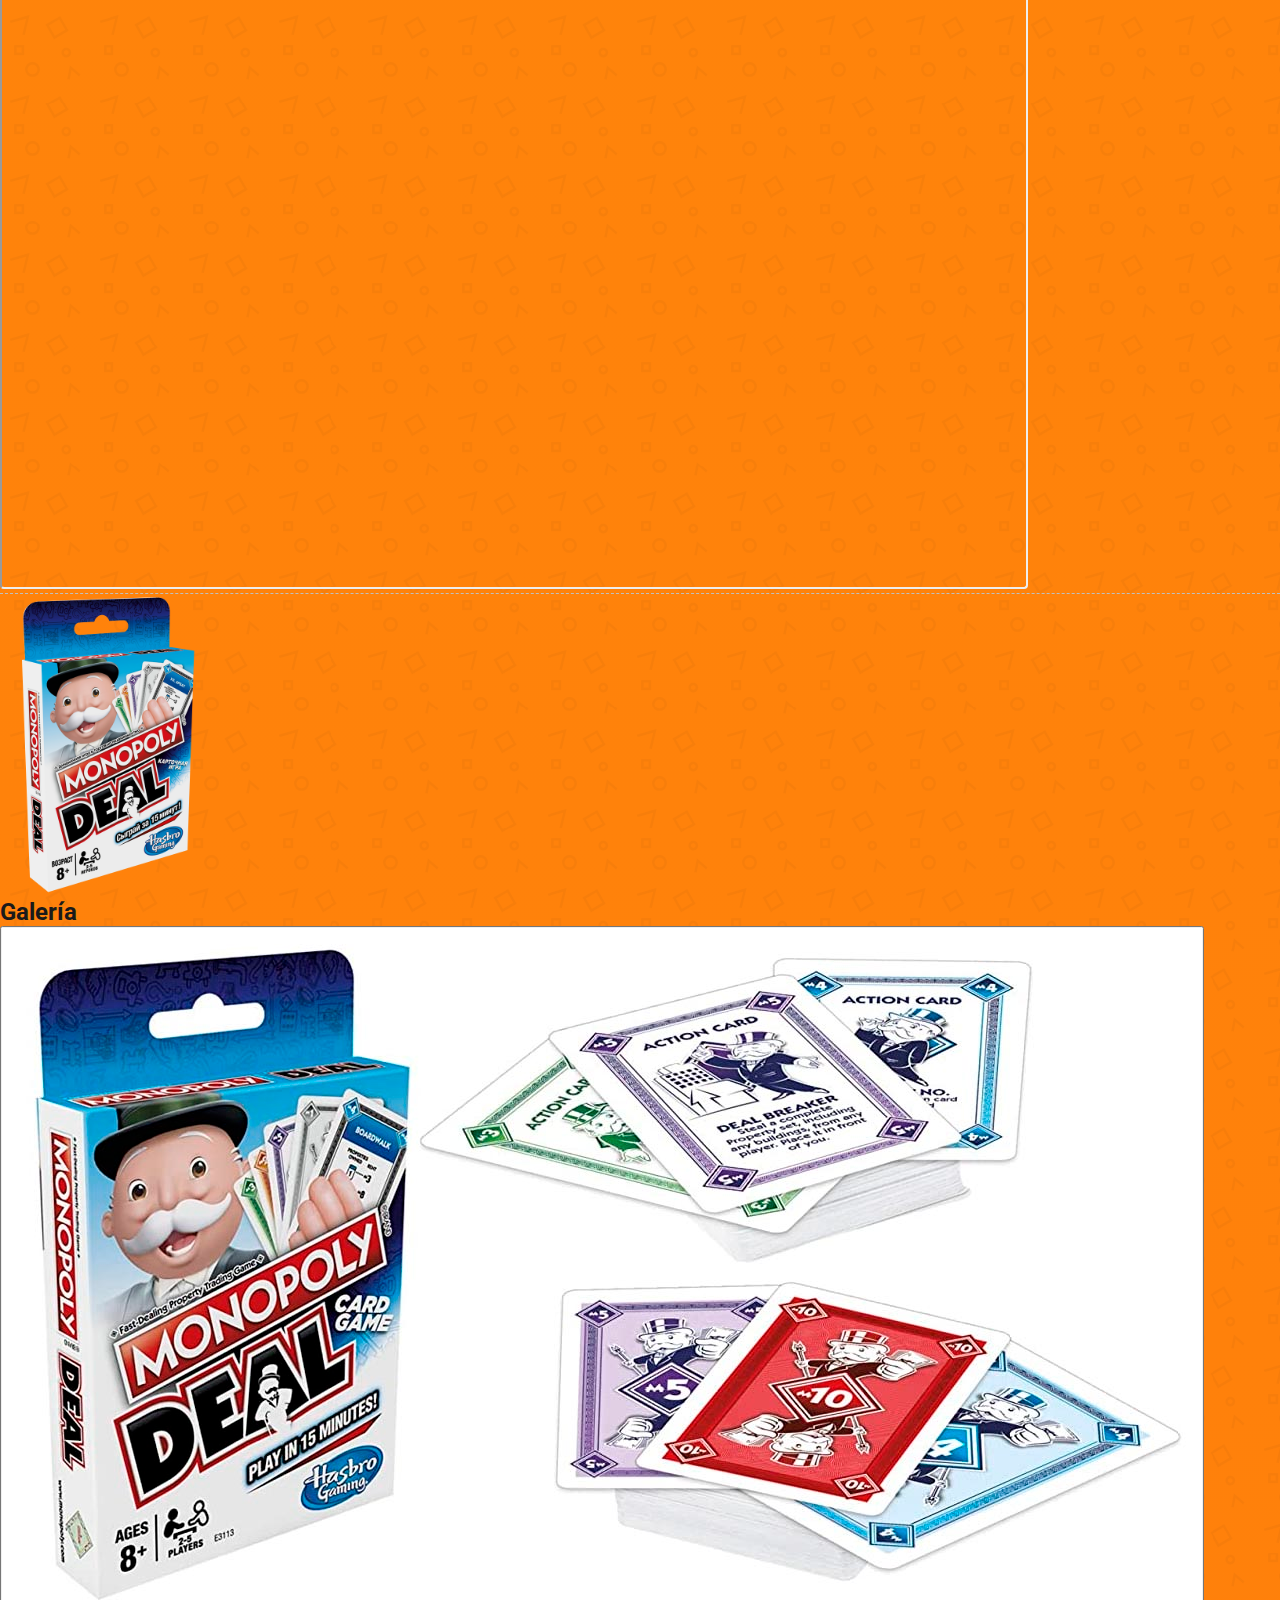
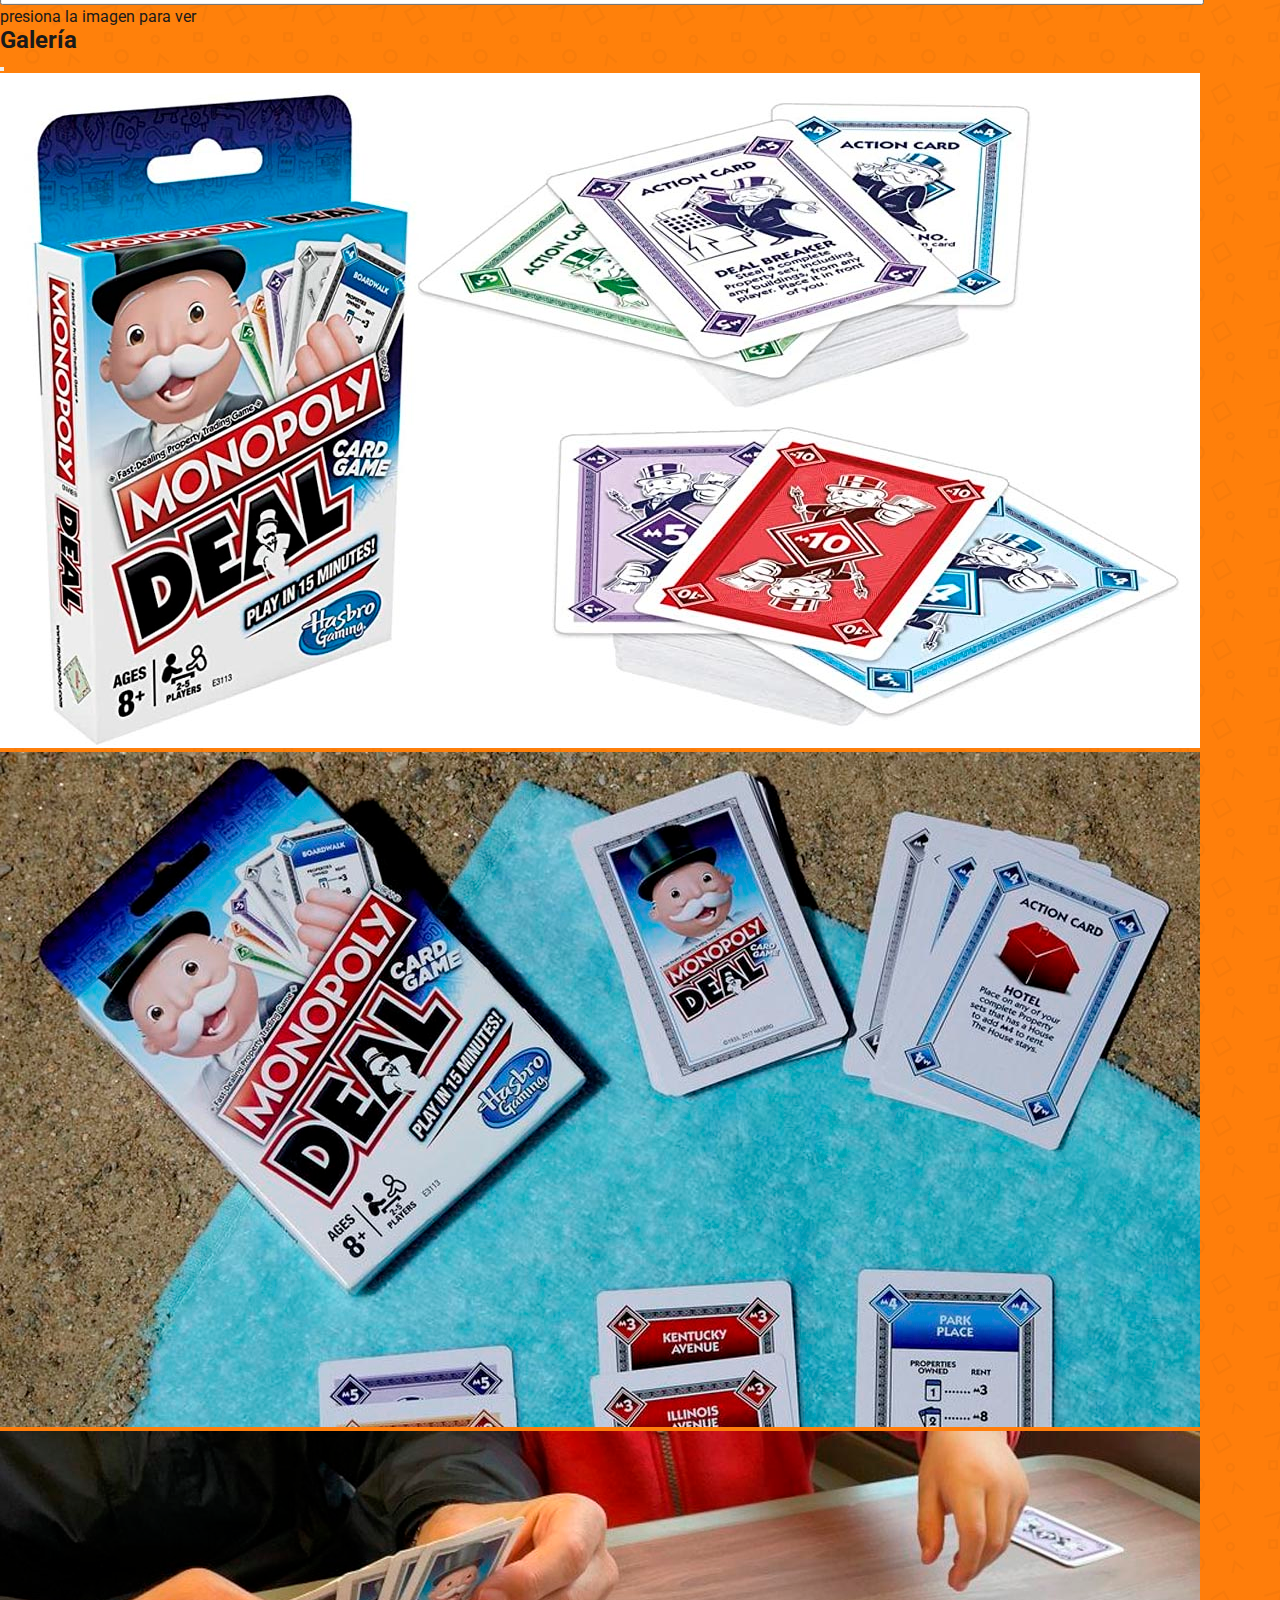
<file: sections/gamesFamily.html>
<!DOCTYPE html>
<html lang="es">

<head>
    <meta charset="UTF-8">
    <meta http-equiv="X-UA-Compatible" content="IE=edge">
    <meta name="viewport" content="width=device-width, initial-scale=1.0">
    <meta name="description"
        content="Toda la información de los juego de mesa más populares y más jugados a nivel mundial. Redouble">
    <meta name="keywords" content="cardboards, phase 10, monopoly deal, sushi go, toma 6, redouble">
    <link rel="shortcut icon" href="../img/favicon.png" type="image/x-icon">
    <link href="https://cdn.jsdelivr.net/npm/bootstrap@5.0.2/dist/css/bootstrap.min.css" rel="stylesheet"
        integrity="sha384-EVSTQN3/azprG1Anm3QDgpJLIm9Nao0Yz1ztcQTwFspd3yD65VohhpuuCOmLASjC" crossorigin="anonymous">
    <link rel="stylesheet" href="../css/style.css">
    <title>Redouble | Juegos Familiares</title>
</head>

<body>
    <!-- Navbar -->
    <header class="bg-texture">
        <!-- Carousel -->
        <section class="container-xxl container-md container-sm px-0 mt-5">
            <div id="carouselExampleSlidesOnly" class="carousel slide mt-7" data-bs-ride="carousel">
                <div class="carousel-inner">
                    <div class="carousel-item active">
                        <img src="../img/bannerGames.jpg" class="d-block w-100"
                            alt="banner de color purpura con el texto de juegos y varias caratulas de juegos familiares">
                    </div>
                </div>
            </div>
            <h1 class="fs-2 text-center text-white fw-light bg-black m-0 py-2">Juegos de cartas más búscados</h1>
        </section>
    </header>

    <nav class="navbar navbar-expand-lg blur fixed-top navbar-light">
        <div class="container-xxl container-md container-sm nav-logo">
            <a class="navbar-brand" href="../index.html"><img src="../img/redoubleLogo.svg"
                    alt="logo redouble color naranja" class="d-inline-block align-text-top logo-index"></a>
            <button class="navbar-toggler" type="button" data-bs-toggle="collapse"
                data-bs-target="#navbarSupportedContent" aria-controls="navbarSupportedContent" aria-expanded="false"
                aria-label="Toggle navigation">
                <span class="navbar-toggler-icon"></span>
            </button>
            <div class="collapse navbar-collapse navegador-list" id="navbarSupportedContent">
                <ul class="navbar-nav me-auto mb-2 mb-lg-0">
                    <li class="nav-item dropdown">
                        <a class="nav-link dropdown-toggle" id="navbarDropdown" role="button" data-bs-toggle="dropdown"
                            aria-expanded="false">
                            Juegos
                        </a>
                        <ul class="dropdown-menu blur2" aria-labelledby="navbarDropdown">
                            <li><a class="dropdown-item" href="./gamesFamily.html">Familiar</a></li>
                            <li><a class="dropdown-item" href="./gamesParty.html">Fiesta</a></li>
                        </ul>
                    </li>
                    <li class="nav-item">
                        <a class="nav-link" href="./new.html">Nuevos</a>
                    </li>
                    <li class="nav-item">
                        <a class="nav-link" href="./brand.html">Editoriales</a>
                    </li>
                    <li class="nav-item">
                        <a class="nav-link" href="./contact.html">Contacto</a>
                    </li>
                </ul>
                <form class="d-flex visually-hidden">
                    <input class="form-control me-2" type="search" placeholder="Search" aria-label="Search">
                    <button class="btn btn-outline-success" type="submit">Search</button>
                </form>
            </div>
        </div>
    </nav>

    <!-- Releases -->
    <main class="bg-texture">
        <section class="container-xxl container-md container-sm bg-white pb-3 px-0 ">
            <div class="border-bottom border-dark ps-3 pt-3">
                <h2 class="fs-3">Juegos populares</h2>
            </div>


            <!-- Juegos Familiares -->
            <h3 class="fs-3 text-center fw-light m-0 py-5" id="family">
                Juegos Familiares
            </h3>

            <!-- Sushi Go -->
            <article class="container p-4 border-grey" id="sushiGo">
                <div class="row justify-content-md-end">

                    <div class="col-xxl-3 col-lg-3 col-md-4 col-sm-12 g-2 ps-md-3">
                        <img src="../img/gameSushGo.png" alt="sushi go empaque metalico" class="w-100 contain-img">
                        <h2 class="fs-5 fw-bold">Galería</h2>
                        <!-- Button trigger modal -->
                        <button type="button" class="btn" data-bs-toggle="modal" data-bs-target="#sushiGoModal">
                            <img src="../img/sushiGoGallery1.jpg" alt="galleria sushi go" class="gallery-img">
                        </button>
                        <p class=" text-center small ">presiona la imagen para ver</p>
                    </div>

                    <!-- Modal -->
                    <section class="modal fade" id="sushiGoModal" tabindex="-1" aria-labelledby="sushiGoModalLabel"
                        aria-hidden="true">
                        <div class="modal-dialog modal-xl modal-dialog-centered">
                            <div class="modal-content">
                                <div class="modal-header">
                                    <h2 class="modal-title fs-4" id="sushiGoModalLabel">Galería</h2>
                                    <button type="button" class="btn-close" data-bs-dismiss="modal"
                                        aria-label="Close"></button>
                                </div>
                                <div class="modal-body">
                                    <div id="carouselSushiGo" class="carousel slide" data-bs-ride="carousel">
                                        <div class="carousel-inner">
                                            <div class="carousel-item active">
                                                <img src="../img/sushiGoGallery1.jpg" class="d-block w-100"
                                                    alt="virus juego con collage de barajas de fondo y el empaque metalico">
                                            </div>
                                            <div class="carousel-item">
                                                <img src="../img/sushiGoGallery2.jpg" class="d-block w-100"
                                                    alt="virus juego con empaque metalico y barajas en una mesa de madera">
                                            </div>
                                            <div class="carousel-item">
                                                <img src="../img/sushiGoGallery3.jpg" class="d-block w-100"
                                                    alt="jugando al virus, mano sosteniendo 6 cartas">
                                            </div>
                                        </div>
                                        <button class="carousel-control-prev" type="button"
                                            data-bs-target="#carouselSushiGo" data-bs-slide="prev">
                                            <span class="carousel-control-prev-icon btn-primary"
                                                aria-hidden="true"></span>
                                            <span class="visually-hidden">Previous</span>
                                        </button>
                                        <button class="carousel-control-next" type="button"
                                            data-bs-target="#carouselSushiGo" data-bs-slide="next">
                                            <span class="carousel-control-next-icon btn-primary"
                                                aria-hidden="true"></span>
                                            <span class="visually-hidden">Next</span>
                                        </button>
                                    </div>
                                </div>
                                <div class="modal-footer">
                                    <button type="button" class="btn btn-secondary"
                                        data-bs-dismiss="modal">Cerrar</button>
                                </div>
                            </div>
                        </div>
                    </section>

                    <section class="col-xxl-6 col-lg-6 col-md-8 col-sm-12 g-2">
                        <h3 class="fs-4">Sushi Go!</h3>
                        <ul class="nav navegador-list">
                            <li class="nav-item fw-bold me-2">Editorial:</li>
                            <li class="nav-item me-2">
                                <a href="https://gamewright.com/" target="_blank">Gamewright
                                </a>
                            </li>
                            <li class="nav-item me-2 fw-bold">|</li>
                            <li class="nav-item me-2 fw-bold">Genero:</li>
                            <li class="nav-item me-2"><a href="./gamesFamily.html">
                                    Familia</a>
                            </li>
                            <li class="nav-item me-2 fw-bold">|</li>
                            <li class="nav-item me-2 fw-bold">Año:</li>
                            <li class="nav-item me-2"><a href="./construction.html">
                                    2013</a>
                            </li>
                        </ul>

                        <ul class="nav navegador-list">
                            <li class="nav-item fw-bold me-2">Diseñadores:</li>
                            <li class="nav-item me-2">
                                <a href="./construction.html">Phil Walker-Harding
                                </a>
                            </li>
                        </ul>

                        <div class="pt-2 pe-2">
                            <p class="lh-sm">En el juego de cartas de sushi superrápido Sushi Go!, estás comiendo en un
                                restaurante de sushi y tratando de conseguir la mejor combinación de platos de sushi a
                                medida que pasan. Gana puntos por recolectar la mayor cantidad de rollos de sushi o
                                hacer un juego completo de sashimi. ¡Sumerge tu nigiri favorito en wasabi para triplicar
                                su valor! Y una vez que te lo hayas comido todo, ¡termina tu comida con todo el budín
                                que tengas! Pero ten cuidado con qué sushi permites que tomen tus amigos; ¡podría ser
                                justo lo que necesitan para vencerte!
                            </p>
                            <p class="lh-sm">
                                Sushi ¡Vamos! toma el mecanismo de sorteo de cartas de Fairy Tale y 7 Wonders y lo
                                destila en un juego de veinte minutos que cualquiera puede jugar. La dinámica de "draft
                                and pass" se destaca, manteniendo las reglas al mínimo. Cuando vea las primeras manos de
                                cartas, debe evaluar rápidamente la composición de la ronda y decidir qué tipo de sushi
                                elegirá. Luego, en cada turno tendrás que sopesar qué cartas conservar y cuáles pasar.
                                Las diferentes combinaciones de puntuación permiten algunas jugadas inteligentes y
                                bloqueos desagradables. ¡Ronda tras ronda, también debes mantener la vista en el
                                objetivo de tener la mayor cantidad de cartas de budín al final del juego!
                            </p>
                        </div>

                    </section>

                    <section class="col-xxl-3 col-lg-3 col-md-8 col-sm-12 g-2">
                        <div class="col rounded-8">
                            <h4 class="fs-5">Revisión del juego</h4>
                            <div class="ratio ratio-4x3">
                                <iframe width="1024" height="768" src="https://www.youtube.com/embed/dW5RcOVyFVw"
                                    title="Cómo jugar a Sushi Go - Devir"
                                    allow="accelerometer; autoplay; clipboard-write; encrypted-media; gyroscope; picture-in-picture"
                                    allowfullscreen></iframe>
                            </div>
                        </div>
                    </section>

                </div>
            </article>

            <!-- Toma 6 -->
            <article class="container p-4 border-grey" id="toma6">
                <div class="row justify-content-md-end">

                    <div class="col-xxl-3 col-lg-3 col-md-4 col-sm-12 g-2 ps-md-3">
                        <img src="../img/gameToma6.png" alt="Toma 6 empaque" class="w-100 contain-img">
                        <h2 class="fs-5 fw-bold">Galería</h2>
                        <!-- Button trigger modal -->
                        <button type="button" class="btn " data-bs-toggle="modal" data-bs-target="#toma6Modal">
                            <img src="../img/toma6Gallery1.jpg" alt="galleria toma 6" class="gallery-img">
                        </button>
                        <p class=" text-center small ">presiona la imagen para ver</p>
                    </div>

                    <!-- Modal -->
                    <section class="modal fade" id="toma6Modal" tabindex="-1" aria-labelledby="toma6ModalLabel"
                        aria-hidden="true">
                        <div class="modal-dialog modal-xl modal-dialog-centered">
                            <div class="modal-content">
                                <div class="modal-header">
                                    <h2 class="modal-title fs-4" id="toma6ModalLabel">Galería</h2>
                                    <button type="button" class="btn-close" data-bs-dismiss="modal"
                                        aria-label="Close"></button>
                                </div>
                                <div class="modal-body">
                                    <div id="carouselToma6" class="carousel slide" data-bs-ride="carousel">
                                        <div class="carousel-inner">
                                            <div class="carousel-item active">
                                                <img src="../img/toma6Gallery1.jpg" class="d-block w-100"
                                                    alt="toma 6, caja del juego sobre algunas barajas">
                                            </div>
                                            <div class="carousel-item">
                                                <img src="../img/toma6Gallery2.jpg" class="d-block w-100"
                                                    alt="todas las barajas de toma 6 en perspectiva con fondo negro">
                                            </div>
                                            <div class="carousel-item">
                                                <img src="../img/toma6Gallery3.jpg" class="d-block w-100"
                                                    alt="jugando toma 6 se muestra con las cartas en la mesa">
                                            </div>
                                        </div>
                                        <button class="carousel-control-prev" type="button"
                                            data-bs-target="#carouselToma6" data-bs-slide="prev">
                                            <span class="carousel-control-prev-icon btn-primary"
                                                aria-hidden="true"></span>
                                            <span class="visually-hidden">Previous</span>
                                        </button>
                                        <button class="carousel-control-next" type="button"
                                            data-bs-target="#carouselToma6" data-bs-slide="next">
                                            <span class="carousel-control-next-icon btn-primary"
                                                aria-hidden="true"></span>
                                            <span class="visually-hidden">Next</span>
                                        </button>
                                    </div>
                                </div>
                                <div class="modal-footer">
                                    <button type="button" class="btn btn-secondary"
                                        data-bs-dismiss="modal">Cerrar</button>
                                </div>
                            </div>
                        </div>
                    </section>

                    <section class="col-xxl-6 col-lg-6 col-md-8 col-sm-12 g-2">
                        <h3 class="fs-4">Toma 6</h3>
                        <ul class="nav navegador-list">
                            <li class="nav-item fw-bold me-2">Editorial:</li>
                            <li class="nav-item me-2">
                                <a href="https://www.bureaudejuegos.com/" target="_blank">Bureau de Juegos
                                </a>
                            </li>
                            <li class="nav-item me-2 fw-bold">|</li>
                            <li class="nav-item me-2 fw-bold">Genero:</li>
                            <li class="nav-item me-2"><a href="./gamesFamily.html">
                                    Familia</a>
                            </li>
                            <li class="nav-item me-2 fw-bold">|</li>
                            <li class="nav-item me-2 fw-bold">Año:</li>
                            <li class="nav-item me-2"><a href="./construction.html">
                                    1994</a>
                            </li>
                        </ul>

                        <ul class="nav navegador-list">
                            <li class="nav-item fw-bold me-2">Diseñadores:</li>
                            <li class="nav-item me-2">
                                <a href="./construction.html">Wolfgang Kramer
                                </a>
                            </li>
                        </ul>

                        <div class="pt-2 pe-2">
                            <p class="lh-sm">
                                Para jugar, se barajan las cartas de 104 números, se colocan cuatro cartas boca arriba
                                para comenzar las cuatro filas y luego se reparten diez cartas a cada jugador. Cada
                                turno, los jugadores eligen y revelan simultáneamente una carta de su mano, luego
                                agregan las cartas a las filas, y las cartas se colocan en orden ascendente según su
                                número; específicamente, cada tarjeta se coloca en la fila que termina con el número más
                                alto que está debajo del número de la tarjeta. Cuando se coloca la sexta carta en una
                                fila, el propietario de esa carta reclama las otras cinco cartas y la sexta carta se
                                convierte en la primera carta de una nueva fila.
                            </p>
                            <p class="lh-sm">
                                Además de un número del 1 al 104, cada carta tiene un valor en puntos. Después de
                                terminar diez rondas, los jugadores cuentan su puntuación y ven si el juego termina. (La
                                categoría 5 termina cuando un jugador tiene una puntuación superior a 74, por ejemplo,
                                mientras que 6 nimmt! termina cuando alguien supera los 66). Cuando esto sucede, ¡el
                                jugador con la menor cantidad de puntos gana!
                            </p>
                        </div>

                    </section>

                    <section class="col-xxl-3 col-lg-3 col-md-8 col-sm-12 g-2">
                        <div class="col rounded-8">
                            <h4 class="fs-5">Revisión del juego</h4>
                            <div class="ratio ratio-4x3">
                                <iframe width="1024" height="768" src="https://www.youtube.com/embed/XTTGc52KYZY"
                                    title="Toma 6 | 6 Nimmt | Tutorial | Bureau de Juegos | Wolfgang Kramer | Partida de Locos |"
                                
                                    allow="accelerometer; autoplay; clipboard-write; encrypted-media; gyroscope; picture-in-picture"
                                    allowfullscreen></iframe>
                            </div>
                        </div>
                    </section>

                </div>
            </article>

            <!-- Phase 10 -->
            <article class="container p-4 border-grey" id="phase10">
                <div class="row justify-content-md-end">

                    <div class="col-xxl-3 col-lg-3 col-md-4 col-sm-12 g-2 ps-md-3">
                        <img src="../img/gamePhase10.png" alt="Toma 6 empaque" class="w-100 contain-img">
                        <h2 class="fs-5 fw-bold">Galería</h2>
                        <!-- Button trigger modal -->
                        <button type="button" class="btn " data-bs-toggle="modal" data-bs-target="#phase10Modal">
                            <img src="../img/phase10Gallery1.jpg" alt="galleria de imagen phase 10" class="gallery-img">
                        </button>
                        <p class=" text-center small ">presiona la imagen para ver</p>
                    </div>

                    <!-- Modal -->
                    <section class="modal fade" id="phase10Modal" tabindex="-1" aria-labelledby="phase10ModalLabel"
                        aria-hidden="true">
                        <div class="modal-dialog modal-xl modal-dialog-centered">
                            <div class="modal-content">
                                <div class="modal-header">
                                    <h2 class="modal-title fs-4" id="phase10ModalLabel">Galería</h2>
                                    <button type="button" class="btn-close" data-bs-dismiss="modal"
                                        aria-label="Close"></button>
                                </div>
                                <div class="modal-body">
                                    <div id="carouselPhase10" class="carousel slide" data-bs-ride="carousel">
                                        <div class="carousel-inner">
                                            <div class="carousel-item active">
                                                <img src="../img/phase10Gallery1.jpg" class="d-block w-100"
                                                    alt="phase 10, empaque del juego lado izquierdo con set de barajas con colores basicos del lado derecho todo en fondo blanco">
                                            </div>
                                            <div class="carousel-item">
                                                <img src="../img/phase10Gallery2.jpg" class="d-block w-100"
                                                    alt="todas las barajas de phase 10 con colores basicos en fondo blancos">
                                            </div>
                                            <div class="carousel-item">
                                                <img src="../img/phase10Gallery3.jpg" class="d-block w-100"
                                                    alt="familia en casa jugando phase 10 y alegres">
                                            </div>
                                        </div>
                                        <button class="carousel-control-prev" type="button"
                                            data-bs-target="#carouselPhase10" data-bs-slide="prev">
                                            <span class="carousel-control-prev-icon btn-primary"
                                                aria-hidden="true"></span>
                                            <span class="visually-hidden">Previous</span>
                                        </button>
                                        <button class="carousel-control-next" type="button"
                                            data-bs-target="#carouselPhase10" data-bs-slide="next">
                                            <span class="carousel-control-next-icon btn-primary"
                                                aria-hidden="true"></span>
                                            <span class="visually-hidden">Next</span>
                                        </button>
                                    </div>
                                </div>
                                <div class="modal-footer">
                                    <button type="button" class="btn btn-secondary"
                                        data-bs-dismiss="modal">Cerrar</button>
                                </div>
                            </div>
                        </div>
                    </section>

                    <section class="col-xxl-6 col-lg-6 col-md-8 col-sm-12 g-2">
                        <h3 class="fs-4">Phase 10</h3>
                        <ul class="nav navegador-list">
                            <li class="nav-item fw-bold me-2">Editorial:</li>
                            <li class="nav-item me-2">
                                <a href="https://shop.mattel.com/collections/mattel-games" target="_blank">Mattel Games
                                </a>
                            </li>
                            <li class="nav-item me-2 fw-bold">|</li>
                            <li class="nav-item me-2 fw-bold">Genero:</li>
                            <li class="nav-item me-2"><a href="./gamesFamily.html">
                                    Familia</a>
                            </li>
                            <li class="nav-item me-2 fw-bold">|</li>
                            <li class="nav-item me-2 fw-bold">Año:</li>
                            <li class="nav-item me-2"><a href="./construction.html">
                                    1982</a>
                            </li>
                        </ul>

                        <ul class="nav navegador-list">
                            <li class="nav-item fw-bold me-2">Diseñadores:</li>
                            <li class="nav-item me-2">
                                <a href="./construction.html">Ken Johnson
                                </a>
                            </li>
                        </ul>

                        <div class="pt-2 pe-2">
                            <p class="lh-sm">
                                Un juego de cartas tipo rummy donde los jugadores compiten por ser los primeros en
                                terminar de completar las diez fases. Las fases incluyen la recopilación de series de
                                números, la recopilación de cierto número de cartas de un color determinado, etc. El
                                primer jugador que termine de completar la décima fase gana. En caso de empate, gana el
                                jugador con el menor número de puntos.
                            </p>
                        </div>

                    </section>

                    <section class="col-xxl-3 col-lg-3 col-md-8 col-sm-12 g-2">
                        <div class="col rounded-8">
                            <h4 class="fs-5">Revisión del juego</h4>
                            <div class="ratio ratio-4x3">
                                <iframe width="1024" height="768" src="https://www.youtube.com/embed/IWJUxLfuDic"
                                    title="Cómo Jugar Fase 10 Phase 10 l Repaso Rápido de las Reglas en Menos de 3 Minutos"
                                
                                    allow="accelerometer; autoplay; clipboard-write; encrypted-media; gyroscope; picture-in-picture"
                                    allowfullscreen></iframe>
                            </div>
                        </div>
                    </section>

                </div>
            </article>

            <!-- Monopoly Deal -->
            <article class="container p-4" id="monopolyDeal">
                <div class="row justify-content-md-end">

                    <div class="col-xxl-3 col-lg-3 col-md-4 col-sm-12 g-2 ps-md-3">
                        <img src="../img/gameMonopolyDeal.png" alt="monopoly deal empaque" class="w-100 contain-img">
                        <h2 class="fs-5 fw-bold">Galería</h2>
                        <!-- Button trigger modal -->
                        <button type="button" class="btn " data-bs-toggle="modal" data-bs-target="#monopolyDealModal">
                            <img src="../img/monopolyDealGallery1.jpg" alt="monopoly deal galeria" class="gallery-img">
                        </button>
                        <p class=" text-center small ">presiona la imagen para ver</p>
                    </div>

                    <!-- Modal -->
                    <section class="modal fade" id="monopolyDealModal" tabindex="-1"
                        aria-labelledby="monopolyDealModalLabel" aria-hidden="true">
                        <div class="modal-dialog modal-xl modal-dialog-centered">
                            <div class="modal-content">
                                <div class="modal-header">
                                    <h2 class="modal-title fs-4" id="monopolyDealModalLabel">Galería</h2>
                                    <button type="button" class="btn-close" data-bs-dismiss="modal"
                                        aria-label="Close"></button>
                                </div>
                                <div class="modal-body">
                                    <div id="carouselMonopolyDeal" class="carousel slide" data-bs-ride="carousel">
                                        <div class="carousel-inner">
                                            <div class="carousel-item active">
                                                <img src="../img/monopolyDealGallery1.jpg" class="d-block w-100"
                                                    alt="Monopoly Deal empaque colorido con mascota del hombre de monopolio del lado iaquierdo, pila de barajas del lado derecho todo en fondo blanco">
                                            </div>
                                            <div class="carousel-item">
                                                <img src="../img/monopolyDealGallery2.jpg" class="d-block w-100"
                                                    alt="Monopoly Deal empaque y barajas colocadas en una fasada azul sobre arena, relación de juego casual para la playa ">
                                            </div>
                                            <div class="carousel-item">
                                                <img src="../img/monopolyDealGallery3.jpg" class="d-block w-100"
                                                    alt="jugando Monopoly Deal, manos con soteniendo cartas en posición y armado del juego en mesa de madera">
                                            </div>
                                        </div>
                                        <button class="carousel-control-prev" type="button"
                                            data-bs-target="#carouselMonopolyDeal" data-bs-slide="prev">
                                            <span class="carousel-control-prev-icon btn-primary"
                                                aria-hidden="true"></span>
                                            <span class="visually-hidden">Previous</span>
                                        </button>
                                        <button class="carousel-control-next" type="button"
                                            data-bs-target="#carouselMonopolyDeal" data-bs-slide="next">
                                            <span class="carousel-control-next-icon btn-primary"
                                                aria-hidden="true"></span>
                                            <span class="visually-hidden">Next</span>
                                        </button>
                                    </div>
                                </div>
                                <div class="modal-footer">
                                    <button type="button" class="btn btn-secondary"
                                        data-bs-dismiss="modal">Cerrar</button>
                                </div>
                            </div>
                        </div>
                    </section>

                    <section class="col-xxl-6 col-lg-6 col-md-8 col-sm-12 g-2">
                        <h3 class="fs-4">Monopoly Deal</h3>
                        <ul class="nav navegador-list">
                            <li class="nav-item fw-bold me-2">Editorial:</li>
                            <li class="nav-item me-2">
                                <a href="https://hasbrogaming.hasbro.com/es-lam" target="_blank">Hasbro Gaming
                                </a>
                            </li>
                            <li class="nav-item me-2 fw-bold">|</li>
                            <li class="nav-item me-2 fw-bold">Genero:</li>
                            <li class="nav-item me-2"><a href="./gamesFamily.html">
                                    Familia</a>
                            </li>
                            <li class="nav-item me-2 fw-bold">|</li>
                            <li class="nav-item me-2 fw-bold">Año:</li>
                            <li class="nav-item me-2"><a href="./construction.html">
                                    2008</a>
                            </li>
                        </ul>

                        <ul class="nav navegador-list">
                            <li class="nav-item fw-bold me-2">Diseñadores:</li>
                            <li class="nav-item me-2">
                                <a href="./construction.html">Katharine Chapman
                                </a>
                            </li>
                        </ul>

                        <div class="pt-2 pe-2">
                            <p class="lh-sm">¡El juego de cartas adictivo y de ritmo rápido en el que tu suerte puede
                                cambiar en el juego de una carta! Reúna 3 conjuntos completos de propiedades, pero tenga
                                cuidado con los cobradores de deudas, los tratos forzados y los temidos Deal Breakers,
                                ¡que podrían cambiar su suerte en cualquier momento!
                            </p>
                            <p class="lh-sm">Las cartas de acción se pueden jugar para iniciar la acción impresa en la
                                carta o se pueden usar como dinero del valor indicado en las esquinas superior izquierda
                                e inferior derecha.
                                Algunas tarjetas de propiedad indican una propiedad específica y otras son comodines.
                                Muestran el nombre de la propiedad, el conjunto al que pertenecen (o en qué conjuntos se
                                pueden usar), los costos de alquiler, el número de propiedades en su conjunto y su valor
                                cuando se usan para realizar pagos.

                            </p>
                            <p class="lh-sm">Las tarjetas de casa/hotel se pueden usar para aumentar el costo de
                                alquiler
                                de un conjunto de propiedades. También tienen un valor monetario para su uso en la
                                realización
                                de pagos.
                                Las tarjetas de dinero se utilizan para realizar pagos.
                            </p>
                        </div>

                    </section>

                    <section class="col-xxl-3 col-lg-3 col-md-8 col-sm-12 g-2">
                        <div class="col rounded-8">
                            <h4 class="fs-5">Revisión del juego</h4>
                            <div class="ratio ratio-4x3">
                                <iframe width="1024" height="768" src="https://www.youtube.com/embed/DAw_EhrbQK0"
                                    title="Cómo jugar Monopoly Deal en 3 minutos (Monopoly + Card Game)"
                                    allow="accelerometer; autoplay; clipboard-write; encrypted-media; gyroscope; picture-in-picture"
                                    allowfullscreen></iframe>
                            </div>
                        </div>
                    </section>

                </div>
            </article>

        </section>
    </main>

    <footer>
        <div class="bg-texture">
            <div class="container-xxl container-md container-sm bg-black px-0 pb-3">

                <div class="container pt-4">
                    <div class="row row-cols-1 row-cols-xxl-2 row-cols-lg-2 row-cols-md-2 row-cols-sm-1 g-3">

                        <div class="col px-3 logo-white justify-content-md-end justify-content-sm-center">
                            <a href="../index.html" class=" d-flex justify-content-md-start justify-content-sm-center ">
                                <img src="../img/redoubleLogo.svg" alt="logo redouble color blanco" class="logo-index">
                            </a>
                            <p class="text-white text-md-start text-sm-center py-2">© 2022 redouble. Todos los derechos
                                reservados.
                            </p>
                        </div>
                        <div class="col px-3">
                            <ul class="nav logo-white justify-content-md-end justify-content-sm-center">
                                <li class="nav-item mx-2"><a href="https://twitter.com/" target="_blank">
                                        <i class="bi bi-twitter fs-5"></i>
                                    </a></li>
                                <li class="nav-item mx-2"><a href="https://www.instagram.com/?hl=es-la" target="_blank">
                                        <i class="bi bi-instagram fs-5"></i>
                                    </a></li>
                                <li class="nav-item mx-2"><a href="https://www.facebook.com/home.php" target="_blank">
                                        <i class="bi bi-facebook fs-5"></i>
                                    </a></li>
                            </ul>
                        </div>
                    </div>
                </div>
            </div>
        </div>
    </footer>



    <script src="https://cdn.jsdelivr.net/npm/bootstrap@5.0.2/dist/js/bootstrap.bundle.min.js"
        integrity="sha384-MrcW6ZMFYlzcLA8Nl+NtUVF0sA7MsXsP1UyJoMp4YLEuNSfAP+JcXn/tWtIaxVXM"
        crossorigin="anonymous"></script>
</body>

</html>
</file>
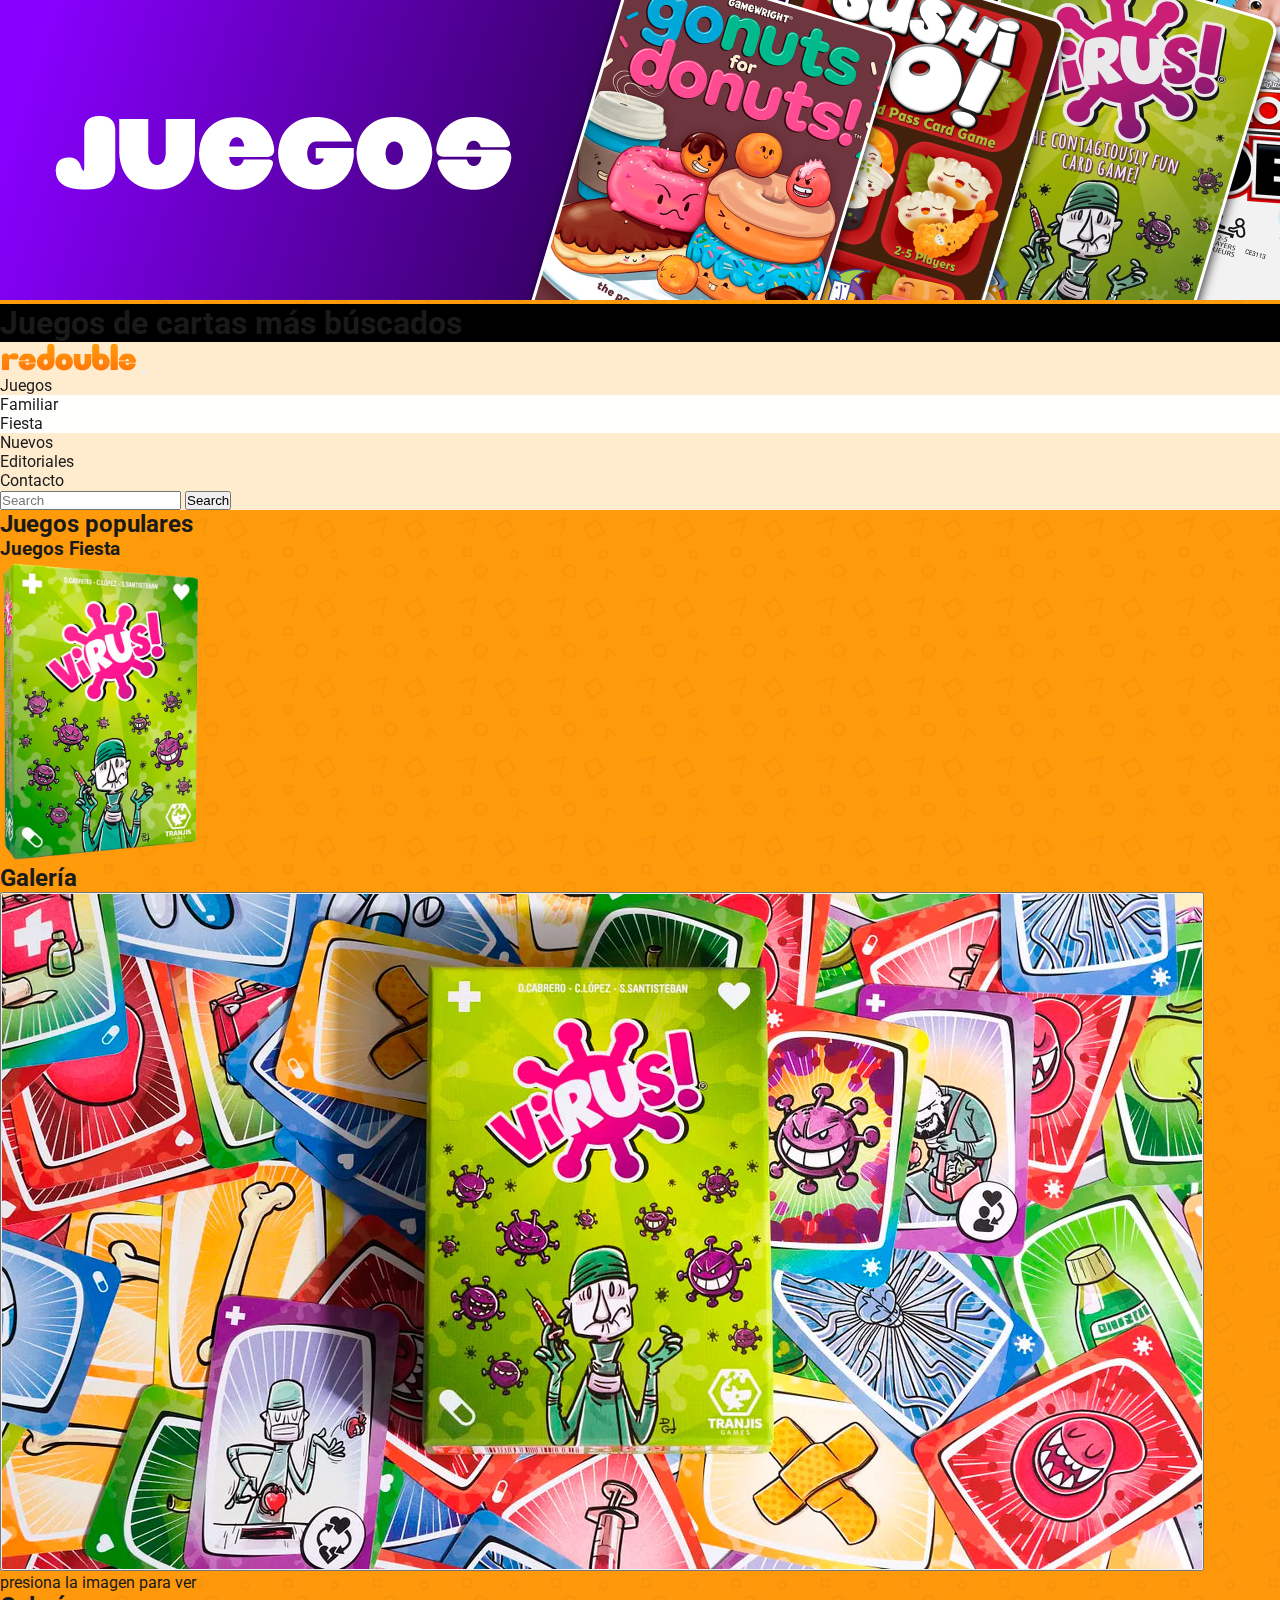
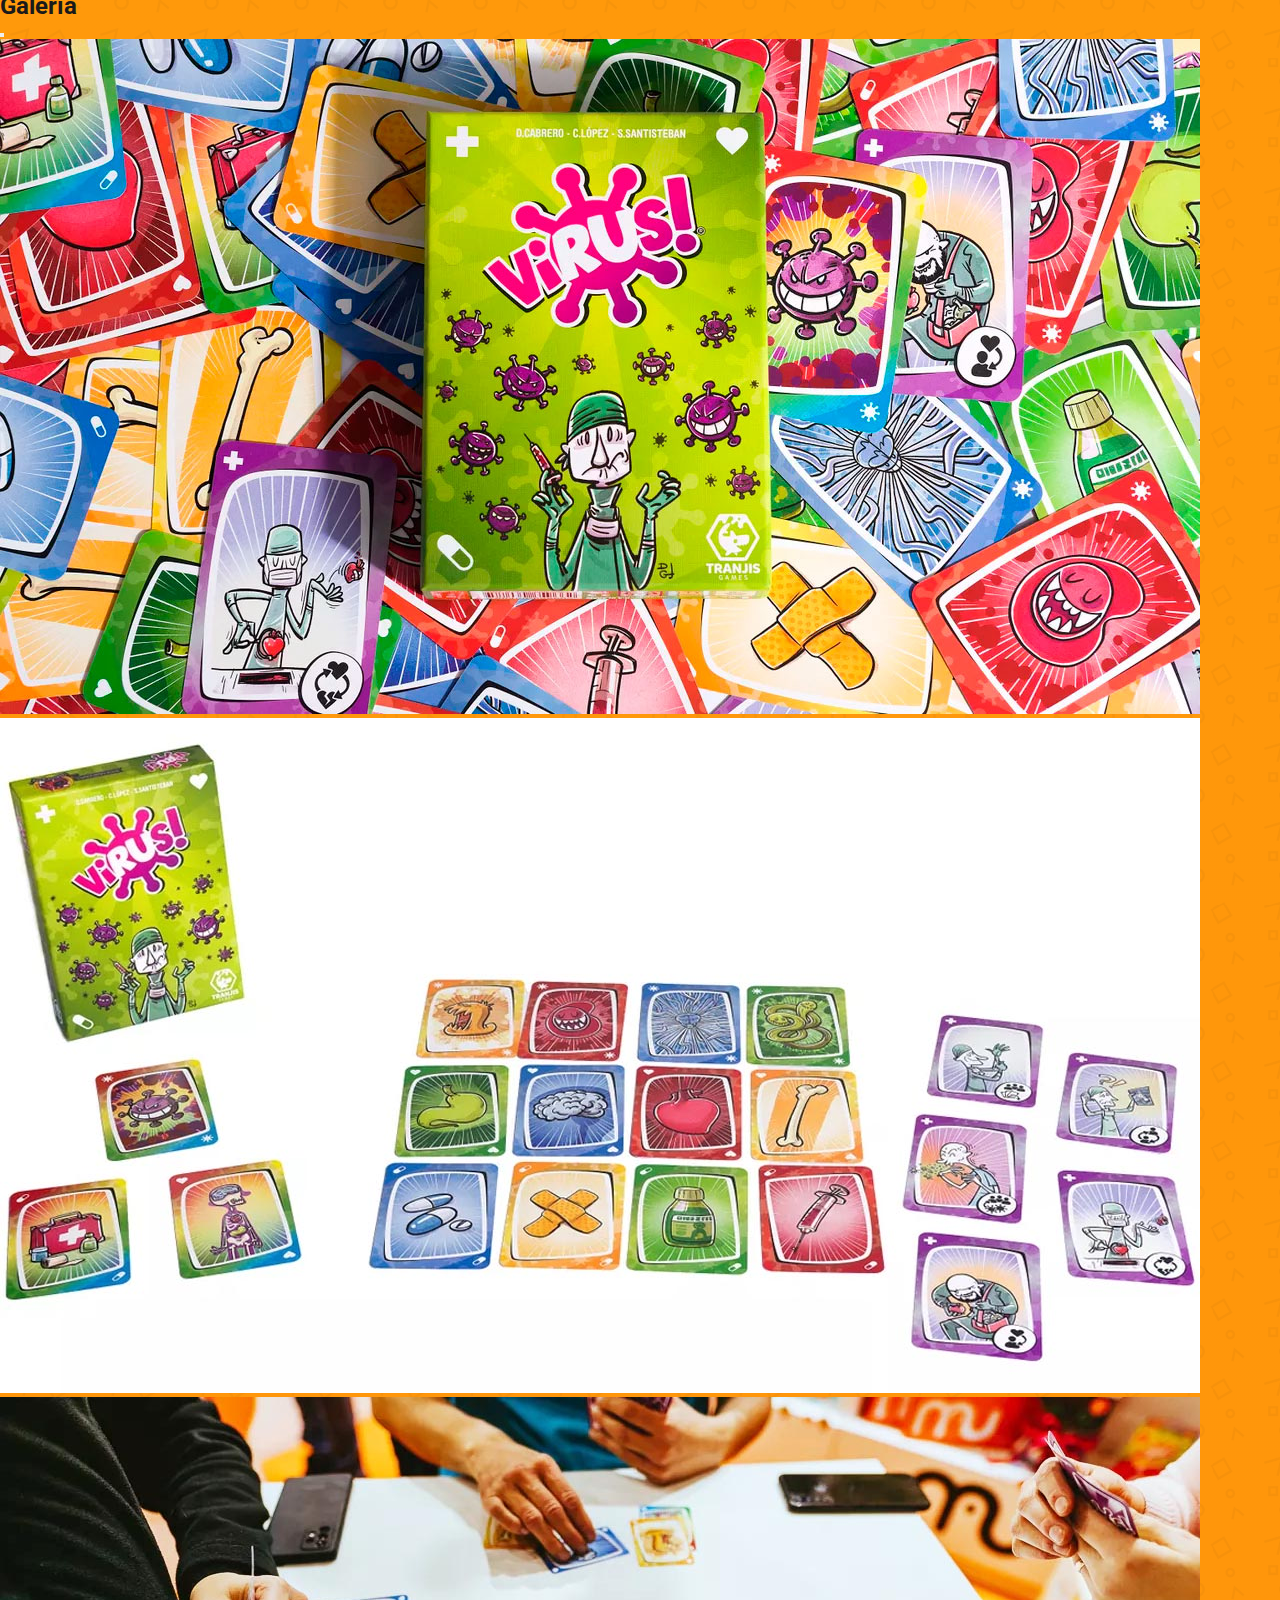
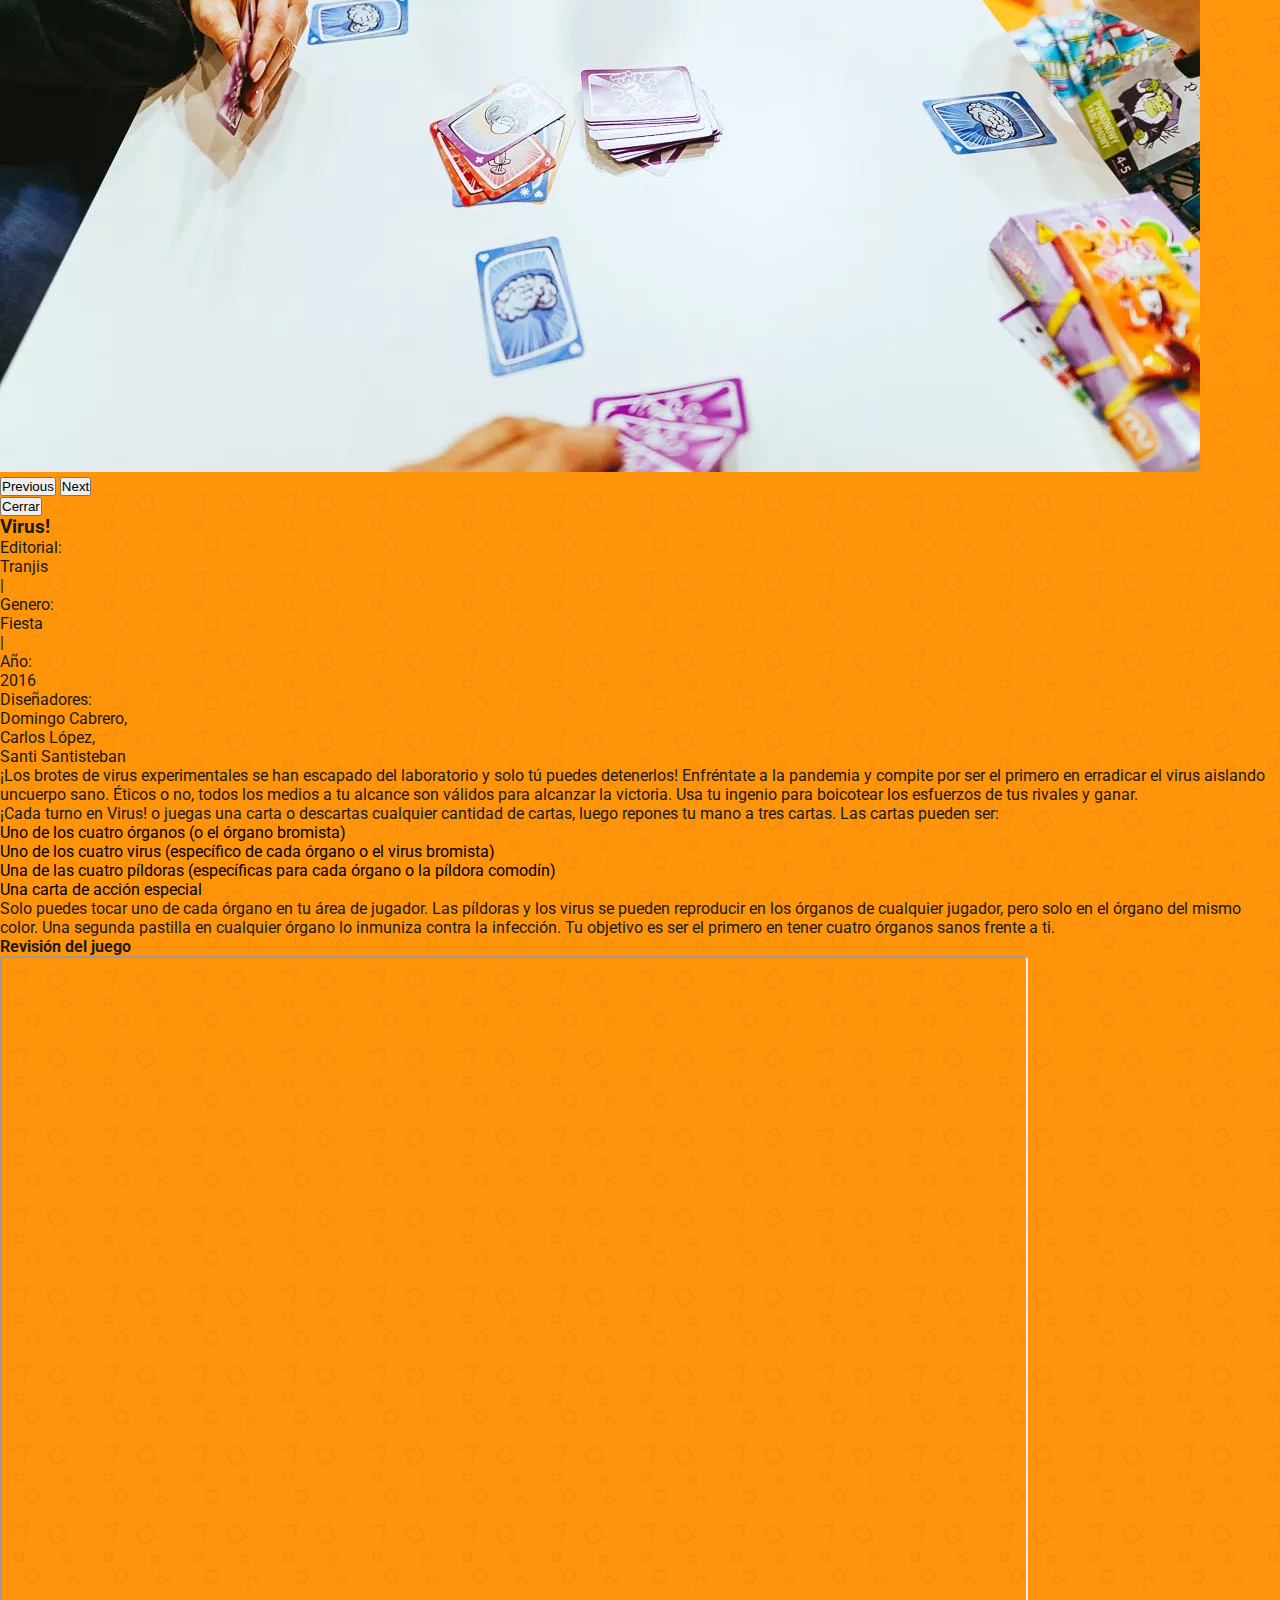
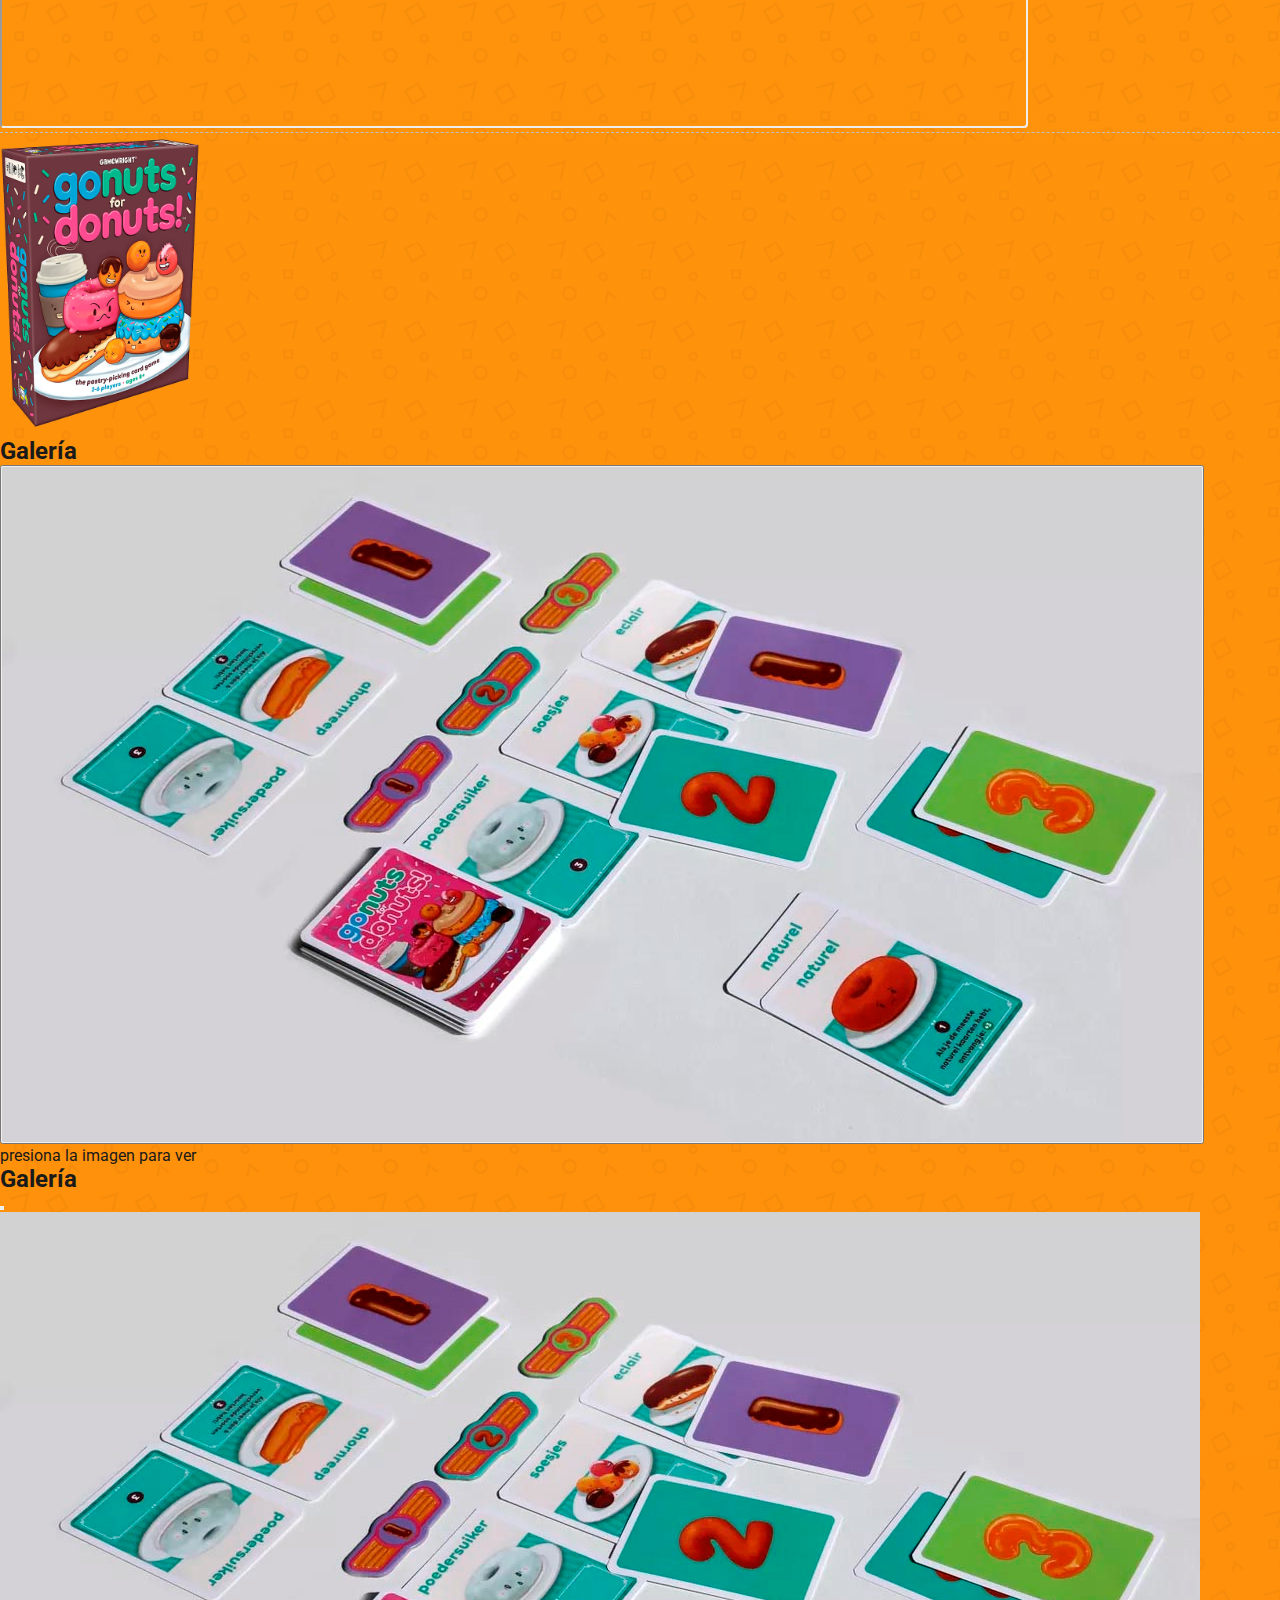
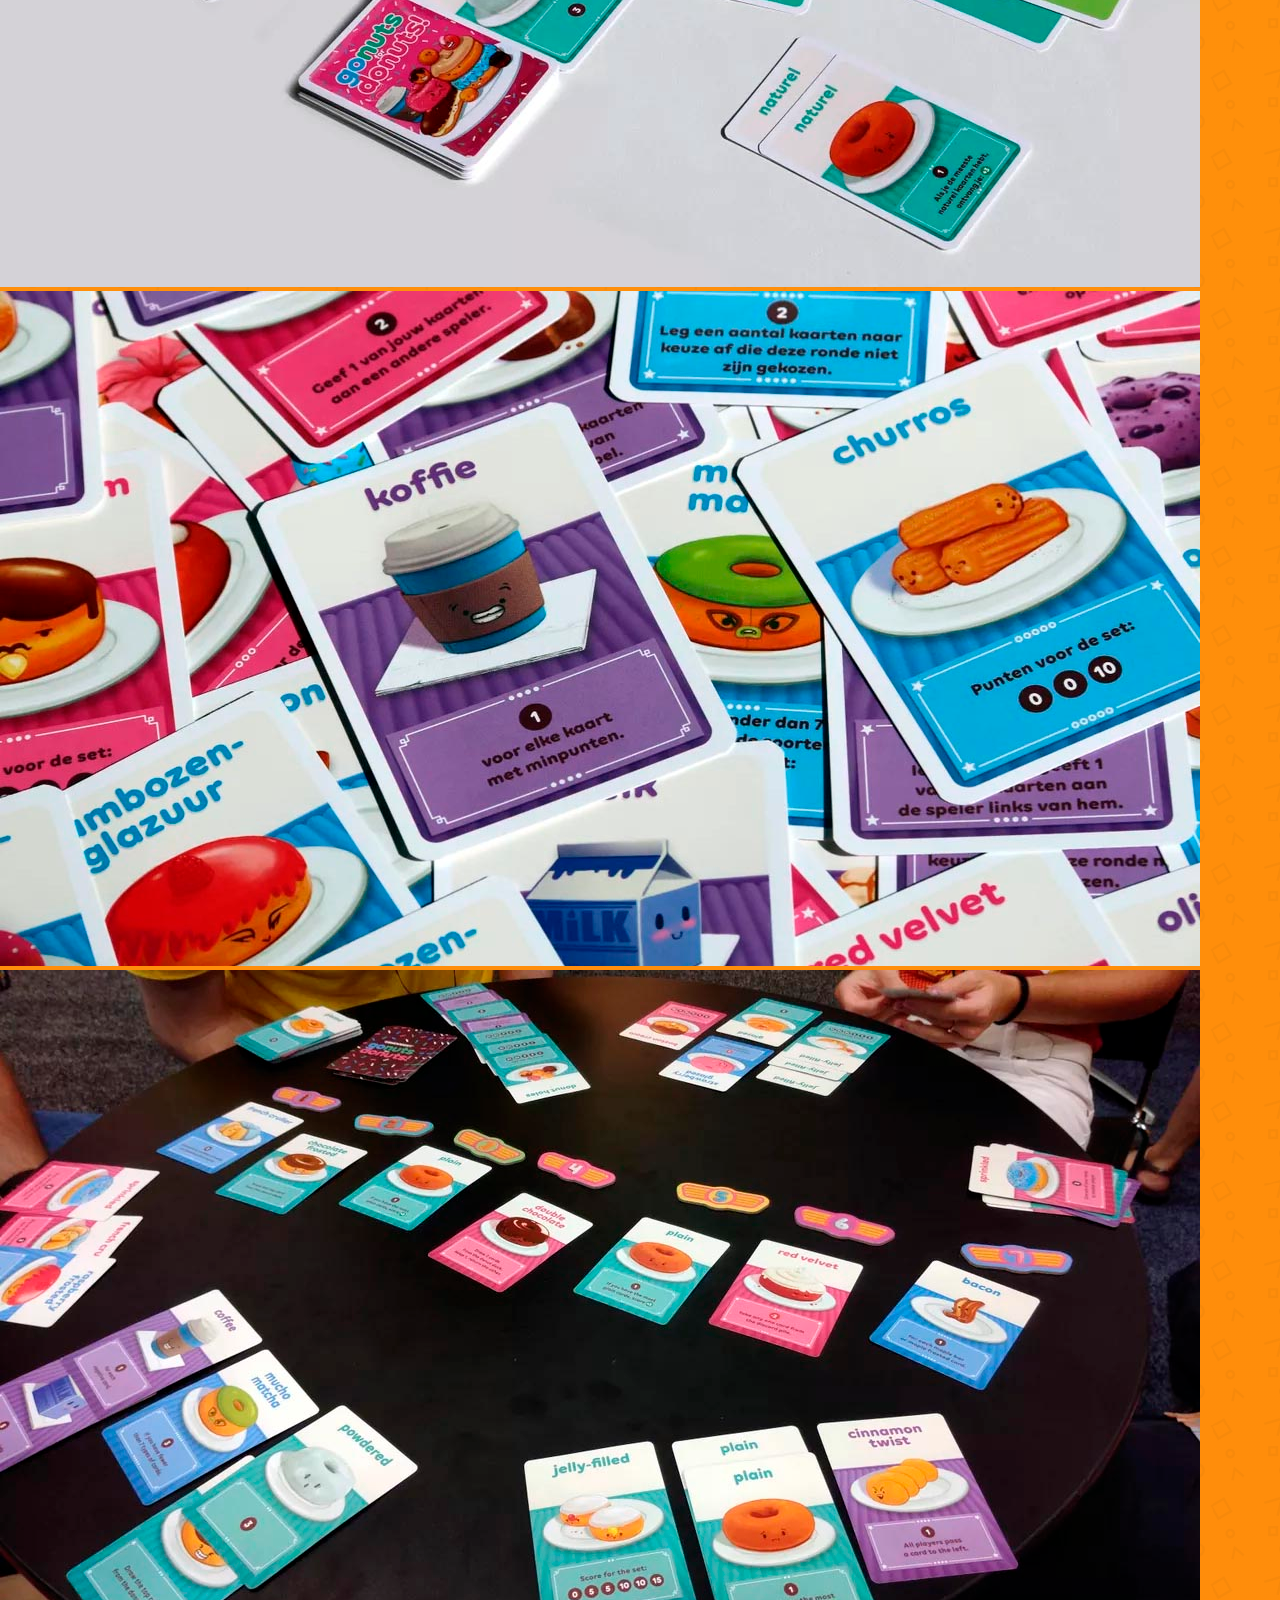
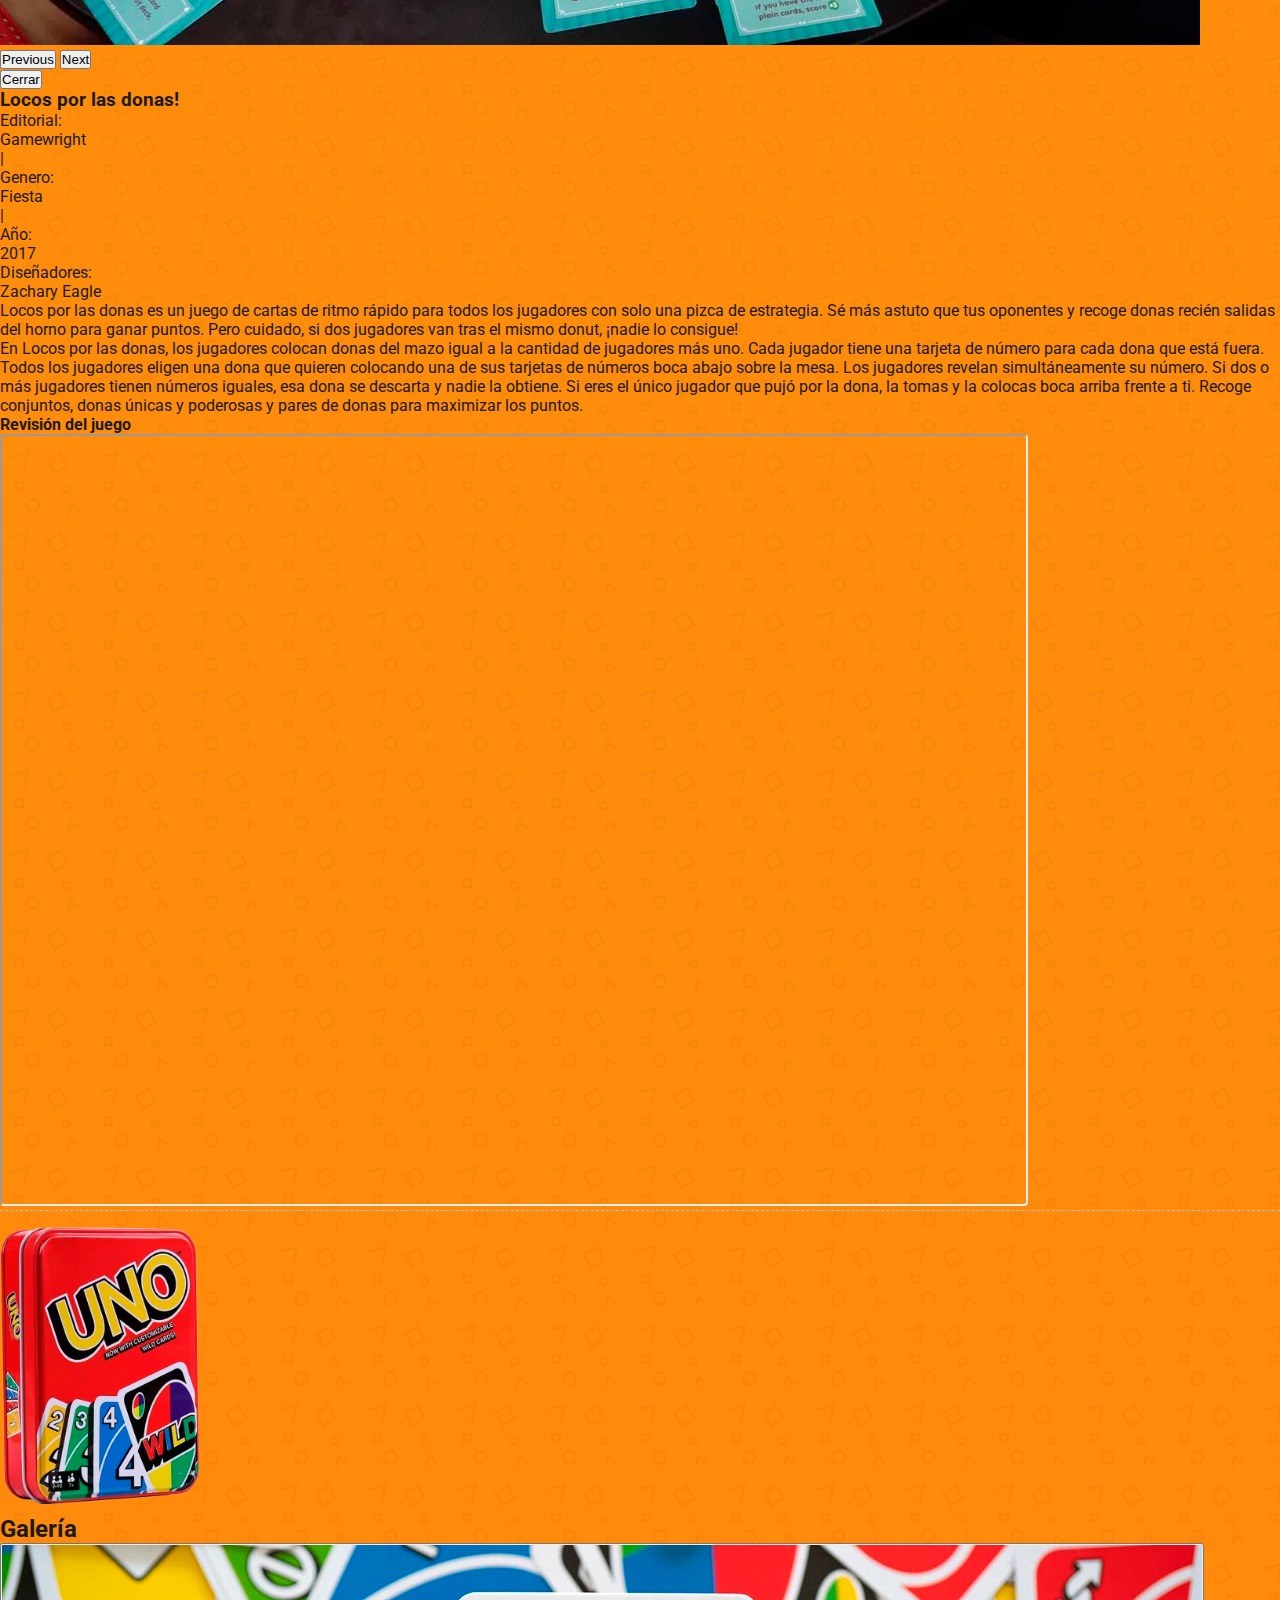
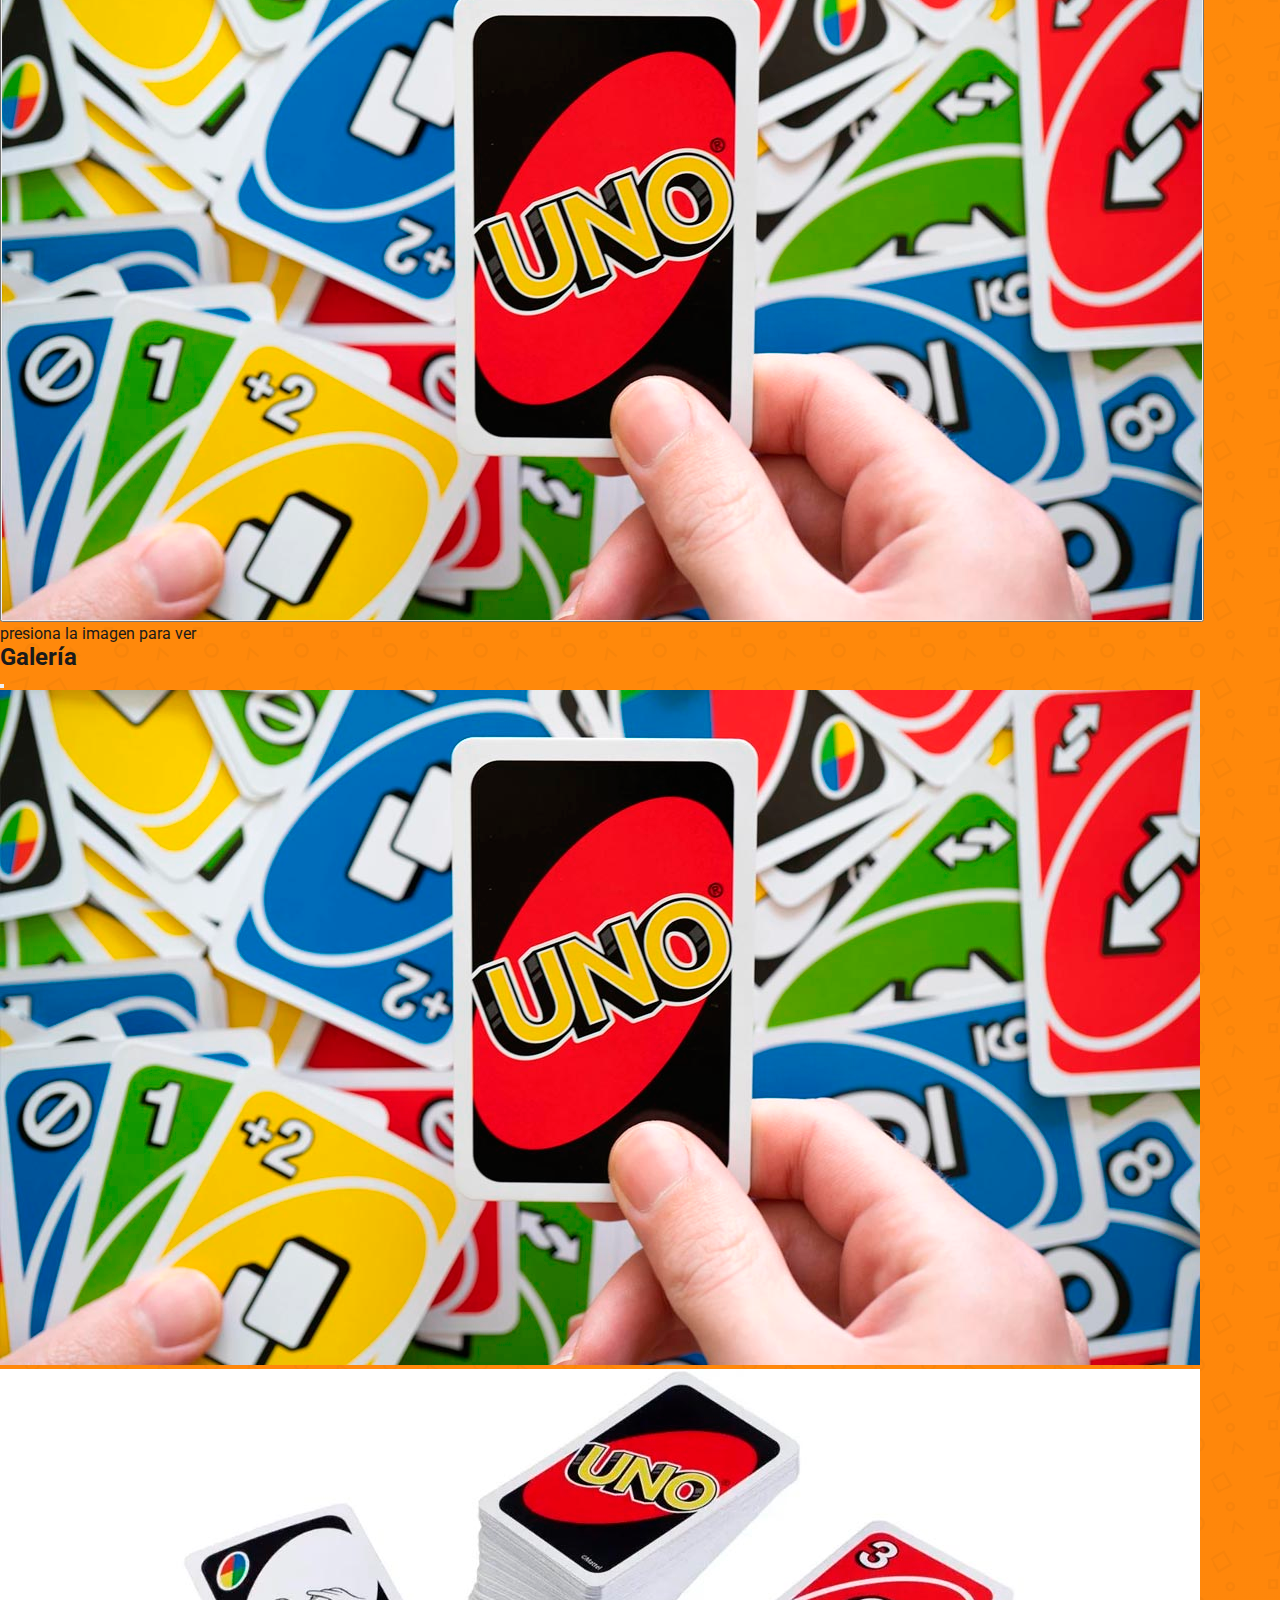
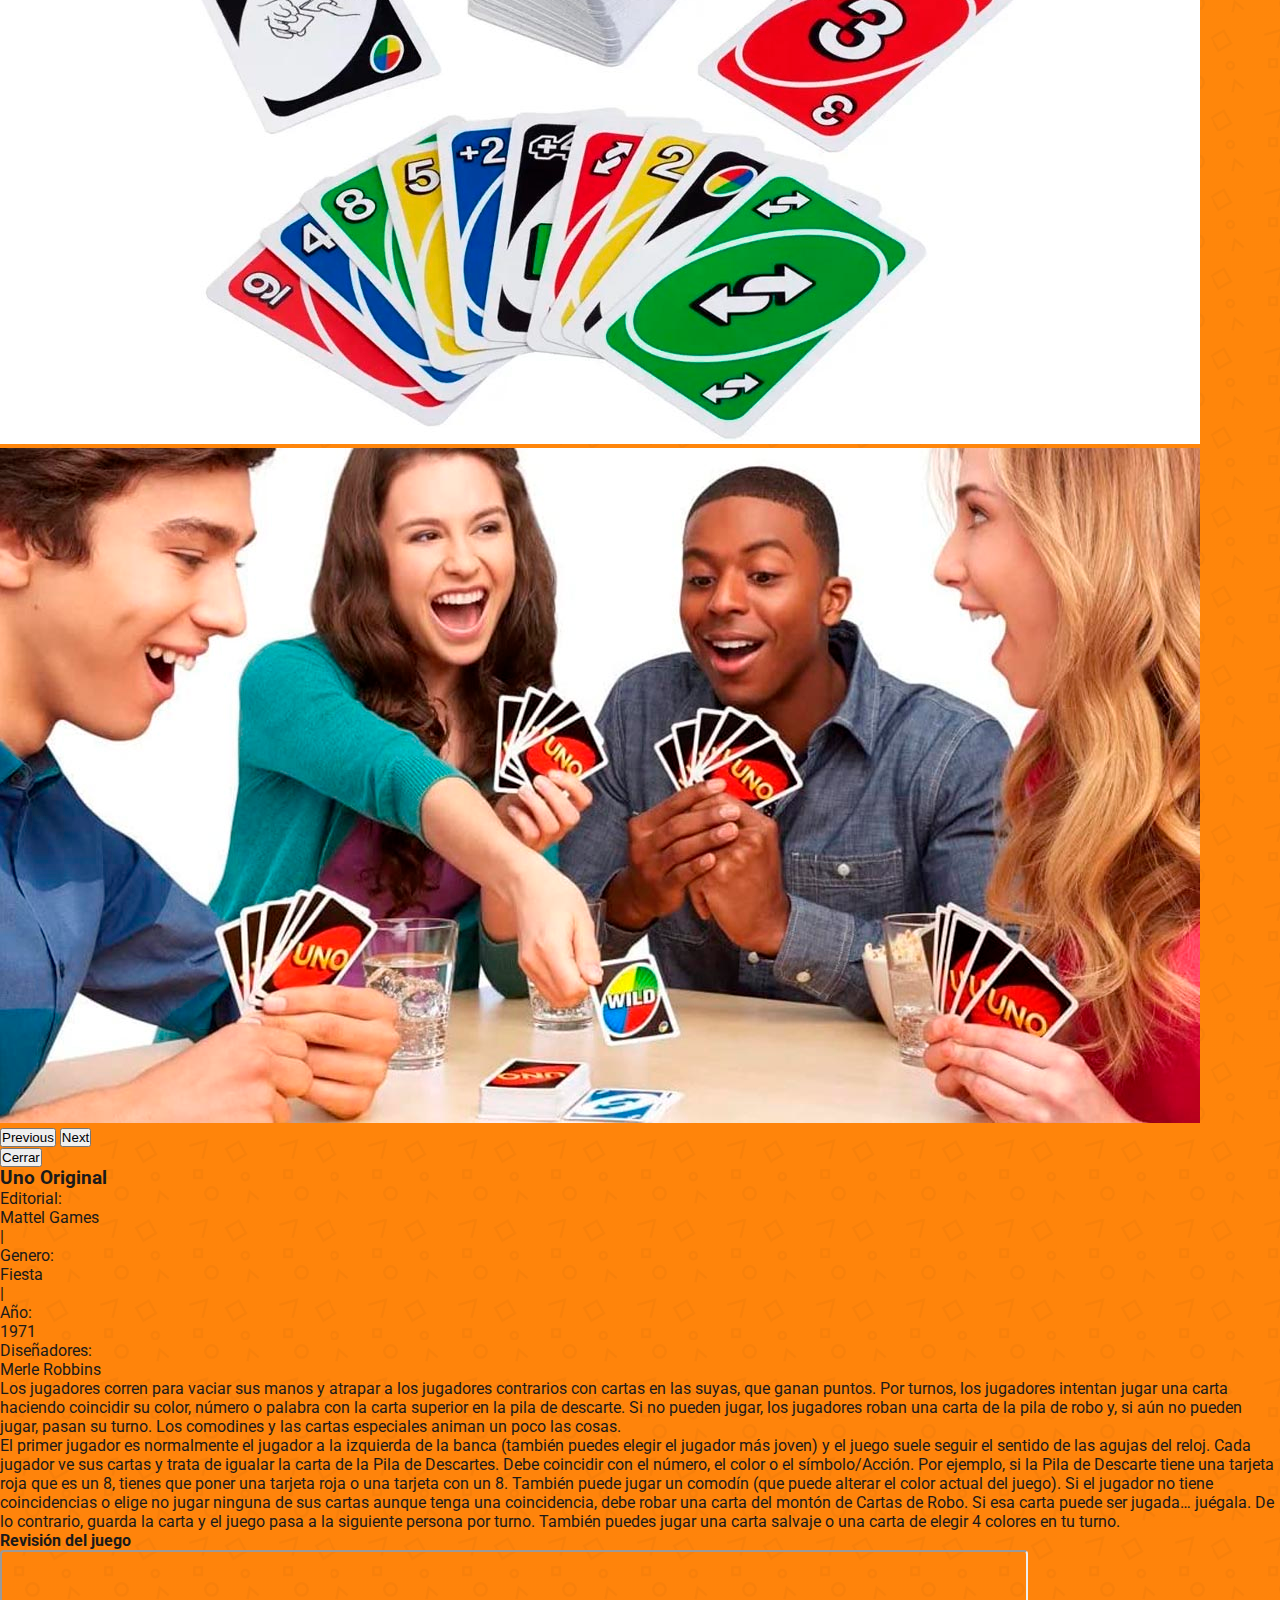
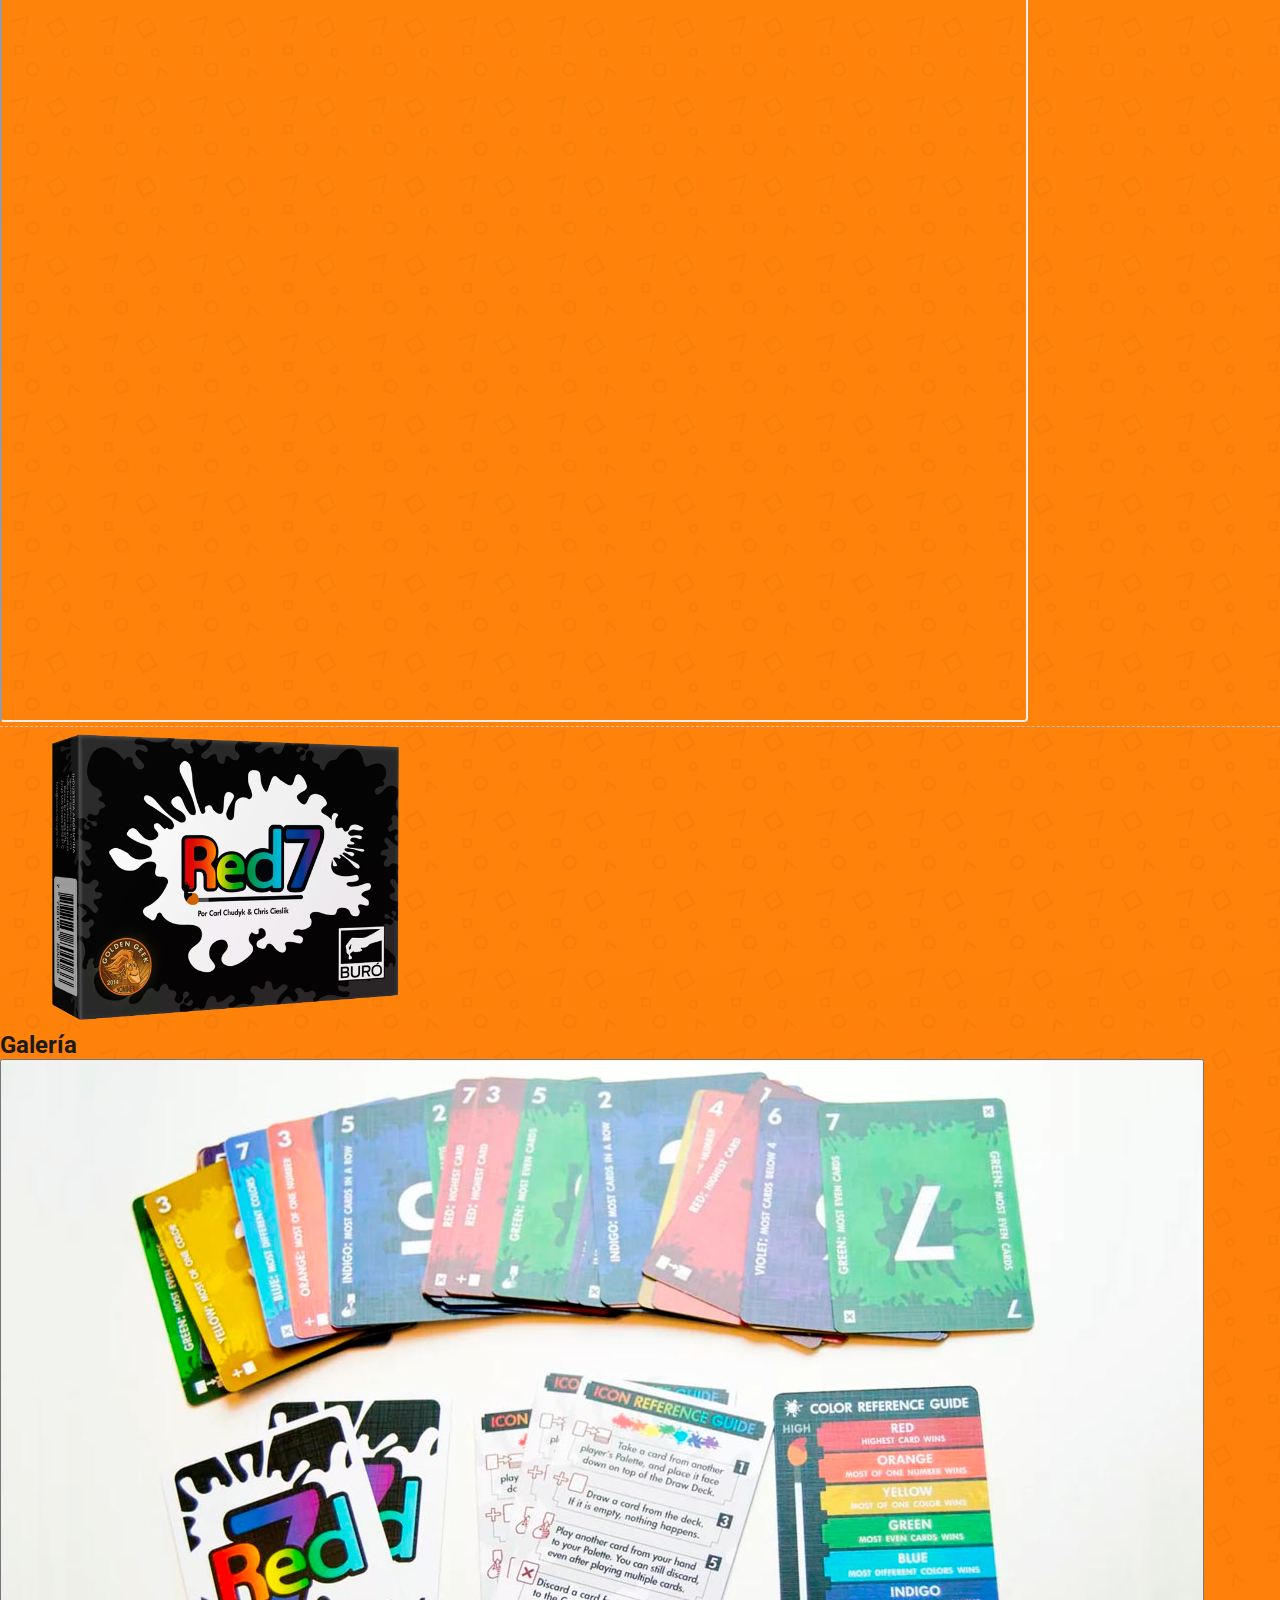
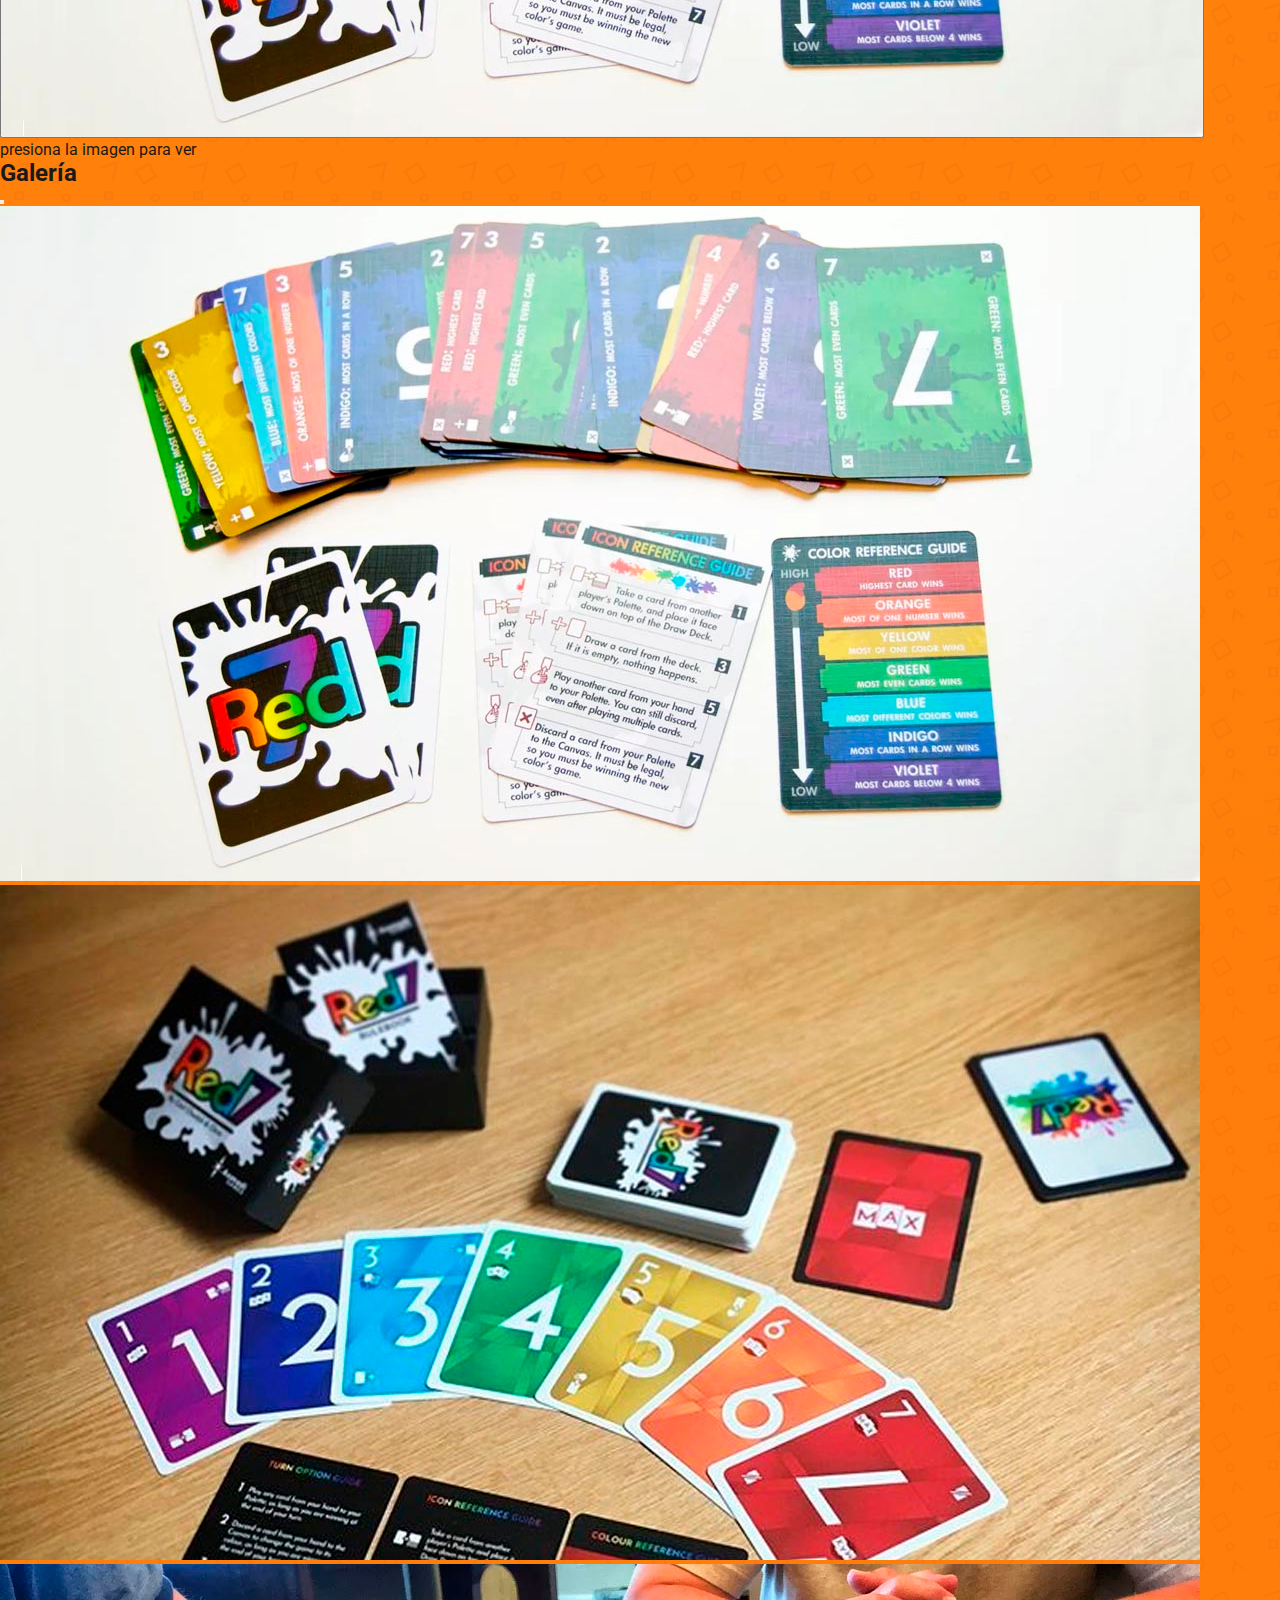
<file: sections/gamesParty.html>
<!DOCTYPE html>
<html lang="es">

<head>
    <meta charset="UTF-8">
    <meta http-equiv="X-UA-Compatible" content="IE=edge">
    <meta name="viewport" content="width=device-width, initial-scale=1.0">
    <meta name="description"
        content="Toda la información de los juego de mesa más populares y más jugados a nivel mundial. Redouble">
    <meta name="keywords" content="cardboards, uno, virus, red7, go nuts for donuts, redouble">
    <link rel="shortcut icon" href="../img/favicon.png" type="image/x-icon">
    <link href="https://cdn.jsdelivr.net/npm/bootstrap@5.0.2/dist/css/bootstrap.min.css" rel="stylesheet"
        integrity="sha384-EVSTQN3/azprG1Anm3QDgpJLIm9Nao0Yz1ztcQTwFspd3yD65VohhpuuCOmLASjC" crossorigin="anonymous">
    <link rel="stylesheet" href="../css/style.css">
    <title>Redouble | Juegos Fiesta</title>
</head>

<body>
    <!-- Navbar -->
    <header class="bg-texture">
        <!-- Carousel -->
        <section class="container-xxl container-md container-sm px-0 mt-5">
            <div id="carouselExampleSlidesOnly" class="carousel slide mt-7" data-bs-ride="carousel">
                <div class="carousel-inner">
                    <div class="carousel-item active">
                        <img src="../img/bannerGames.jpg" class="d-block w-100"
                            alt="banner de color purpura con el texto de juegos y varias caratulas de juegos de fiestas">
                    </div>
                </div>
            </div>
            <h1 class="fs-2 text-center text-white fw-light bg-black m-0 py-2">Juegos de cartas más búscados</h1>
        </section>
    </header>

    <nav class="navbar navbar-expand-lg blur fixed-top navbar-light">
        <div class="container-xxl container-md container-sm nav-logo">
            <a class="navbar-brand" href="../index.html"><img src="../img/redoubleLogo.svg"
                    alt="logo redouble color naranja" class="d-inline-block align-text-top logo-index"></a>
            <button class="navbar-toggler" type="button" data-bs-toggle="collapse"
                data-bs-target="#navbarSupportedContent" aria-controls="navbarSupportedContent" aria-expanded="false"
                aria-label="Toggle navigation">
                <span class="navbar-toggler-icon"></span>
            </button>
            <div class="collapse navbar-collapse navegador-list" id="navbarSupportedContent">
                <ul class="navbar-nav me-auto mb-2 mb-lg-0">
                    <li class="nav-item dropdown">
                        <a class="nav-link dropdown-toggle" id="navbarDropdown" role="button" data-bs-toggle="dropdown"
                            aria-expanded="false">
                            Juegos
                        </a>
                        <ul class="dropdown-menu blur2" aria-labelledby="navbarDropdown">
                            <li><a class="dropdown-item" href="./gamesFamily.html">Familiar</a></li>
                            <li><a class="dropdown-item" href="./gamesParty.html">Fiesta</a></li>
                        </ul>
                    </li>
                    <li class="nav-item">
                        <a class="nav-link" href="./new.html">Nuevos</a>
                    </li>
                    <li class="nav-item">
                        <a class="nav-link" href="./brand.html">Editoriales</a>
                    </li>
                    <li class="nav-item">
                        <a class="nav-link" href="./contact.html">Contacto</a>
                    </li>
                </ul>
                <form class="d-flex visually-hidden">
                    <input class="form-control me-2" type="search" placeholder="Search" aria-label="Search">
                    <button class="btn btn-outline-success" type="submit">Search</button>
                </form>
            </div>
        </div>
    </nav>

    <!-- Releases -->
    <main class="bg-texture">
        <section class="container-xxl container-md container-sm bg-white pb-3 px-0 ">
            <div class="border-bottom border-dark ps-3 pt-3">
                <h2 class="fs-3">Juegos populares</h2>
            </div>


            <!-- Juegos Fiesta -->
            <h3 class="fs-3 text-center fw-light m-0 py-5" id="party">
                Juegos Fiesta
            </h3>

            <!-- Virus -->
            <article class="container p-4 border-grey" id="virus">
                <div class="row justify-content-md-end">

                    <div class="col-xxl-3 col-lg-3 col-md-4 col-sm-12 g-2 ps-md-3">
                        <img src="../img/gameVirus.png" alt="virus empaque del juego" class="w-100 contain-img">
                        <h2 class="fs-5 fw-bold">Galería</h2>
                        <!-- Button trigger modal -->
                        <button type="button" class="btn " data-bs-toggle="modal" data-bs-target="#virusModal">
                            <img src="../img/virusGallery1.jpg" alt="galleria de imagen virus" class="gallery-img">
                        </button>
                        <p class=" text-center small ">presiona la imagen para ver</p>
                    </div>

                    <!-- Modal -->
                    <section class="modal fade" id="virusModal" tabindex="-1" aria-labelledby="virusModalLabel"
                        aria-hidden="true">
                        <div class="modal-dialog modal-xl modal-dialog-centered">
                            <div class="modal-content">
                                <div class="modal-header">
                                    <h2 class="modal-title fs-4" id="virusModalLabel">Galería</h2>
                                    <button type="button" class="btn-close" data-bs-dismiss="modal"
                                        aria-label="Close"></button>
                                </div>
                                <div class="modal-body">
                                    <div id="carouselVirus" class="carousel slide" data-bs-ride="carousel">
                                        <div class="carousel-inner">
                                            <div class="carousel-item active">
                                                <img src="../img/virusGallery1.jpg" class="d-block w-100"
                                                    alt="virus caja del juego centrada sobre collage de barajas, colores brillantes">
                                            </div>
                                            <div class="carousel-item">
                                                <img src="../img/virusGallery2.jpg" class="d-block w-100"
                                                    alt="empaque de juego del lado izquierdo, muestra de barajas colocadas según su clasificación todo sobre una mesa de fondo blanco">
                                            </div>
                                            <div class="carousel-item">
                                                <img src="../img/virusGallery3.jpg" class="d-block w-100"
                                                    alt="cuatro personas jugando virus sobre una mesa blanca, enfoque desde punto de vista">
                                            </div>
                                        </div>
                                        <button class="carousel-control-prev" type="button"
                                            data-bs-target="#carouselVirus" data-bs-slide="prev">
                                            <span class="carousel-control-prev-icon btn-primary"
                                                aria-hidden="true"></span>
                                            <span class="visually-hidden">Previous</span>
                                        </button>
                                        <button class="carousel-control-next" type="button"
                                            data-bs-target="#carouselVirus" data-bs-slide="next">
                                            <span class="carousel-control-next-icon btn-primary"
                                                aria-hidden="true"></span>
                                            <span class="visually-hidden">Next</span>
                                        </button>
                                    </div>
                                </div>
                                <div class="modal-footer">
                                    <button type="button" class="btn btn-secondary"
                                        data-bs-dismiss="modal">Cerrar</button>
                                </div>
                            </div>
                        </div>
                    </section>

                    <section class="col-xxl-6 col-lg-6 col-md-8 col-sm-12 g-2">
                        <h3 class="fs-4">Virus!</h3>
                        <ul class="nav navegador-list">
                            <li class="nav-item fw-bold me-2">Editorial:</li>
                            <li class="nav-item me-2">
                                <a href="https://tranjisgames.com/" target="_blank">Tranjis
                                </a>
                            </li>
                            <li class="nav-item me-2 fw-bold">|</li>
                            <li class="nav-item me-2 fw-bold">Genero:</li>
                            <li class="nav-item me-2"><a href="./gamesParty.html">
                                    Fiesta</a>
                            </li>
                            <li class="nav-item me-2 fw-bold">|</li>
                            <li class="nav-item me-2 fw-bold">Año:</li>
                            <li class="nav-item me-2"><a href="./construction.html">
                                    2016</a>
                            </li>
                        </ul>

                        <ul class="nav navegador-list">
                            <li class="nav-item fw-bold me-2">Diseñadores:</li>
                            <li class="nav-item me-2">
                                <a href="./construction.html">Domingo Cabrero,
                                </a>
                            </li>
                            <li class="nav-item me-2">
                                <a href="./construction.html">Carlos López,
                                </a>
                            </li>
                            <li class="nav-item me-2">
                                <a href="./construction.html">Santi Santisteban
                                </a>
                            </li>
                        </ul>

                        <div class="pt-2 pe-2">
                            <p class="lh-sm">¡Los brotes de virus experimentales se han escapado del laboratorio y solo
                                tú puedes detenerlos!
                                Enfréntate a la pandemia y compite por ser el primero en erradicar el virus aislando
                                uncuerpo
                                sano. Éticos o no, todos los medios a tu alcance son válidos para alcanzar la victoria.
                                Usa tu ingenio para boicotear los esfuerzos de tus rivales y ganar.
                            </p>
                            <p class="lh-sm">¡Cada turno en Virus! o juegas una carta o descartas cualquier cantidad de
                                cartas, luego repones tu mano a tres cartas. Las cartas pueden ser:
                            </p>
                            <ol class="bullets">
                                <li>Uno de los cuatro órganos (o el órgano bromista)</li>
                                <li>Uno de los cuatro virus (específico de cada órgano o el virus bromista)</li>
                                <li>Una de las cuatro píldoras (específicas para cada órgano o la píldora comodín)</li>
                                <li>Una carta de acción especial</li>
                            </ol>
                            <p class="lh-sm">
                                Solo puedes tocar uno de cada órgano en tu área de jugador. Las píldoras y los virus se
                                pueden
                                reproducir en los órganos de cualquier jugador, pero solo en el órgano del mismo color.
                                Una
                                segunda pastilla en cualquier órgano lo inmuniza contra la infección. Tu objetivo es ser
                                el
                                primero en tener cuatro órganos sanos frente a ti.
                            </p>
                        </div>

                    </section>

                    <section class="col-xxl-3 col-lg-3 col-md-8 col-sm-12 g-2">
                        <div class="col rounded-8">
                            <h4 class="fs-5">Revisión del juego</h4>
                            <div class="ratio ratio-4x3">
                                <iframe width="1024" height="768" src="https://www.youtube.com/embed/586FW8SOv9c"
                                    title="Virus: Cómo jugar"
                                    allow="accelerometer; autoplay; clipboard-write; encrypted-media; gyroscope; picture-in-picture"
                                    allowfullscreen></iframe>
                            </div>
                        </div>
                    </section>

                </div>
            </article>

            <!-- Locos por las donas -->
            <article class="container p-4 border-grey" id="goNutsForDonuts">
                <div class="row justify-content-md-end">

                    <div class="col-xxl-3 col-lg-3 col-md-4 col-sm-12 g-2 ps-md-3">
                        <img src="../img/gameGoNutsForDonuts.png" alt="go nuts for donuts gallery empaque"
                            class="w-100 contain-img">
                        <h2 class="fs-5 fw-bold">Galería</h2>
                        <!-- Button trigger modal -->
                        <button type="button" class="btn " data-bs-toggle="modal"
                            data-bs-target="#goNutsForDonutsModal">
                            <img src="../img/goNutsForDonutsGallery1.jpg" alt="gallery go nuts for donuts galeria"
                                class="gallery-img">
                        </button>
                        <p class=" text-center small ">presiona la imagen para ver</p>
                    </div>

                    <!-- Modal -->
                    <section class="modal fade" id="goNutsForDonutsModal" tabindex="-1"
                        aria-labelledby="goNutsForDonutsModalLabel" aria-hidden="true">
                        <div class="modal-dialog modal-xl modal-dialog-centered">
                            <div class="modal-content">
                                <div class="modal-header">
                                    <h2 class="modal-title fs-4" id="goNutsForDonutsModalLabel">Galería</h2>
                                    <button type="button" class="btn-close" data-bs-dismiss="modal"
                                        aria-label="Close"></button>
                                </div>
                                <div class="modal-body">
                                    <div id="carouselgoNutsForDonuts" class="carousel slide" data-bs-ride="carousel">
                                        <div class="carousel-inner">
                                            <div class="carousel-item active">
                                                <img src="../img/goNutsForDonutsGallery1.jpg" class="d-block w-100"
                                                    alt="Go Nuts For Donuts ejemplo de armado del juego de cartas sobre mesa blanca bajaras con colores pasteles">
                                            </div>
                                            <div class="carousel-item">
                                                <img src="../img/goNutsForDonutsGallery2.jpg" class="d-block w-100"
                                                    alt="todas las barajas en collage de Go Nuts For Donuts colores pasteles enfoque de tipo detalle">
                                            </div>
                                            <div class="carousel-item">
                                                <img src="../img/goNutsForDonutsGallery3.jpg" class="d-block w-100"
                                                    alt="seis personas jugando Go Nuts For Donuts sobre mesa redonda de color negro">
                                            </div>
                                        </div>
                                        <button class="carousel-control-prev" type="button"
                                            data-bs-target="#carouselgoNutsForDonuts" data-bs-slide="prev">
                                            <span class="carousel-control-prev-icon btn-primary"
                                                aria-hidden="true"></span>
                                            <span class="visually-hidden">Previous</span>
                                        </button>
                                        <button class="carousel-control-next" type="button"
                                            data-bs-target="#carouselgoNutsForDonuts" data-bs-slide="next">
                                            <span class="carousel-control-next-icon btn-primary"
                                                aria-hidden="true"></span>
                                            <span class="visually-hidden">Next</span>
                                        </button>
                                    </div>
                                </div>
                                <div class="modal-footer">
                                    <button type="button" class="btn btn-secondary"
                                        data-bs-dismiss="modal">Cerrar</button>
                                </div>
                            </div>
                        </div>
                    </section>

                    <section class="col-xxl-6 col-lg-6 col-md-8 col-sm-12 g-23">
                        <h3 class="fs-4">Locos por las donas!</h3>
                            <ul class="nav navegador-list">
                                <li class="nav-item fw-bold me-2">Editorial:</li>
                                <li class="nav-item me-2">
                                    <a href="https://gamewright.com/" target="_blank">Gamewright
                                    </a>
                                </li>
                                <li class="nav-item me-2 fw-bold">|</li>
                                <li class="nav-item me-2 fw-bold">Genero:</li>
                                <li class="nav-item me-2"><a href="./gamesParty.html">
                                        Fiesta</a>
                                </li>
                                <li class="nav-item me-2 fw-bold">|</li>
                                <li class="nav-item me-2 fw-bold">Año:</li>
                                <li class="nav-item me-2"><a href="./construction.html">
                                        2017</a>
                                </li>
                            </ul>

                            <ul class="nav navegador-list">
                                <li class="nav-item fw-bold me-2">Diseñadores:</li>
                                <li class="nav-item me-2">
                                    <a href="./construction.html">Zachary Eagle
                                    </a>
                                </li>
                            </ul>

                            <div class="pt-2 pe-2">
                                <p class="lh-sm">Locos por las donas es un juego de cartas de ritmo rápido para todos
                                    los
                                    jugadores con solo una pizca de estrategia. Sé más astuto que tus oponentes y recoge
                                    donas recién salidas del horno para ganar puntos. Pero cuidado, si dos jugadores van
                                    tras el mismo donut, ¡nadie lo consigue!
                                </p>
                                <p class="lh-sm">
                                    En Locos por las donas, los jugadores colocan donas del mazo igual a la cantidad de
                                    jugadores más uno. Cada jugador tiene una tarjeta de número para cada dona que está
                                    fuera. Todos los jugadores eligen una dona que quieren colocando una de sus tarjetas
                                    de
                                    números boca abajo sobre la mesa. Los jugadores revelan simultáneamente su número.
                                    Si
                                    dos o más jugadores tienen números iguales, esa dona se descarta y nadie la obtiene.
                                    Si
                                    eres el único jugador que pujó por la dona, la tomas y la colocas boca arriba frente
                                    a
                                    ti. Recoge conjuntos, donas únicas y poderosas y pares de donas para maximizar los
                                    puntos.
                                </p>
                            </div>

                    </section>

                    <section class="col-xxl-3 col-lg-3 col-md-8 col-sm-12 g-2">
                        <div class="col rounded-8">
                            <h4 class="fs-5">Revisión del juego</h4>
                            <div class="ratio ratio-4x3">
                                <iframe width="1024" height="768" src="https://www.youtube.com/embed/hIobN6FND_I"
                                    title="Locos por las Donuts | Tutorial | TopToys | Zachary Eagle | Partida de Locos |"
                                
                                    allow="accelerometer; autoplay; clipboard-write; encrypted-media; gyroscope; picture-in-picture"
                                    allowfullscreen></iframe>
                            </div>
                        </div>
                    </section>

                </div>
            </article>

            <!-- Uno -->
            <article class="container p-4 border-grey" id="uno">
                <div class="row justify-content-md-end">

                    <div class="col-xxl-3 col-lg-3 col-md-4 col-sm-12 g-2 ps-md-3">
                        <img src="../img/gameUno.png" alt="uno empaque" class="w-100 contain-img">
                        <h2 class="fs-5 fw-bold">Galería</h2>
                        <!-- Button trigger modal -->
                        <button type="button" class="btn " data-bs-toggle="modal" data-bs-target="#unoModal">
                            <img src="../img/unoGallery1.jpg" alt="uno galeria de imagen" class="gallery-img">
                        </button>
                        <p class=" text-center small ">presiona la imagen para ver</p>
                    </div>

                    <!-- Modal -->
                    <section class="modal fade" id="unoModal" tabindex="-1" aria-labelledby="unoModalLabel"
                        aria-hidden="true">
                        <div class="modal-dialog modal-xl modal-dialog-centered">
                            <div class="modal-content">
                                <div class="modal-header">
                                    <h2 class="modal-title fs-4" id="unoModalLabel">Galería</h2>
                                    <button type="button" class="btn-close" data-bs-dismiss="modal"
                                        aria-label="Close"></button>
                                </div>
                                <div class="modal-body">
                                    <div id="carouselUno" class="carousel slide" data-bs-ride="carousel">
                                        <div class="carousel-inner">
                                            <div class="carousel-item active">
                                                <img src="../img/unoGallery1.jpg" class="d-block w-100"
                                                    alt="Uno juego, barajas en collage de fondo, mano centrada sosteniendo una carta y mostrando la parte posterior, colores basicos">
                                            </div>
                                            <div class="carousel-item">
                                                <img src="../img/unoGallery2.jpg" class="d-block w-100"
                                                    alt="pila de barajas de Uno, se muestran las cartas en abanico sobre una mesa blanca">
                                            </div>
                                            <div class="carousel-item">
                                                <img src="../img/unoGallery3.jpg" class="d-block w-100"
                                                    alt="cuatro personas sonriendo jugando Uno, fotografia de contexto">
                                            </div>
                                        </div>
                                        <button class="carousel-control-prev" type="button"
                                            data-bs-target="#carouselUno" data-bs-slide="prev">
                                            <span class="carousel-control-prev-icon btn-primary"
                                                aria-hidden="true"></span>
                                            <span class="visually-hidden">Previous</span>
                                        </button>
                                        <button class="carousel-control-next" type="button"
                                            data-bs-target="#carouselUno" data-bs-slide="next">
                                            <span class="carousel-control-next-icon btn-primary"
                                                aria-hidden="true"></span>
                                            <span class="visually-hidden">Next</span>
                                        </button>
                                    </div>
                                </div>
                                <div class="modal-footer">
                                    <button type="button" class="btn btn-secondary"
                                        data-bs-dismiss="modal">Cerrar</button>
                                </div>
                            </div>
                        </div>
                    </section>

                    <section class="col-xxl-6 col-lg-6 col-md-8 col-sm-12 g-23">
                        <h3 class="fs-4">Uno Original</h3>
                            <ul class="nav navegador-list">
                                <li class="nav-item fw-bold me-2">Editorial:</li>
                                <li class="nav-item me-2">
                                    <a href="https://shop.mattel.com/collections/mattel-games" target="_blank">Mattel
                                        Games
                                    </a>
                                </li>
                                <li class="nav-item me-2 fw-bold">|</li>
                                <li class="nav-item me-2 fw-bold">Genero:</li>
                                <li class="nav-item me-2"><a href="./gamesParty.html">
                                        Fiesta</a>
                                </li>
                                <li class="nav-item me-2 fw-bold">|</li>
                                <li class="nav-item me-2 fw-bold">Año:</li>
                                <li class="nav-item me-2"><a href="./construction.html">
                                        1971</a>
                                </li>
                            </ul>

                            <ul class="nav navegador-list">
                                <li class="nav-item fw-bold me-2">Diseñadores:</li>
                                <li class="nav-item me-2">
                                    <a href="./construction.html">Merle Robbins
                                    </a>
                                </li>
                            </ul>

                            <div class="pt-2 pe-2">
                                <p class="lh-sm">Los jugadores corren para vaciar sus manos y atrapar a los jugadores
                                    contrarios con cartas en las suyas, que ganan puntos. Por turnos, los jugadores
                                    intentan
                                    jugar una carta haciendo coincidir su color, número o palabra con la carta superior
                                    en
                                    la pila de descarte. Si no pueden jugar, los jugadores roban una carta de la pila de
                                    robo y, si aún no pueden jugar, pasan su turno. Los comodines y las cartas
                                    especiales
                                    animan un poco las cosas.
                                </p>
                                <p class="lh-sm">
                                    El primer jugador es normalmente el jugador a la izquierda de la banca (también
                                    puedes
                                    elegir el jugador más joven) y el juego suele seguir el sentido de las agujas del
                                    reloj.
                                    Cada jugador ve sus cartas y trata de igualar la carta de la Pila de Descartes.
                                    Debe coincidir con el número, el color o el símbolo/Acción. Por ejemplo, si la Pila
                                    de
                                    Descarte tiene una tarjeta roja que es un 8, tienes que poner una tarjeta roja o una
                                    tarjeta con un 8. También puede jugar un comodín (que puede alterar el color actual
                                    del
                                    juego).
                                    Si el jugador no tiene coincidencias o elige no jugar ninguna de sus cartas aunque
                                    tenga
                                    una coincidencia, debe robar una carta del montón de Cartas de Robo. Si esa carta
                                    puede
                                    ser jugada… juégala. De lo contrario, guarda la carta y el juego pasa a la siguiente
                                    persona por turno. También puedes jugar una carta salvaje o una carta de elegir 4
                                    colores en tu turno.
                                </p>
                            </div>

                    </section>

                    <section class="col-xxl-3 col-lg-3 col-md-8 col-sm-12 g-2">
                        <div class="col rounded-8">
                            <h4 class="fs-5">Revisión del juego</h4>
                            <div class="ratio ratio-4x3">
                                <iframe width="1024" height="768" src="https://www.youtube.com/embed/DQzOvL87vss"
                                    title="UNO | Cómo se juega"
                                    allow="accelerometer; autoplay; clipboard-write; encrypted-media; gyroscope; picture-in-picture"
                                    allowfullscreen></iframe>
                            </div>
                        </div>
                    </section>

                </div>
            </article>

            <!-- Red 7 -->
            <article class="container p-4" id="red7">
                <div class="row justify-content-md-end">

                    <div class="col-xxl-3 col-lg-3 col-md-4 col-sm-12 g-2 ps-md-3">
                        <img src="../img/gameRed7.png" alt="red 7 empaque del juego" class="w-100 contain-img">
                        <h2 class="fs-5 fw-bold">Galería</h2>
                        <!-- Button trigger modal -->
                        <button type="button" class="btn " data-bs-toggle="modal" data-bs-target="#red7Modal">
                            <img src="../img/red7Gallery1.jpg" alt="red7 galeria de imagen" class="gallery-img">
                        </button>
                        <p class=" text-center small ">presiona la imagen para ver</p>
                    </div>

                    <!-- Modal -->
                    <section class="modal fade" id="red7Modal" tabindex="-1" aria-labelledby="red7ModalLabel"
                        aria-hidden="true">
                        <div class="modal-dialog modal-xl modal-dialog-centered">
                            <div class="modal-content">
                                <div class="modal-header">
                                    <h2 class="modal-title fs-4" id="red7ModalLabel">Galería</h2>
                                    <button type="button" class="btn-close" data-bs-dismiss="modal"
                                        aria-label="Close"></button>
                                </div>
                                <div class="modal-body">
                                    <div id="carouselred7" class="carousel slide" data-bs-ride="carousel">
                                        <div class="carousel-inner">
                                            <div class="carousel-item active">
                                                <img src="../img/red7Gallery1.jpg" class="d-block w-100"
                                                    alt="juego red7 bajaras desparramadas en la parte superios y en la inferior las normas de juego, todo sobre una mesa blanca, colores basicos complementarios">
                                            </div>
                                            <div class="carousel-item">
                                                <img src="../img/red7Gallery2.jpg" class="d-block w-100"
                                                    alt="set de juego red7, empaque del lado izquierdo con manual, pila de cartas en la superior, parte inferior cartas de diferentes colores en abanico, todo sobre un fondo de textura de madera">
                                            </div>
                                            <div class="carousel-item">
                                                <img src="../img/red7Gallery3.jpg" class="d-block w-100"
                                                    alt="tres personas jugando red7 sobre una mesa de madera, fotografia punto de vista contexto reunión de fiesta">
                                            </div>
                                        </div>
                                        <button class="carousel-control-prev" type="button"
                                            data-bs-target="#carouselred7" data-bs-slide="prev">
                                            <span class="carousel-control-prev-icon btn-primary"
                                                aria-hidden="true"></span>
                                            <span class="visually-hidden">Previous</span>
                                        </button>
                                        <button class="carousel-control-next" type="button"
                                            data-bs-target="#carouselred7" data-bs-slide="next">
                                            <span class="carousel-control-next-icon btn-primary"
                                                aria-hidden="true"></span>
                                            <span class="visually-hidden">Next</span>
                                        </button>
                                    </div>
                                </div>
                                <div class="modal-footer">
                                    <button type="button" class="btn btn-secondary"
                                        data-bs-dismiss="modal">Cerrar</button>
                                </div>
                            </div>
                        </div>
                    </section>

                    <section class="col-xxl-6 col-lg-6 col-md-8 col-sm-12 g-23">
                        <h3 class="fs-4">Red7</h3>
                            <ul class="nav navegador-list">
                                <li class="nav-item fw-bold me-2">Editorial:</li>
                                <li class="nav-item me-2">
                                    <a href="https://asmadigames.com/" target="_blank">Asmadi Games / Bureau de Juegos
                                    </a>
                                </li>
                                <li class="nav-item me-2 fw-bold">|</li>
                                <li class="nav-item me-2 fw-bold">Genero:</li>
                                <li class="nav-item me-2"><a href="./gamesParty.html">
                                        Fiesta</a>
                                </li>
                                <li class="nav-item me-2 fw-bold">|</li>
                                <li class="nav-item me-2 fw-bold">Año:</li>
                                <li class="nav-item me-2"><a href="./construction.html">
                                        2014</a>
                                </li>
                            </ul>

                            <ul class="nav navegador-list">
                                <li class="nav-item fw-bold me-2">Diseñadores:</li>
                                <li class="nav-item me-2">
                                    <a href="./construction.html">Carl Chudyk,
                                    </a>
                                </li>
                                <li class="nav-item me-2">
                                    <a href="./construction.html">Chris Cieslik
                                    </a>
                                </li>
                            </ul>

                            <div class="pt-2 pe-2">
                                <p class="lh-sm">Las reglas de "Red" son simples: ¡gana la carta más alta! Pero "Red" es
                                    solo uno de los siete juegos que jugarás en Red7, y si no estás ganando el juego
                                    actual
                                    al final de tu turno, ¡estás fuera! La última persona en pie gana la ronda.
                                </p>
                                <p class="lh-sm">La baraja en Red7 es de 49 cartas: cada uno de los colores del arcoíris
                                    numerados del 1 al 7. ¡Una mano toma solo un par de minutos!
                                </p>
                            </div>

                    </section>

                    <section class="col-xxl-3 col-lg-3 col-md-8 col-sm-12 g-2">
                        <div class="col rounded-8">
                            <h4 class="fs-5">Revisión del juego</h4>
                            <div class="ratio ratio-4x3">
                                <iframe width="1024" height="768" src="https://www.youtube.com/embed/eoAbdOO7irM"
                                    title="Reseña y Cómo Jugar: Red 7"
                                    allow="accelerometer; autoplay; clipboard-write; encrypted-media; gyroscope; picture-in-picture"
                                    allowfullscreen></iframe>
                            </div>
                        </div>
                    </section>

                </div>
            </article>

        </section>
    </main>

    <footer>
        <div class="bg-texture">
            <div class="container-xxl container-md container-sm bg-black px-0 pb-3">

                <div class="container pt-4">
                    <div class="row row-cols-1 row-cols-xxl-2 row-cols-lg-2 row-cols-md-2 row-cols-sm-1 g-3">

                        <div class="col px-3 logo-white justify-content-md-end justify-content-sm-center">
                            <a href="../index.html" class=" d-flex justify-content-md-start justify-content-sm-center ">
                                <img src="../img/redoubleLogo.svg" alt="logo redouble color blanco" class="logo-index">
                            </a>
                            <p class="text-white text-md-start text-sm-center py-2">© 2022 redouble. Todos los derechos
                                reservados.
                            </p>
                        </div>
                        <div class="col px-3">
                            <ul class="nav logo-white justify-content-md-end justify-content-sm-center">
                                <li class="nav-item mx-2"><a href="https://twitter.com/" target="_blank">
                                        <i class="bi bi-twitter fs-5"></i>
                                    </a></li>
                                <li class="nav-item mx-2"><a href="https://www.instagram.com/?hl=es-la" target="_blank">
                                        <i class="bi bi-instagram fs-5"></i>
                                    </a></li>
                                <li class="nav-item mx-2"><a href="https://www.facebook.com/home.php" target="_blank">
                                        <i class="bi bi-facebook fs-5"></i>
                                    </a></li>
                            </ul>
                        </div>
                    </div>
                </div>
            </div>
        </div>
    </footer>



    <script src="https://cdn.jsdelivr.net/npm/bootstrap@5.0.2/dist/js/bootstrap.bundle.min.js"
        integrity="sha384-MrcW6ZMFYlzcLA8Nl+NtUVF0sA7MsXsP1UyJoMp4YLEuNSfAP+JcXn/tWtIaxVXM"
        crossorigin="anonymous"></script>
</body>

</html>
</file>
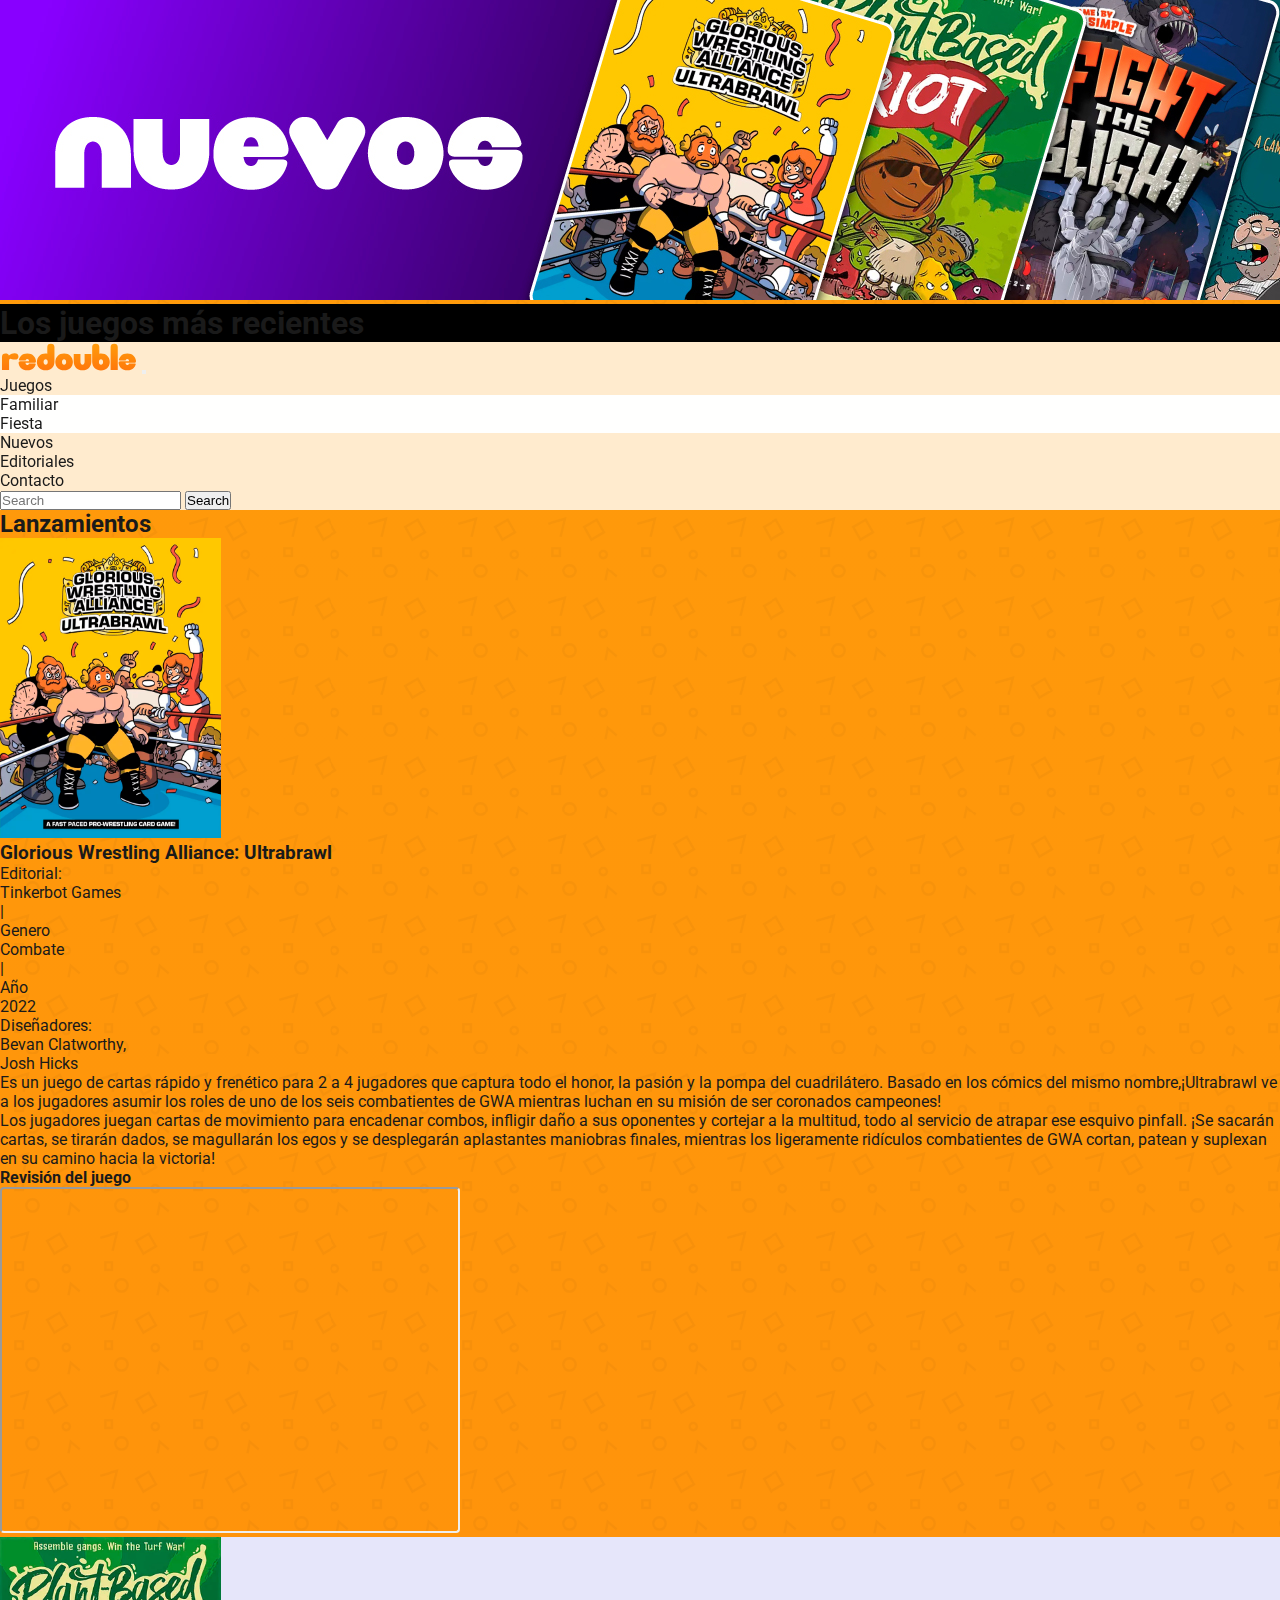
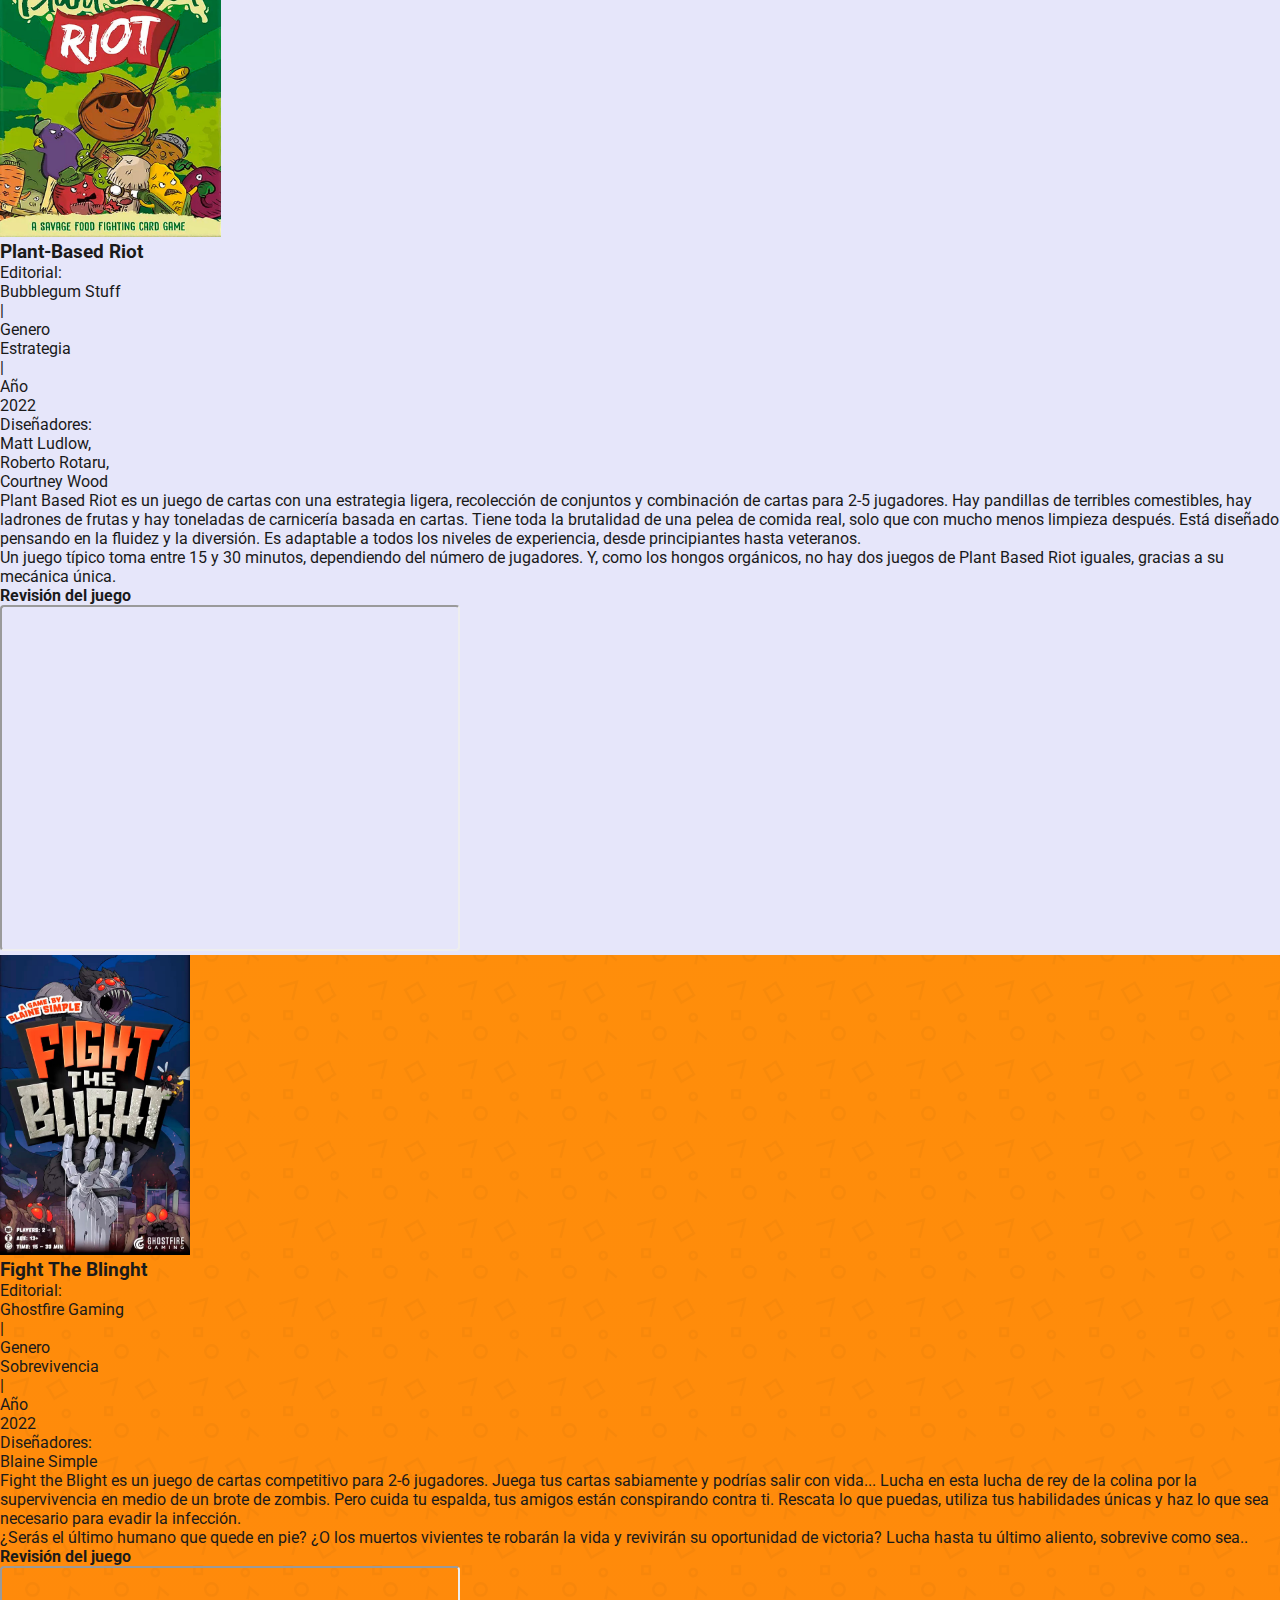
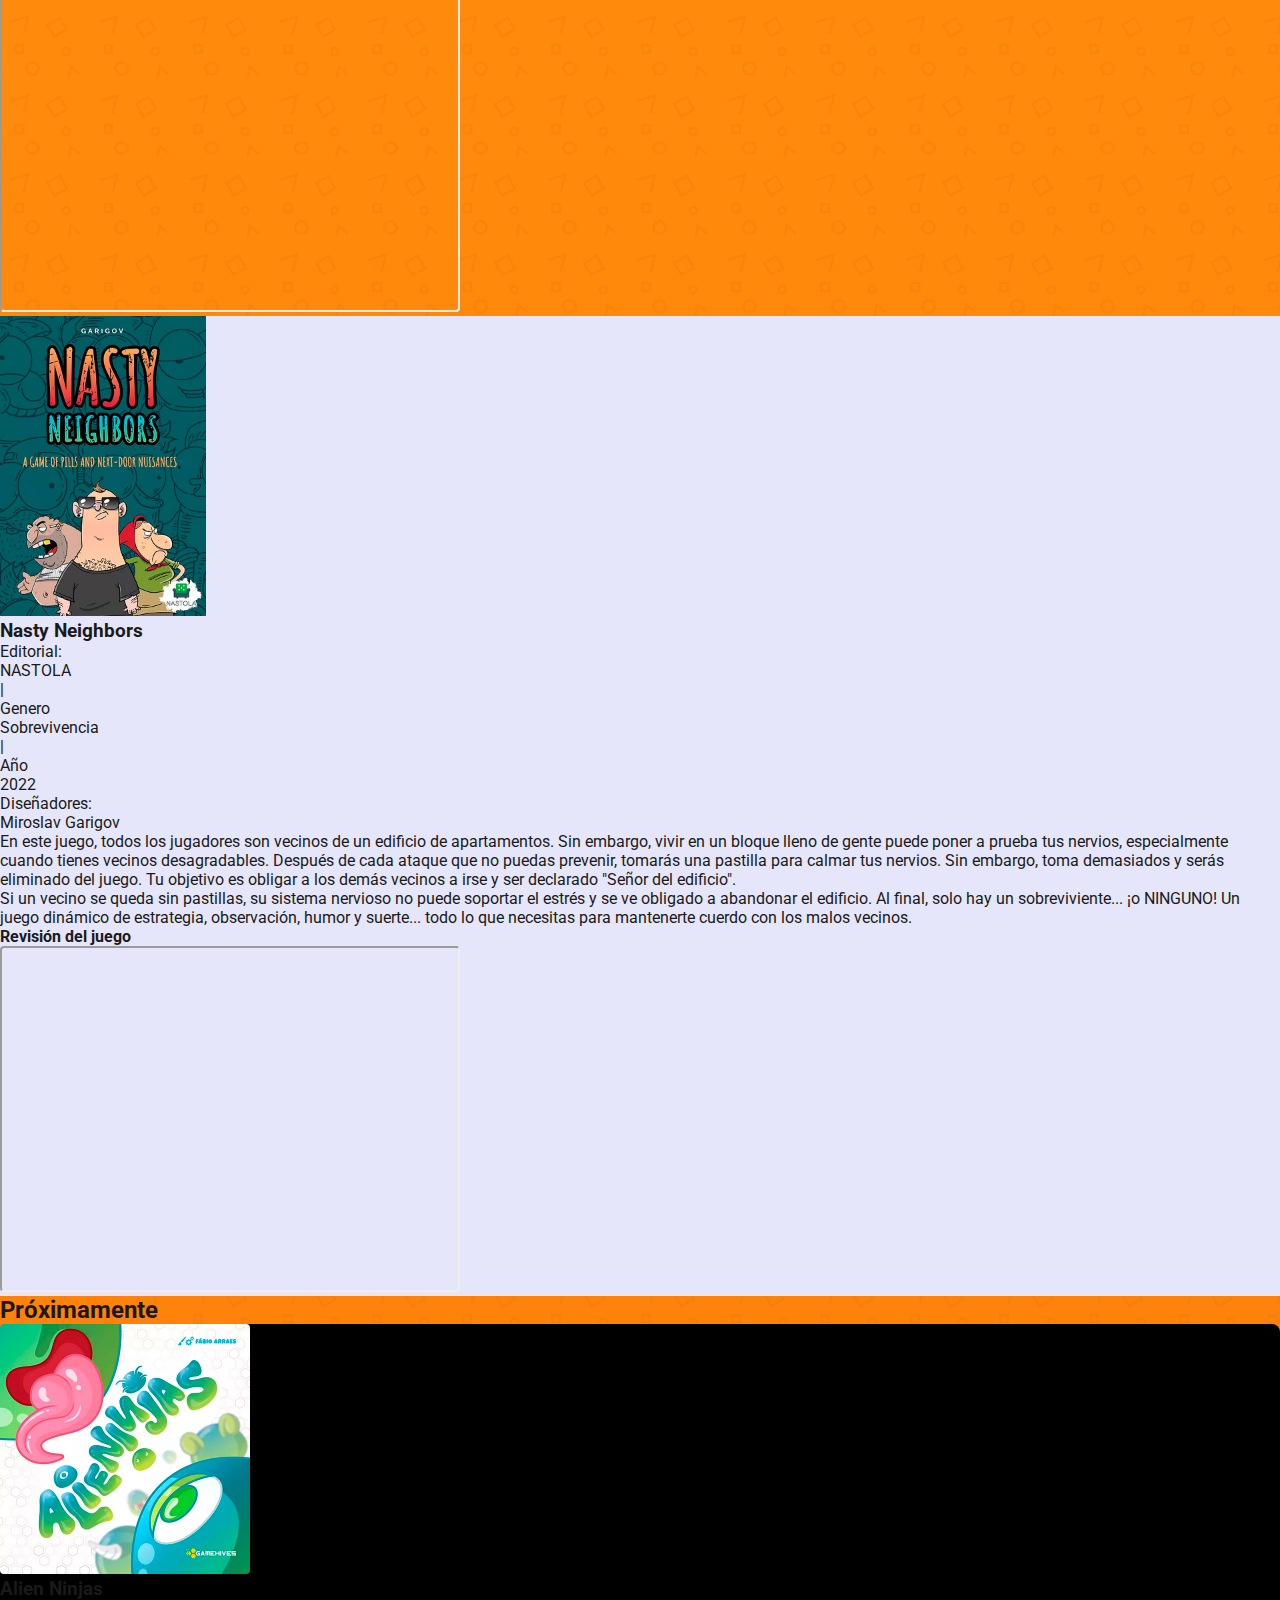
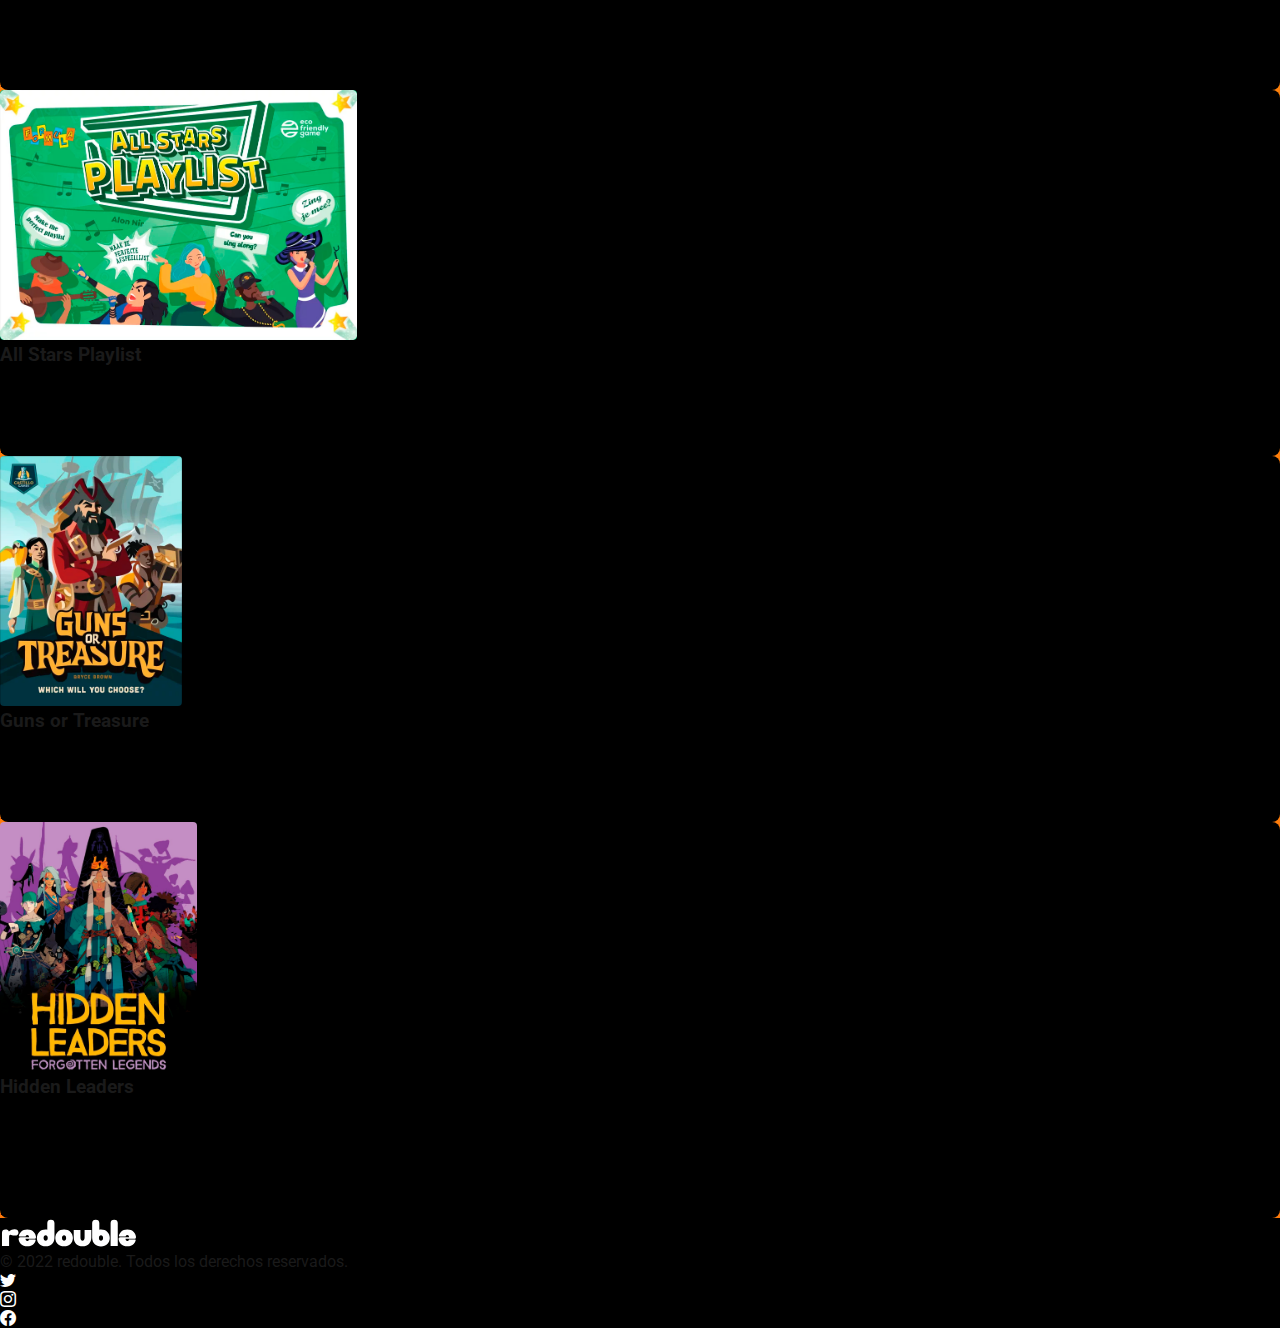
<file: sections/new.html>
<!DOCTYPE html>
<html lang="es">

<head>
    <meta charset="UTF-8">
    <meta http-equiv="X-UA-Compatible" content="IE=edge">
    <meta name="viewport" content="width=device-width, initial-scale=1.0">
    <meta name="description"
        content="Encuntra los juegos de mesa más novedosos y mecanicas de juego interesantes. Redouble">
    <meta name="keywords"
        content="board game, boardgames, juegos de mesas, board, games, game, cartas, juego de cartas, tableros, redouble">
    <link rel="shortcut icon" href="../img/favicon.png" type="image/x-icon">
    <link href="https://cdn.jsdelivr.net/npm/bootstrap@5.0.2/dist/css/bootstrap.min.css" rel="stylesheet"
        integrity="sha384-EVSTQN3/azprG1Anm3QDgpJLIm9Nao0Yz1ztcQTwFspd3yD65VohhpuuCOmLASjC" crossorigin="anonymous">
    <link rel="stylesheet" href="../css/style.css">
    <title>Redouble | Nuevos</title>
</head>

<body>
    <!-- Navbar -->
    <header class="bg-texture">
        <!-- Banner -->
        <section class="container-xxl container-md container-sm px-0 mt-5">
            <div id="carouselExampleSlidesOnly" class="carousel slide mt-7" data-bs-ride="carousel">
                <div class="carousel-inner">
                    <div class="carousel-item active">
                        <img src="../img/bannerNew.jpg" class="d-block w-100"
                            alt="Banner de color purpura con los juegos del lanzamientos">
                    </div>
                </div>
            </div>
            <h1 class="fs-2 text-center text-white fw-light bg-black m-0 py-2">Los juegos más recientes</h1>
        </section>
    </header>

    <nav class="navbar navbar-expand-lg blur fixed-top navbar-light">
        <div class="container-xxl container-md container-sm nav-logo">
            <a class="navbar-brand" href="../index.html"><img src="../img/redoubleLogo.svg"
                    alt="logo redouble color naranja" class="d-inline-block align-text-top logo-index"></a>
            <button class="navbar-toggler" type="button" data-bs-toggle="collapse"
                data-bs-target="#navbarSupportedContent" aria-controls="navbarSupportedContent" aria-expanded="false"
                aria-label="Toggle navigation">
                <span class="navbar-toggler-icon"></span>
            </button>
            <div class="collapse navbar-collapse navegador-list" id="navbarSupportedContent">
                <ul class="navbar-nav me-auto mb-2 mb-lg-0">
                    <li class="nav-item dropdown">
                        <a class="nav-link dropdown-toggle" id="navbarDropdown" role="button" data-bs-toggle="dropdown"
                            aria-expanded="false">
                            Juegos
                        </a>
                        <ul class="dropdown-menu blur2" aria-labelledby="navbarDropdown">
                            <li><a class="dropdown-item" href="./gamesFamily.html">Familiar</a></li>
                            <li><a class="dropdown-item" href="./gamesParty.html">Fiesta</a></li>
                        </ul>
                    <li class="nav-item">
                        <a class="nav-link" href="./new.html">Nuevos</a>
                    </li>
                    <li class="nav-item">
                        <a class="nav-link" href="./brand.html">Editoriales</a>
                    </li>
                    <li class="nav-item">
                        <a class="nav-link" href="./contact.html">Contacto</a>
                    </li>
                </ul>
                <form class="d-flex visually-hidden">
                    <input class="form-control me-2" type="search" placeholder="Search" aria-label="Search">
                    <button class="btn btn-outline-success" type="submit">Search</button>
                </form>
            </div>
        </div>
    </nav>

    <!-- Releases -->
    <main class="bg-texture">
        <section class="container-xxl container-md container-sm bg-white pb-3 px-0 ">
            <div class="border-bottom border-dark ps-3 pt-3">
                <h2 class="fs-3">Lanzamientos</h2>
            </div>

            <!-- Game Glorious Wrestling Alliance: Ultrabrawl -->
            <section class="container p-4 " id="gloriousWrestlingAllianceUltrabrawl">
                <div class="row justify-content-md-end">

                    <div class="col-xxl-3 col-lg-3 col-md-4 col-sm-12 g-2 ps-md-3">
                        <img src="../img/gloriousWrestlingAllianceUltrabrawl.jpg"
                            alt="glorious wrestling alliance ultrabrawl juego de cartas de varios jugadores con ilustraciones de tipo cartoon"
                            class="w-100 contain-img rounded-3">
                    </div>

                    <div class="col-xxl-6 col-lg-5 col-md-8 col-sm-12 g-2">
                        <h3 class="fs-4">Glorious Wrestling Alliance: Ultrabrawl</h3>
                        <ul class="nav navegador-list">
                            <li class="nav-item fw-bold me-2">Editorial:</li>
                            <li class="nav-item me-2">
                                <a
                                    href="https://www.kickstarter.com/projects/joshhicks/glorious-wrestling-alliance-ultrabrawl?ref=bgggamepage">Tinkerbot
                                    Games
                                </a>
                            </li>
                            <li class="nav-item me-2 fw-bold">|</li>
                            <li class="nav-item me-2 fw-bold">Genero</li>
                            <li class="nav-item me-2"><a href="./construction.html">
                                    Combate</a>
                            </li>
                            <li class="nav-item me-2 fw-bold">|</li>
                            <li class="nav-item me-2 fw-bold">Año</li>
                            <li class="nav-item me-2"><a href="./construction.html">
                                    2022</a>
                            </li>
                        </ul>

                        <ul class="nav navegador-list">
                            <li class="nav-item fw-bold me-2">Diseñadores:</li>
                            <li class="nav-item me-2">
                                <a href="./construction.html">Bevan Clatworthy,
                                </a>
                            </li>
                            <li class="nav-item me-2">
                                <a href="./construction.html">Josh Hicks
                                </a>
                            </li>
                        </ul>

                        <div class="pt-2 pe-2">
                            <p class="lh-sm">Es un juego de cartas rápido y frenético para 2 a 4 jugadores que captura
                                todo el honor, la pasión y la pompa del cuadrilátero. Basado en los cómics del mismo
                                nombre,¡Ultrabrawl ve a los jugadores asumir los roles de uno de los seis combatientes
                                de GWA mientras luchan en su misión de ser coronados campeones!
                            </p>
                            <p class="lh-sm">Los jugadores juegan cartas de movimiento para encadenar combos, infligir
                                daño a sus oponentes y cortejar a la multitud, todo al servicio de atrapar ese esquivo
                                pinfall.
                                ¡Se sacarán cartas, se tirarán dados, se magullarán los egos y se desplegarán
                                aplastantes maniobras finales, mientras los ligeramente ridículos combatientes de GWA
                                cortan, patean
                                y suplexan en su camino hacia la victoria!
                            </p>
                        </div>
                    </div>

                    <section class="col-xxl-3 col-lg-4 col-md-8 col-sm-12 g-2">
                        <div class="col rounded-8">
                            <h4 class="fs-5">Revisión del juego</h4>
                            <div class="ratio ratio-4x3">
                                <iframe width="456" height="342" src="https://www.youtube.com/embed/i8CNF1TRROg"
                                    title="Glorious Wrestling Alliance: Ultrabrawl - Review and How to"
                                    allow="accelerometer; autoplay; clipboard-write; encrypted-media; gyroscope; picture-in-picture"
                                    allowfullscreen>
                                </iframe>
                            </div>
                        </div>
                    </section>
                </div>
            </section>

            <!-- Game Plant-Based Riot -->
            <section class="container p-4 bg-soft" id="plantBasedRiot">
                <div class="row justify-content-md-end">

                    <div class="col-xxl-3 col-lg-3 col-md-4 col-sm-12 g-2 ps-md-3">
                        <img src="../img/plantBasedRiot.jpg"
                            alt="plant based riot juego de cartas de varios jugadores con ilustraciones de tipo cartoon colores naturales"
                            class="w-100 contain-img rounded-3">
                    </div>

                    <div class="col-xxl-6 col-lg-5 col-md-8 col-sm-12 g-2">
                        <h3 class="fs-4">Plant-Based Riot</h3>
                        <ul class="nav navegador-list">
                            <li class="nav-item fw-bold me-2">Editorial:</li>
                            <li class="nav-item me-2">
                                <a href="./construction.html">Bubblegum Stuff
                                </a>
                            </li>
                            <li class="nav-item me-2 fw-bold">|</li>
                            <li class="nav-item me-2 fw-bold">Genero</li>
                            <li class="nav-item me-2"><a href="./construction.html">
                                    Estrategia</a>
                            </li>
                            <li class="nav-item me-2 fw-bold">|</li>
                            <li class="nav-item me-2 fw-bold">Año</li>
                            <li class="nav-item me-2"><a href="./construction.html">
                                    2022</a>
                            </li>
                        </ul>

                        <ul class="nav navegador-list">
                            <li class="nav-item fw-bold me-2">Diseñadores:</li>
                            <li class="nav-item me-2">
                                <a href="./construction.html">
                                    Matt Ludlow,
                                </a>
                            </li>
                            <li class="nav-item me-2">
                                <a href="./construction.html">Roberto Rotaru,
                                </a>
                            </li>
                            <li class="nav-item me-2">
                                <a href="./construction.html">Courtney Wood
                                </a>
                            </li>
                        </ul>

                        <div class="pt-2 pe-2">
                            <p class="lh-sm">Plant Based Riot es un juego de cartas con una estrategia ligera,
                                recolección de conjuntos y combinación de cartas para 2-5 jugadores. Hay pandillas de
                                terribles comestibles, hay ladrones de frutas y hay toneladas de carnicería basada en
                                cartas. Tiene toda la brutalidad de una pelea de comida real, solo que con mucho menos
                                limpieza después. Está diseñado pensando en la fluidez y la diversión. Es adaptable a
                                todos los niveles de experiencia, desde principiantes hasta veteranos.
                            </p>
                            <p class="lh-sm">Un juego típico toma entre 15 y 30 minutos, dependiendo del número de
                                jugadores. Y, como los hongos orgánicos, no hay dos juegos de Plant Based Riot iguales,
                                gracias a su mecánica única.
                            </p>
                        </div>
                    </div>

                    <section class="col-xxl-3 col-lg-4 col-md-8 col-sm-12 g-2">
                        <div class="col rounded-8">
                            <h4 class="fs-5">Revisión del juego</h4>
                            <div class="ratio ratio-4x3">
                                <iframe width="456" height="342" src="https://www.youtube.com/embed/zZ5_eAXh4i0"
                                    title="Plant-Based Riot | Kickstarter Card Game Overview and Review"
                                    allow="accelerometer; autoplay; clipboard-write; encrypted-media; gyroscope; picture-in-picture"
                                    allowfullscreen>
                                </iframe>
                            </div>
                        </div>
                    </section>
                </div>
            </section>

            <!-- Fight The Blinght -->
            <section class="container p-4" id="fightTheBlinght">
                <div class="row justify-content-md-end">

                    <div class="col-xxl-3 col-lg-3 col-md-4 col-sm-12 g-2 ps-md-3">
                        <img src="../img/fightTheBlinght.jpg"
                            alt="fight the blinght juego de cartas de varios jugadores con ilustraciones de tipo zombies colores frios"
                            class="w-100 contain-img rounded-3">
                    </div>

                    <div class="col-xxl-6 col-lg-5 col-md-8 col-sm-12 g-2">
                        <h3 class="fs-4">Fight The Blinght</h3>
                        <ul class="nav navegador-list">
                            <li class="nav-item fw-bold me-2">Editorial:</li>
                            <li class="nav-item me-2">
                                <a href="https://ghostfiregaming.com/fight-the-blight/">Ghostfire Gaming
                                </a>
                            </li>
                            <li class="nav-item me-2 fw-bold">|</li>
                            <li class="nav-item me-2 fw-bold">Genero</li>
                            <li class="nav-item me-2"><a href="./construction.html">
                                    Sobrevivencia</a>
                            </li>
                            <li class="nav-item me-2 fw-bold">|</li>
                            <li class="nav-item me-2 fw-bold">Año</li>
                            <li class="nav-item me-2"><a href="./construction.html">
                                    2022</a>
                            </li>
                        </ul>

                        <ul class="nav navegador-list">
                            <li class="nav-item fw-bold me-2">Diseñadores:</li>
                            <li class="nav-item me-2">
                                <a href="./construction.html">
                                    Blaine Simple
                                </a>
                            </li>
                        </ul>

                        <div class="pt-2 pe-2">
                            <p class="lh-sm">Fight the Blight es un juego de cartas competitivo para 2-6 jugadores.
                                Juega tus cartas sabiamente y podrías salir con vida... Lucha en esta lucha de rey de la
                                colina por la supervivencia en medio de un brote de zombis. Pero cuida tu espalda, tus
                                amigos están conspirando contra ti. Rescata lo que puedas, utiliza tus habilidades
                                únicas y haz lo que sea necesario para evadir la infección.
                            </p>
                            <p class="lh-sm">¿Serás el último humano que quede en pie? ¿O los muertos vivientes te
                                robarán la vida y revivirán su oportunidad de victoria? Lucha hasta tu último aliento,
                                sobrevive como sea..
                            </p>
                        </div>
                    </div>

                    <section class="col-xxl-3 col-lg-4 col-md-8 col-sm-12 g-2">
                        <div class="col rounded-8">
                            <h4 class="fs-5">Revisión del juego</h4>
                            <div class="ratio ratio-4x3">
                                <iframe width="456" height="342" src="https://www.youtube.com/embed/ujkVxwsTKkQ"
                                    title="Fight the Blight Review plus Dark Past and Doomed Future expansion"
                                    allow="accelerometer; autoplay; clipboard-write; encrypted-media; gyroscope; picture-in-picture"
                                    allowfullscreen>
                                </iframe>
                            </div>
                        </div>
                    </section>
                </div>
            </section>

            <!-- Nasty Neighbors -->
            <section class="container p-4 bg-soft" id="nastyNeighbors">
                <div class="row justify-content-md-end">

                    <div class="col-xxl-3 col-lg-3 col-md-4 col-sm-12 g-2 ps-md-3">
                        <img src="../img/nastyNeighbors.jpg"
                            alt="nasty neighbors juego de cartas para varios jugadores con ilustaciones de tipo cartoon y colores constrastantes"
                            class="w-100 contain-img rounded-3">
                    </div>

                    <div class="col-xxl-6 col-lg-5 col-md-8 col-sm-12 g-2">
                        <h3 class="fs-4">Nasty Neighbors</h3>
                        <ul class="nav navegador-list">
                            <li class="nav-item fw-bold me-2">Editorial:</li>
                            <li class="nav-item me-2">
                                <a href="https://www.nastola.games/nasty-neighbors/">NASTOLA
                                </a>
                            </li>
                            <li class="nav-item me-2 fw-bold">|</li>
                            <li class="nav-item me-2 fw-bold">Genero</li>
                            <li class="nav-item me-2"><a href="./construction.html">
                                    Sobrevivencia</a>
                            </li>
                            <li class="nav-item me-2 fw-bold">|</li>
                            <li class="nav-item me-2 fw-bold">Año</li>
                            <li class="nav-item me-2"><a href="./construction.html">
                                    2022</a>
                            </li>
                        </ul>

                        <ul class="nav navegador-list">
                            <li class="nav-item fw-bold me-2">Diseñadores:</li>
                            <li class="nav-item me-2">
                                <a href="./construction.html">
                                    Miroslav Garigov
                                </a>
                            </li>
                        </ul>

                        <div class="pt-2 pe-2">
                            <p class="lh-sm">En este juego, todos los jugadores son vecinos de un edificio de
                                apartamentos. Sin embargo, vivir en un bloque lleno de gente puede poner a prueba tus
                                nervios, especialmente cuando tienes vecinos desagradables. Después de cada ataque que
                                no puedas prevenir, tomarás una pastilla para calmar tus nervios. Sin embargo, toma
                                demasiados y serás eliminado del juego. Tu objetivo es obligar a los demás vecinos a
                                irse y ser declarado "Señor del edificio".
                            </p>
                            <p class="lh-sm">Si un vecino se queda sin pastillas, su sistema nervioso no puede soportar
                                el estrés y se ve obligado a abandonar el edificio. Al final, solo hay un
                                sobreviviente... ¡o NINGUNO! Un juego dinámico de estrategia, observación, humor y
                                suerte... todo lo que necesitas para mantenerte cuerdo con los malos vecinos.
                            </p>
                        </div>
                    </div>

                    <section class="col-xxl-3 col-lg-4 col-md-8 col-sm-12 g-2">
                        <div class="col rounded-8">
                            <h4 class="fs-5">Revisión del juego</h4>
                            <div class="ratio ratio-4x3">
                                <iframe width="456" height="342" src="https://www.youtube.com/embed/-qdEpeTJEj0"
                                    title="Review of Nasty Neighbors - Player Elimination Card Game Review"
                                    allow="accelerometer; autoplay; clipboard-write; encrypted-media; gyroscope; picture-in-picture"
                                    allowfullscreen>
                                </iframe>
                            </div>
                        </div>
                    </section>
                </div>
            </section>

        </section>

        <!-- Comming Soon -->
        <section class="container-xxl container-md container-sm bg-white pb-5 px-0 ">
            <div class="border-bottom border-dark ps-3 pt-3">
                <h2 class="fs-4">Próximamente</h2>
            </div>

            <!-- Highlights Games -->
            <div class="container mt-3">
                <div class="row row-cols-1 row-cols-xxl-4 row-cols-lg-3 row-cols-md-2 row-cols-sm-2 px-xxl-4 g-3">

                    <section class="col">
                        <div class="card border-black border-rounded-8 text-white card-move">
                            <img src="../img/alienninjas.jpg"
                                alt="alien ninjas juego de cartas para varios jugadores, ilustraciones modernas y colores brillantes, este juego aun no esta a la venta"
                                class="card-img-top cover">
                            <div class="card-body p-1 pb-0">
                                <h3 class="card-title text-white fs-5">Alien Ninjas</h3>
                                <div class="row">
                                    <ul class="col-6 list-font">
                                        <li class="text-white fw-bold">Diseñadores:</li>
                                        <li>Fábio Arraes</li>
                                    </ul>
                                    <ul class="col-6 list-font">
                                        <li class="text-white fw-bold">Editorial:</li>
                                        <li>Gamehives</li>
                                        <li class="text-white fw-bold">Lanzamiento:</li>
                                        <li>2022</li>
                                    </ul>
                                </div>
                            </div>
                        </div>
                    </section>

                    <section class="col">
                        <div class="card border-black border-rounded-8 text-white card-move">
                            <img src="../img/allStarsPlaylist.jpg"
                                alt="all stars playlist juego de cartas para varios jugadores, ilustraciones de trazo grueso, este juego aun no esta a la venta"
                                class="card-img-top cover">
                            <div class="card-body p-1 pb-0">
                                <h3 class="card-title text-white fs-5">All Stars Playlist</h3>
                                <div class="row">
                                    <ul class="col-6 list-font">
                                        <li class="text-white fw-bold">Diseñadores:</li>
                                        <li>Alon Nir</li>
                                    </ul>
                                    <ul class="col-6 list-font">
                                        <li class="text-white fw-bold">Editorial:</li>
                                        <li>Formula Games</li>
                                        <li class="text-white fw-bold">Lanzamiento:</li>
                                        <li>2022</li>
                                    </ul>
                                </div>
                            </div>
                        </div>
                    </section>

                    <section class="col">
                        <div class="card border-black border-rounded-8 text-white card-move">
                            <img src="../img/gunsOrTreasure.jpg"
                                alt="guns or treasure juego de cartas para varios jugadores, ilustraciones de tipo flat design y colores marinos, este juego aun no esta a la venta"
                                class="card-img-top cover">
                            <div class="card-body p-1 pb-0">
                                <h3 class="card-title text-white fs-5">Guns or Treasure</h3>
                                <div class="row">
                                    <ul class="col-6 list-font">
                                        <li class="text-white fw-bold">Diseñadores:</li>
                                        <li>Bryce Brown</li>
                                    </ul>
                                    <ul class="col-6 list-font">
                                        <li class="text-white fw-bold">Editorial:</li>
                                        <li>Castillo Games</li>
                                        <li class="text-white fw-bold">Lanzamiento:</li>
                                        <li>2023</li>
                                    </ul>
                                </div>
                            </div>
                        </div>
                    </section>

                    <section class="col">
                        <div class="card border-black border-rounded-8 text-white card-move">
                            <img src="../img/hiddenLeaders.jpg"
                                alt="hidden leaders juego de cartas para varios jugadores, ilustraciones de trazo finos y colores frios, este juego aun no esta a la venta"
                                class="card-img-top cover">
                            <div class="card-body p-1 pb-0">
                                <h3 class="card-title text-white fs-5">Hidden Leaders</h3>
                                <div class="row">
                                    <ul class="col-6 list-font">
                                        <li class="text-white fw-bold">Diseñadores:</li>
                                        <li>Andreas Müller,</li>
                                        <li>Markus Müller (II),</li>
                                        <li>Raphael Stocker</li>
                                    </ul>
                                    <ul class="col-6 list-font">
                                        <li class="text-white fw-bold">Editorial:</li>
                                        <li>BFF Games</li>
                                        <li class="text-white fw-bold">Lanzamiento:</li>
                                        <li>2023</li>
                                    </ul>
                                </div>
                            </div>
                        </div>
                    </section>

                </div>
            </div>

        </section>
    </main>

    <footer>
        <div class="bg-texture">
            <div class="container-xxl container-md container-sm bg-black px-0 pb-3">

                <div class="container pt-4">
                    <div class="row row-cols-1 row-cols-xxl-2 row-cols-lg-2 row-cols-md-2 row-cols-sm-1 g-3">

                        <div class="col px-3 logo-white justify-content-md-end justify-content-sm-center">
                            <a href="../index.html" class=" d-flex justify-content-md-start justify-content-sm-center ">
                                <img src="../img/redoubleLogo.svg" alt="logo redouble color blanco" class="logo-index">
                            </a>
                            <p class="text-white text-md-start text-sm-center py-2">© 2022 redouble. Todos los derechos
                                reservados.
                            </p>
                        </div>
                        <div class="col px-3">
                            <ul class="nav logo-white justify-content-md-end justify-content-sm-center">
                                <li class="nav-item mx-2"><a href="https://twitter.com/" target="_blank">
                                        <i class="bi bi-twitter fs-5"></i>
                                    </a></li>
                                <li class="nav-item mx-2"><a href="https://www.instagram.com/?hl=es-la" target="_blank">
                                        <i class="bi bi-instagram fs-5"></i>
                                    </a></li>
                                <li class="nav-item mx-2"><a href="https://www.facebook.com/home.php" target="_blank">
                                        <i class="bi bi-facebook fs-5"></i>
                                    </a></li>
                            </ul>
                        </div>
                    </div>
                </div>
            </div>
        </div>
    </footer>


    <script src="https://cdn.jsdelivr.net/npm/bootstrap@5.0.2/dist/js/bootstrap.bundle.min.js"
        integrity="sha384-MrcW6ZMFYlzcLA8Nl+NtUVF0sA7MsXsP1UyJoMp4YLEuNSfAP+JcXn/tWtIaxVXM"
        crossorigin="anonymous"></script>
</body>

</html>
</file>
<file: css/style.css>
@charset "UTF-8";
/*Variables globales*/
/* Tipografia */
@import url("https://fonts.googleapis.com/css2?family=Roboto:ital,wght@0,100;0,300;0,400;0,500;0,700;0,900;1,100;1,300;1,400;1,500;1,700;1,900&display=swap");
/* Iconos */
@import url("https://cdn.jsdelivr.net/npm/bootstrap-icons@1.9.1/font/bootstrap-icons.css");
/* Etiquetado base */
/* Reseteo de css */
* {
  margin: 0;
  padding: 0;
}

/* Generales */
body {
  font-family: "Roboto", sans-serif;
  background: linear-gradient(180deg, rgb(255, 156, 11) 0%, rgb(255, 122, 11) 100%) no-repeat;
}

h1,
h2,
h3,
h4,
h5,
h6,
p {
  color: #1A1A1A;
}

ul {
  list-style-type: none;
}

i {
  color: white;
}
i:hover {
  color: #FF7A0B;
}

/* Colores de Fondos e imagenes de fondo */
.bg-grey {
  background-color: silver;
}

.bg-soft {
  background-color: lavender;
}

.bg-black {
  background-color: black;
}

.bg-orange {
  background: linear-gradient(180deg, rgb(255, 156, 11) 0%, rgb(255, 122, 11) 100%) no-repeat;
}
.bg-orange:hover {
  background: black;
  color: white;
}

.bg-texture {
  background-image: url(../img/texture.svg);
  background-repeat: repeat;
  background-size: 7%;
  -o-object-fit: cover;
     object-fit: cover;
}

.bg-construction {
  background-image: url(../img/construction.jpg);
  background-repeat: repeat;
  -o-object-fit: cover;
     object-fit: cover;
}

/* Bordes */
.border-grey {
  border-bottom: 1px dashed silver;
}

.border-rounded-8 {
  border-width: 8px;
  border-radius: 8px;
}

.border-black {
  border-color: black;
  background-color: black;
}

.rounded-8 {
  border-radius: 8px;
}
.rounded-8 img {
  border-radius: 4px;
}
.rounded-8 iframe {
  border-radius: 4px;
}

/* Lista */
.navegador-list {
  color: #1A1A1A !important;
  list-style-type: none;
  text-decoration: none;
}
.navegador-list a {
  color: #1A1A1A !important;
  list-style-type: none;
  text-decoration: none;
}
.navegador-list a:hover {
  color: #FF7A0B !important;
  transition: 0.3s;
  border-bottom: #FF7A0B solid 1px;
}

.list-font li {
  font-size: smaller;
}

.bullets li {
  list-style: disc;
}

/*cartas*/
.card-brand {
  width: 64px;
  height: 64px;
  -o-object-fit: cover;
     object-fit: cover;
  border-radius: 100%;
  border: silver solid 1px;
  background-color: white;
}

.card iframe {
  width: auto;
  height: auto;
  -o-object-fit: contain;
     object-fit: contain;
}

/*hover*/
.card-move {
  padding-left: 0px;
  padding-right: 0px;
}
.card-move:hover {
  transition: 0.3s;
  transform: rotate(2deg) scale(1);
  box-shadow: 5px 5px 5px rgba(26, 26, 26, 0.2);
}

.card-shadows {
  box-shadow: 0px 5px 10px rgba(26, 26, 26, 0.2);
}
.card-shadows:hover {
  box-shadow: 0px 5px 10px rgba(26, 26, 26, 0.5);
}

/*grid*/
.mt-ext {
  margin-top: 40%;
}

.gallery-img {
  display: flex;
  width: 100%;
  height: auto;
  -o-object-fit: contain;
     object-fit: contain;
}

.cover {
  width: auto;
  height: 300px;
  -o-object-fit: cover;
     object-fit: cover;
  -o-object-position: 10% 10%;
     object-position: 10% 10%;
  border-radius: 4px;
}

/*área de grilla*/
.gallery-grid {
  grid-area: gallery;
}

/*área*/
.container-grid {
  display: grid;
  gap: 16px;
  grid-template-areas: "gallery";
}

.container-father {
  display: grid;
  grid-template-columns: 1fr;
  grid-template-rows: 1fr;
  gap: 16px;
  justify-items: center;
  margin: 0px 16px 16px 16px;
  padding: 1.5em;
}

.pics img {
  display: flex;
  width: auto;
  height: 128px;
}

/* Media Query */
@media (min-width: 576px) {
  .cover {
    width: auto;
    height: 300px;
  }
  .container-grid {
    margin: 0;
    grid-template-areas: "galeria galeria";
  }
  .pics img {
    display: flex;
    height: 128px;
  }
  .gallery-img {
    width: 100%;
    height: auto;
    -o-object-fit: contain;
       object-fit: contain;
  }
  .mt-ext {
    margin-top: 10%;
  }
}
@media (min-width: 768px) {
  .cover {
    width: auto;
    height: 250px;
  }
  .container-grid {
    margin-bottom: 1.5em;
    grid-template-columns: 1fr 1fr 1fr 1fr;
    grid-template-areas: "gallery gallery gallery gallery";
  }
  .container-father {
    display: grid;
    grid-template-columns: 1fr 1fr;
    gap: 16px;
    margin: 0px 16px 16px 16px;
    padding: 1.5em;
  }
  .pics img {
    display: flex;
    height: 128px;
  }
  .gallery-img {
    width: 100%;
    height: auto;
    -o-object-fit: contain;
       object-fit: contain;
  }
  .mt-ext {
    margin-top: 10%;
  }
}
@media (min-width: 1400px) {
  .cover {
    width: auto;
    height: 250px;
  }
  .container-father {
    padding: 1.5em;
    grid-template-columns: 1fr 1fr;
    margin: 0px 16px 16px 16px;
  }
  .pics img {
    display: flex;
    height: 128px;
  }
  .gallery-img {
    width: 100%;
    height: auto;
    -o-object-fit: contain;
       object-fit: contain;
  }
  .mt-ext {
    margin-top: 10%;
  }
}
/* Rating */
.rating-cont {
  display: flex;
  flex-direction: row;
  border: silver solid 1px;
  border-radius: 8px;
  padding: 8px 0px 0px 8px;
}

.rating-pic img {
  width: 72px;
  height: 72px;
  border-radius: 8px;
  -o-object-fit: cover;
     object-fit: cover;
  -o-object-position: 10% 10%;
     object-position: 10% 10%;
  background-color: silver;
}

.rating-info {
  display: flex;
  flex-direction: column;
}

a [href*=intent] {
  display: inline-block;
  margin-top: 0.4em;
}

.rating {
  display: flex;
  flex-direction: row;
  font-size: 24px;
  overflow: hidden;
  justify-content: flex-end;
}
.rating input {
  float: right;
  opacity: 0;
  position: absolute;
}
.rating a {
  float: right;
  color: #aaa;
  text-decoration: none;
  transition: color 0.4s;
}
.rating label {
  float: right;
  color: #aaa;
  text-decoration: none;
  transition: color 0.4s;
}

.rating label:hover ~ label,
.rating input:focus ~ label,
.rating label:hover,
.rating a:hover,
.rating a:hover ~ a,
.rating a:focus,
.rating a:focus ~ a {
  color: #FF7A0B;
  cursor: pointer;
}

.rating2 {
  direction: rtl;
}
.rating2 a {
  float: none;
}

/* Botones */
.btn-primary {
  background-color: #FF7A0B;
  border-color: #FF7A0B;
  border-radius: 20px;
  box-shadow: 0px 3px 5px rgba(46, 47, 49, 0.7);
  color: white;
}
.btn-primary:hover {
  background-color: black;
  border-color: #FF7A0B;
  transition: 0.3s;
  transform: scale(1.3);
}

.btn-primary-none {
  background-color: #FF7A0B;
  border-color: #FF7A0B;
  border-radius: 20px;
  box-shadow: 0px 3px 5px rgba(46, 47, 49, 0.7);
  color: white;
}
.btn-primary-none:hover {
  background-color: black;
  border-color: #FF7A0B;
  color: white;
}

/* Effects */
.logo-white img {
  filter: brightness(100);
}

.blur {
  background-color: rgba(255, 255, 255, 0.8);
  -webkit-backdrop-filter: blur(10px);
          backdrop-filter: blur(10px);
}

.blur2 {
  background-color: rgba(255, 255, 255, 0.9);
  -webkit-backdrop-filter: blur(20px);
          backdrop-filter: blur(20px);
}

/*Clases*/
.cont-in {
  display: flex;
  flex-wrap: wrap;
}

.contain-img {
  width: auto;
  height: 300px;
  -o-object-fit: contain;
     object-fit: contain;
}

.logo-index {
  height: 30px;
  width: auto;
}

/* hovers */
.push a:hover {
  background-color: #FF7A0B;
}

.nav-logo img:hover {
  color: #FF7A0B;
  transition: 0.3s;
  transform: scale(1.1);
}/*# sourceMappingURL=style.css.map */
</file>
